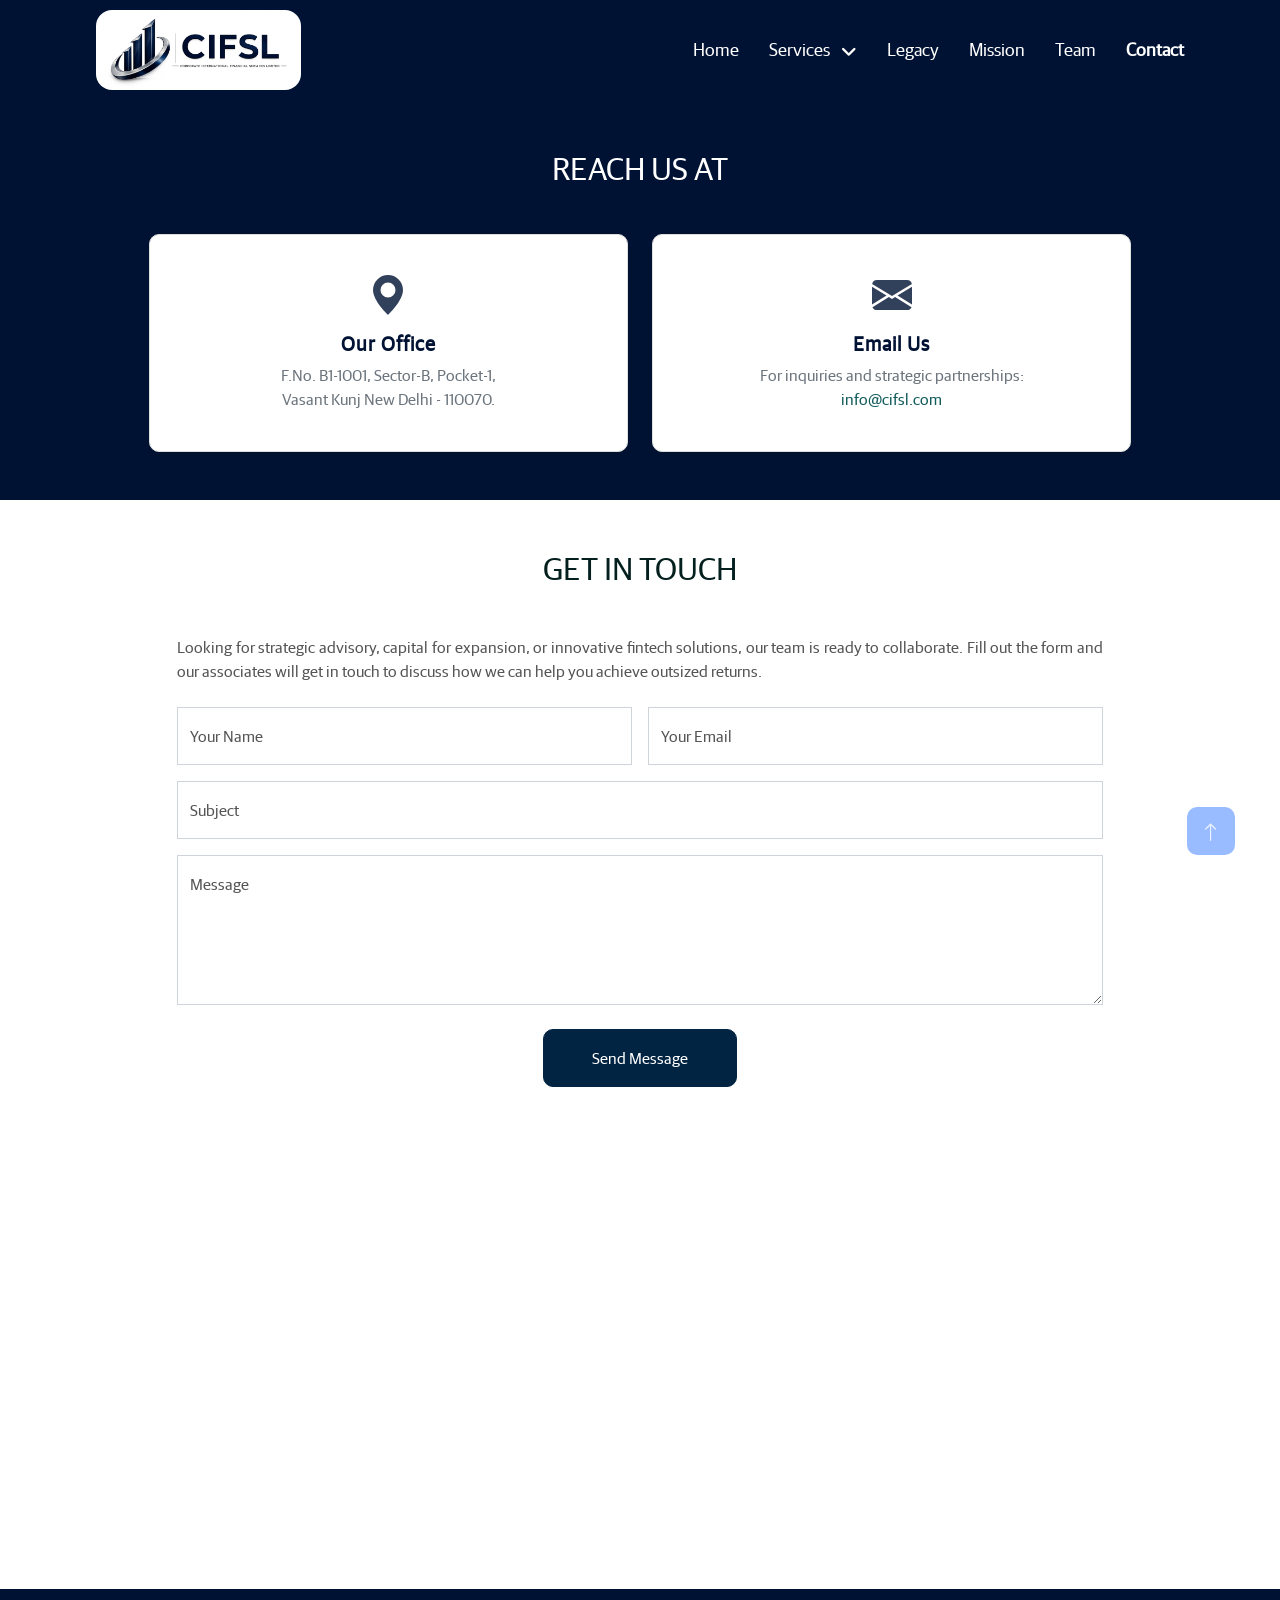
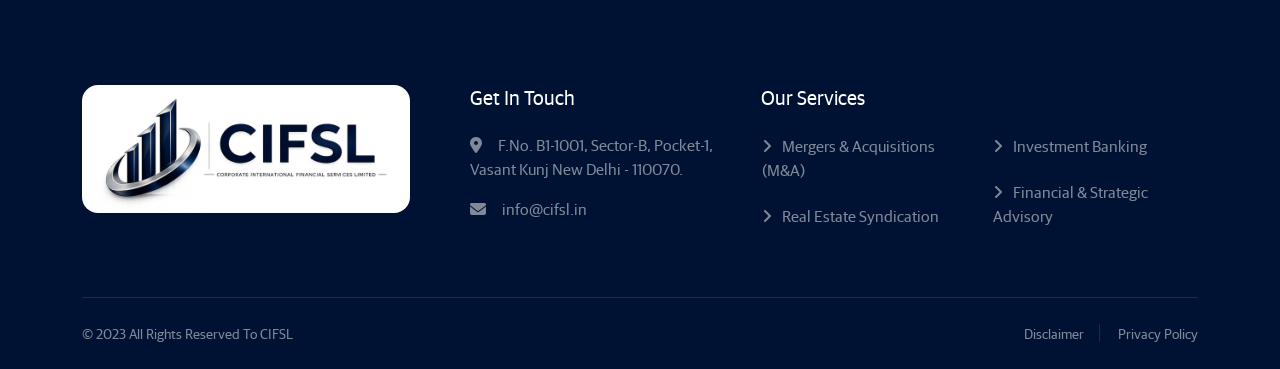
<file: contact.html>
<!DOCTYPE html>
<html lang="en">

<head>
    <meta charset="utf-8">
    <title>CIFSL</title>
    <meta content="width=device-width, initial-scale=1.0" name="viewport">
    <meta content="" name="keywords">
    <meta content="" name="description">

    <!-- Favicon -->
    <link href="img/favicon.ico" rel="icon">

    <!-- Google Web Fonts -->
    <link rel="preconnect" href="https://fonts.googleapis.com">
    <link rel="preconnect" href="https://fonts.gstatic.com" crossorigin>
    <link href="https://fonts.googleapis.com/css2?family=Open+Sans&family=Space+Grotesk&display=swap" rel="stylesheet">

    <!-- Icon Font Stylesheet -->
    <link href="https://cdnjs.cloudflare.com/ajax/libs/font-awesome/5.10.0/css/all.min.css" rel="stylesheet">
    <link href="https://cdn.jsdelivr.net/npm/bootstrap-icons@1.4.1/font/bootstrap-icons.css" rel="stylesheet">
    <link rel="stylesheet" href="https://cdnjs.cloudflare.com/ajax/libs/font-awesome/6.4.2/css/all.min.css">

    <!-- Libraries Stylesheet -->
    <link href="lib/animate/animate.min.css" rel="stylesheet">
    <link href="lib/owlcarousel/assets/owl.carousel.min.css" rel="stylesheet">

    <!-- Customized Bootstrap Stylesheet -->
    <link href="css/bootstrap.min.css" rel="stylesheet">

    <!-- Template Stylesheet -->
    <link href="css/style.css" rel="stylesheet">
    <style>
        .bg-navy {
            background-color: #002442;
        }
        
        .text-navy {
            color: #002442;
        }

        /* Section Spacing */
        .section-padding {
            padding: 80px 0;
        }

        /* Purpose Section Customizations */
        .purpose-border {
            border-left: 3px solid #000;
            padding-left: 20px;
            margin-bottom: 25px;
        }
        
        .section-heading {
            font-weight: 700;
            text-transform: uppercase;
            letter-spacing: 2px;
            margin-bottom: 40px;
        }

        /* Feature Cards (Dark Section) */
        .feature-img-container {
            width: 100%;
            height: 200px;
            overflow: hidden;
            margin-bottom: 20px;
        }
        .feature-img-container img {
            width: 100%;
            height: 100%;
            object-fit: cover;
        }

        .dark-card-subtitle {
            font-size: 0.8rem;
            font-weight: 700;
            text-transform: uppercase;
            margin-bottom: 10px;
            letter-spacing: 1px;
        }

        /* Focus Areas Grid */
        .focus-areas-grid {
            display: grid;
            grid-template-columns: repeat(3, 1fr);
            gap: 15px;
        }
        @media (max-width: 1200px) {
            .focus-areas-grid {
                grid-template-columns: repeat(4, 1fr);
            }
        }
        @media (max-width: 768px) {
            .focus-areas-grid {
                grid-template-columns: repeat(2, 1fr);
            }
        }
        
        .focus-card {
            background-color: white;
            padding: 30px 15px;
            text-align: center;
            height: 100%;
            transition: transform 0.3s ease;
        }
        .focus-card:hover {
            transform: translateY(-5px);
            box-shadow: 0 10px 20px rgba(0,0,0,0.2);
        }
        .focus-card i {
            font-size: 2.5rem;
            color: #0b1528;
            margin-bottom: 15px;
        }
        .focus-card p {
            font-size: 0.8rem;
            font-weight: 600;
            margin: 0;
        }

        /* Custom Styles for the Metrics Section */
        .metrics-section {
            padding: 60px 0;
            background-color: #ffffff; /* Clean white background */
            font-family: Arial, sans-serif;
        }
        
        .metrics-title {
            color: #03201f; /* Dark teal color for heading */
            font-weight: 700;
            font-size: 1.2rem;
            margin-bottom: 50px;
        }
        
        .stat-value {
            color: #0dcaf0 !important; /* Light cyan/teal color for numbers */
            font-weight: 700;
            font-size: 2.2rem;
            margin-bottom: 8px;
        }
        
        .stat-label {
            color: #6c757d ; /* Muted gray for text below numbers */
            font-size: 0.9rem;
            font-weight: 500;
        }
        
    </style>
</head>

<body>
    <!-- Spinner Start -->
    <div id="spinner"
        class="show bg-white position-fixed translate-middle w-100 vh-100 top-50 start-50 d-flex align-items-center justify-content-center">
        <div class="spinner-grow text-primary" style="width: 3rem; height: 3rem;" role="status">
            <span class="sr-only">Loading...</span>
        </div>
    </div>
    <!-- Spinner End -->

    <!-- Navbar Start -->
    <div class="container-fluid sticky-top px-md-5 bg-dark">
        <div class="container-fluid px-md-5">
            <nav class="navbar navbar-expand-lg navbar-light">
                <img src="./banner/logo/group.png" alt="" class="img-fluid head-log">
                <!-- <a href="index.html" class="navbar-brand" style="visibility: hidden;">
                    <h1>iSTUDIO</h1>
                </a> -->
                <button type="button" class="navbar-toggler ms-auto me-0" data-bs-toggle="collapse"
                    data-bs-target="#navbarCollapse">
                    <span class="navbar-toggler-icon"></span>
                </button>
                <div class="collapse navbar-collapse" id="navbarCollapse">
                    <div class="navbar-nav ms-auto">
                        <a href="index.html" class="nav-item nav-link ">Home</a>
                        <div class="nav-item dropdown d-none">
                            <a href="#!" class="nav-link dropdown-toggle" data-bs-toggle="dropdown">Services</a>
                            <div class="dropdown-menu bg-light mt-2">
                                <a href="./ma.html" class="dropdown-item">Mergers & Acquisitions (M&A) Consulting</a>
                                <a href="./real.html" class="dropdown-item">Real Estate Syndication & Financial & Strategic Advisory</a>
                                <a href="./invest.html" class="dropdown-item">Investment Banking</a>
                                <a href="./finance.html" class="dropdown-item">Financial & Strategic Advisory</a>
                            </div>
                        </div>
                        <li class="nav-item dropdown position-static">
                            <a class="nav-link dropdown-toggle" href="#" data-bs-toggle="dropdown">
                                Services
                            </a>
                        
                            <div class="dropdown-menu w-100 mt-0 border-0 shadow">
                                <div class="container-fluid py-4">
                                    <div class="row">

                                        <div class="col-md-4 ps-md-5">
                                            <img src="./img/newsletter.jpg" alt="" class="img-fluid">
                                        </div>

                                        <div class="col-md-2"></div>
                        
                                        <div class="col-md-3">
                                            <h6 class="fw-bold pt-3 pt-md-0">Corporate Advisory</h6>
                                            <a href="./ma.html" class="dropdown-item ps-0">Mergers & Acquisitions Consulting</a>
                                            <a href="./invest.html" class="dropdown-item ps-0">Investment Banking</a>
                                        </div>
                        
                                        <div class="col-md-3">
                                            <h6 class="fw-bold pt-3 pt-md-0">Investment Solutions</h6>
                                            <a href="./real.html" class="dropdown-item ps-0">Real Estate Syndication</a>
                                            <a href="./finance.html" class="dropdown-item ps-0">Financial & Strategic Advisory</a>
                                        </div>
                        
                                        <div class="col-md-2 d-none">
                                            <h6 class="fw-bold">Strategic Services</h6>
                                            <a href="./finance.html" class="dropdown-item ps-0">Financial Advisory</a>
                                            <a href="./finance.html" class="dropdown-item ps-0">Strategic Advisory</a>
                                        </div>
                    
                        
                                    </div>
                                </div>
                            </div>
                        </li>
                        <a href="./legacy.html" class="nav-item nav-link">Legacy</a>
                        <a href="./mission.html" class="nav-item nav-link">Mission</a>
                        <a href="./team.html" class="nav-item nav-link">Team</a>
                        <a href="./contact.html" class="nav-item nav-link active">Contact</a>
                    </div>
                </div>
            </nav>
        </div>
    </div>
    <!-- Navbar End -->


    <style>
        .card {
            transition: transform 0.3s ease;
            background-color: #ffffff;
            border: 1px solid #dddede;
        }
    
        .card:hover {
            transform: translateY(-5px);
            /* Subtle lift on hover */
        }
    
        .card-title {
            color: #001233;
            letter-spacing: 1px;
        }
    
        .bi {
            opacity: 0.8;
        }
    </style>
    
    <div class="container-fluid py-5 px-5 returns-section">
        <div class="text-center wow fadeIn" data-wow-delay="0.1s">
            <h2 class="mb-5 text-white">REACH US AT</h2>
        </div>
        <div class="row g-4 justify-content-center">
            <div class="col-md-5">
                <div class="card h-100 shadow-sm text-center p-4 rounded-1">
                    <div class="card-body">
                        <div class="mb-3">
                            <svg xmlns="http://www.w3.org/2000/svg" width="40" height="40" fill="#001233"
                                class="bi bi-geo-alt-fill" viewBox="0 0 16 16">
                                <path
                                    d="M8 16s6-5.686 6-10A6 6 0 0 0 2 6c0 4.314 6 10 6 10m0-7a3 3 0 1 1 0-6 3 3 0 0 1 0 6" />
                            </svg>
                        </div>
                        <h5 class="card-title fw-bold">Our Office</h5>
                        <p class="card-text text-muted">
                            F.No. B1-1001, Sector-B, Pocket-1,<br> Vasant Kunj New Delhi - 110070.
                        </p>
                    </div>
                </div>
            </div>
    
            <div class="col-md-5">
                <div class="card h-100 shadow-sm text-center p-4 rounded-1">
                    <div class="card-body">
                        <div class="mb-3">
                            <svg xmlns="http://www.w3.org/2000/svg" width="40" height="40" fill="#001233"
                                class="bi bi-envelope-fill" viewBox="0 0 16 16">
                                <path
                                    d="M.05 3.555A2 2 0 0 1 2 2h12a2 2 0 0 1 1.95 1.555L8 8.414.05 3.555ZM0 4.697v7.104l5.803-3.558zM6.761 8.83l-6.57 4.027A2 2 0 0 0 2 14h12a2 2 0 0 0 1.808-1.144l-6.57-4.027L8 9.586zm3.436-.586L16 11.801V4.697z" />
                            </svg>
                        </div>
                        <h5 class="card-title fw-bold">Email Us</h5>
                        <p class="card-text text-muted">
                            For inquiries and strategic partnerships:<br>
                            <a href="mailto:info@cifsl.com" class="text-decoration-none"
                                style="color: #125b5b;">info@cifsl.com</a>
                        </p>
                    </div>
                </div>
            </div>
        </div>
    </div>
    
    <!-- Contact Start -->
    <div class="container-fluid py-5">
        <div class="container py-5 pt-0">
            <div class="text-center wow fadeIn" data-wow-delay="0.1s">
                <h2 class="mb-5">GET IN TOUCH</h2>
            </div>
            <div class="row justify-content-center">
                <div class="col-lg-10">
                    <p class=" mb-4" style="text-align: justify;">Looking for strategic advisory, capital for expansion, or
                        innovative fintech solutions, our team is ready to collaborate. Fill out the form and our associates
                        will get in touch to discuss how we can help you achieve outsized returns.</p>
                    <div class="wow fadeIn" data-wow-delay="0.3s">
                        <form>
                            <div class="row g-3">
                                <div class="col-md-6">
                                    <div class="form-floating">
                                        <input type="text" class="form-control" id="name" placeholder="Your Name">
                                        <label for="name">Your Name</label>
                                    </div>
                                </div>
                                <div class="col-md-6">
                                    <div class="form-floating">
                                        <input type="email" class="form-control" id="email" placeholder="Your Email">
                                        <label for="email">Your Email</label>
                                    </div>
                                </div>
                                <div class="col-12">
                                    <div class="form-floating">
                                        <input type="text" class="form-control" id="subject" placeholder="Subject">
                                        <label for="subject">Subject</label>
                                    </div>
                                </div>
                                <div class="col-12">
                                    <div class="form-floating">
                                        <textarea class="form-control" placeholder="Leave a message here" id="message"
                                            style="height: 150px"></textarea>
                                        <label for="message">Message</label>
                                    </div>
                                </div>
                                <div class="col-12 text-center mt-4">
                                    <button class="btn btn-primary px-5 py-3 rounded-1" type="submit">Send Message</button>
                                </div>
                            </div>
                        </form>
                    </div>
                </div>
            </div>
        </div>
    </div>
    <!-- Contact End -->

    <div class="container">
        <div class="col-md-10 mx-auto">
            <iframe src="https://www.google.com/maps/embed?pb=!1m18!1m12!1m3!1d3505.464220269184!2d77.16337089999999!3d28.525763299999994!2m3!1f0!2f0!3f0!3m2!1i1024!2i768!4f13.1!3m3!1m2!1s0x390d1e762c8a325d%3A0x964610d9f61e9b0d!2sb1%2C%201001%2C%20Sector%20B%20Rd%2C%20Pocket%203%2C%20Sector%20B%2C%20Vasant%20Kunj%2C%20New%20Delhi%2C%20Delhi%20110070!5e0!3m2!1sen!2sin!4v1772395580704!5m2!1sen!2sin" width="100%" height="400" style="border:0;" allowfullscreen="" loading="lazy" referrerpolicy="no-referrer-when-downgrade"></iframe>
        </div>
    </div>


    <!-- Footer Start -->
    <div class="container-fluid bg-dark text-white-50 footer pt-5">
        <div class="container py-5">
            <div class="row g-5">
                <div class="col-md-6 col-lg-4 wow text-center text-md-start fadeIn" data-wow-delay="0.1s">
                    <img src="./banner/logo/group.png" alt="" style="height: 8rem; border-radius: 1rem;">
                    <a href="index.html" class="d-inline-block mb-3 d-none">
                        <h1 class="text-white">iSTUDIO</h1>
                    </a>
                    <p class="mb-0 d-none">Tempor erat elitr rebum at clita. Diam dolor diam ipsum et tempor sit. Aliqu diam
                        amet diam et eos labore. Clita erat ipsum et lorem et sit, sed stet no labore lorem sit. Sanctus
                        clita duo justo et tempor</p>
                </div>
                <div class="col-md-6 col-lg-3 wow fadeIn pad-fot" data-wow-delay="0.3s">
                    <h5 class="text-white mb-4">Get In Touch</h5>
                    <p><i class="fa fa-map-marker-alt me-3"></i>F.No. B1-1001, Sector-B, Pocket-1,
                    Vasant Kunj New Delhi - 110070.</p>
                    <p class="d-none"><i class="fa fa-phone-alt me-3"></i>+012 345 67890</p>
                    <p><i class="fa fa-envelope me-3"></i>info@cifsl.in</p>
                    <div class="d-flex pt-2 d-none">
                        <a class="btn btn-outline-primary btn-square border-2 me-2" href="#!"><i
                                class="fab fa-twitter"></i></a>
                        <a class="btn btn-outline-primary btn-square border-2 me-2" href="#!"><i
                                class="fab fa-facebook-f"></i></a>
                        <a class="btn btn-outline-primary btn-square border-2 me-2" href="#!"><i
                                class="fab fa-youtube"></i></a>
                        <a class="btn btn-outline-primary btn-square border-2 me-2" href="#!"><i
                                class="fab fa-instagram"></i></a>
                        <a class="btn btn-outline-primary btn-square border-2 me-2" href="#!"><i
                                class="fab fa-linkedin-in"></i></a>
                    </div>
                </div>
                <div class="col-md-6 col-lg-3 wow fadeIn d-none" data-wow-delay="0.5s">
                    <h5 class="text-white mb-4">Popular Link</h5>
                    <a class="btn btn-link" href="#!">About Us</a>
                    <a class="btn btn-link" href="#!">Contact Us</a>
                    <a class="btn btn-link" href="#!">Privacy Policy</a>
                    <a class="btn btn-link" href="#!">Terms & Condition</a>
                    <a class="btn btn-link" href="#!">Career</a>
                </div>
                <div class="col-md-6 col-lg-5 wow fadeIn pad-fot" data-wow-delay="0.7s">
                    <h5 class="text-white mb-4">Our Services</h5>
                    <div class="row">
                        <div class="col-md-6">
                            <a class="btn btn-link" href="./ma.html">Mergers & Acquisitions (M&A)</a>
                    <a class="btn btn-link" href="./real.html">Real Estate Syndication</a>
                        </div>
                        <div class="col-md-6">
                             <a class="btn btn-link" href="./invest.html">Investment Banking</a>
                    <a class="btn btn-link" href="./finance.html">Financial & Strategic Advisory</a>
                        </div>
                    </div>
                    
                </div>
            </div>
        </div>
        <div class="container wow fadeIn" data-wow-delay="0.1s">
            <div class="copyright">
                <div class="row">
                    <div class="col-md-6 text-center text-md-start mb-3 mb-md-0">
                        &copy; <a class="" href="#">2023 All Rights Reserved To CIFSL</a>
                    </div>
                    <div class="col-md-6 text-center text-md-end">
                        <div class="footer-menu">
                            <!-- <a href="#!">Home</a> -->
                            <a href="./disclaimer.html">Disclaimer</a>
                            <a href="./privacy.html">Privacy Policy</a>
                            <!-- <a href="#!">FAQs</a> -->
                        </div>
                    </div>
                </div>
            </div>
        </div>
    </div>
    <!-- Footer End -->


    <!-- Back to Top -->
    <a href="#!" class="btn btn-lg btn-lg-square back-to-top rounded-1 topa" style="background-color: #2471ff !important; color: #fff;"><i class="bi bi-arrow-up"></i></a>


    <!-- JavaScript Libraries -->
    <script src="https://ajax.googleapis.com/ajax/libs/jquery/3.6.1/jquery.min.js"></script>
    <script src="https://cdn.jsdelivr.net/npm/bootstrap@5.0.0/dist/js/bootstrap.bundle.min.js"></script>
    <script src="lib/wow/wow.min.js"></script>
    <script src="lib/easing/easing.min.js"></script>
    <script src="lib/waypoints/waypoints.min.js"></script>
    <script src="lib/owlcarousel/owl.carousel.min.js"></script>

    <!-- Template Javascript -->
    <script src="js/main.js"></script>
</body>

</html>
</file>
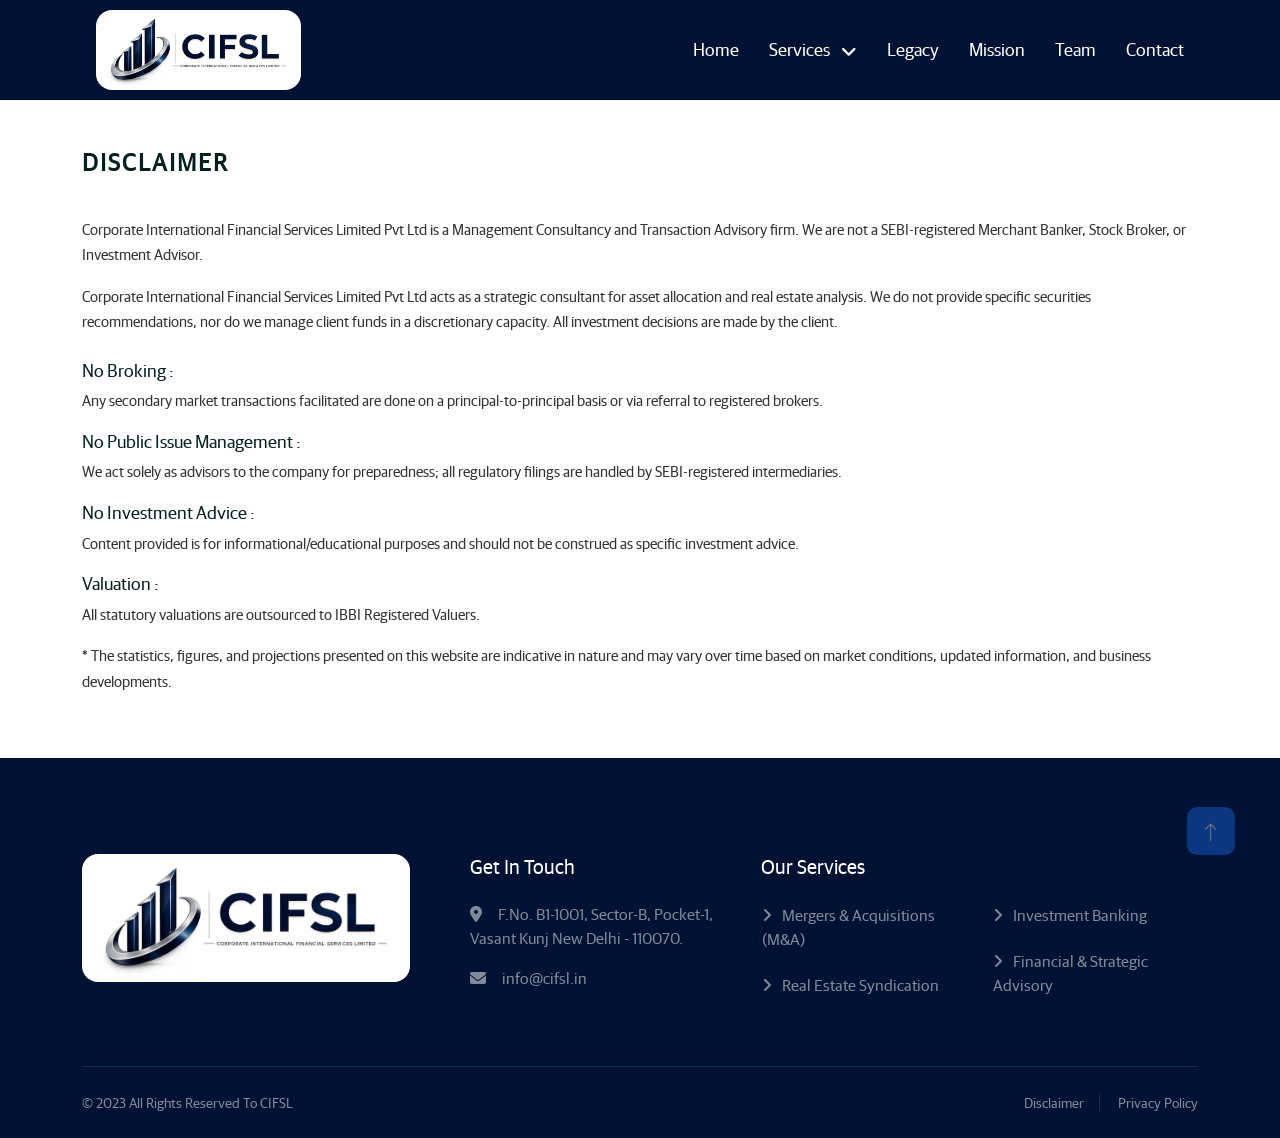
<file: disclaimer.html>
<!DOCTYPE html>
<html lang="en">

<head>
    <meta charset="utf-8">
    <title>CIFSL</title>
    <meta content="width=device-width, initial-scale=1.0" name="viewport">
    <meta content="" name="keywords">
    <meta content="" name="description">

    <!-- Favicon -->
    <link href="img/favicon.ico" rel="icon">

    <!-- Google Web Fonts -->
    <link rel="preconnect" href="https://fonts.googleapis.com">
    <link rel="preconnect" href="https://fonts.gstatic.com" crossorigin>
    <link href="https://fonts.googleapis.com/css2?family=Open+Sans&family=Space+Grotesk&display=swap" rel="stylesheet">

    <!-- Icon Font Stylesheet -->
    <link href="https://cdnjs.cloudflare.com/ajax/libs/font-awesome/5.10.0/css/all.min.css" rel="stylesheet">
    <link href="https://cdn.jsdelivr.net/npm/bootstrap-icons@1.4.1/font/bootstrap-icons.css" rel="stylesheet">
    <link rel="stylesheet" href="https://cdnjs.cloudflare.com/ajax/libs/font-awesome/6.4.2/css/all.min.css">

    <!-- Libraries Stylesheet -->
    <link href="lib/animate/animate.min.css" rel="stylesheet">
    <link href="lib/owlcarousel/assets/owl.carousel.min.css" rel="stylesheet">

    <!-- Customized Bootstrap Stylesheet -->
    <link href="css/bootstrap.min.css" rel="stylesheet">

    <!-- Template Stylesheet -->
    <link href="css/style.css" rel="stylesheet">
    <style>
        .bg-navy {
            background-color: #002442;
        }
        
        .text-navy {
            color: #002442;
        }

        /* Section Spacing */
        .section-padding {
            padding: 80px 0;
        }

        /* Purpose Section Customizations */
        .purpose-border {
            border-left: 3px solid #000;
            padding-left: 20px;
            margin-bottom: 25px;
        }
        
        .section-heading {
            font-weight: 700;
            text-transform: uppercase;
            letter-spacing: 2px;
            margin-bottom: 40px;
        }

        /* Feature Cards (Dark Section) */
        .feature-img-container {
            width: 100%;
            height: 200px;
            overflow: hidden;
            margin-bottom: 20px;
        }
        .feature-img-container img {
            width: 100%;
            height: 100%;
            object-fit: cover;
        }

        .dark-card-subtitle {
            font-size: 0.8rem;
            font-weight: 700;
            text-transform: uppercase;
            margin-bottom: 10px;
            letter-spacing: 1px;
        }

        /* Focus Areas Grid */
        .focus-areas-grid {
            display: grid;
            grid-template-columns: repeat(3, 1fr);
            gap: 15px;
        }
        @media (max-width: 1200px) {
            .focus-areas-grid {
                grid-template-columns: repeat(4, 1fr);
            }
        }
        @media (max-width: 768px) {
            .focus-areas-grid {
                grid-template-columns: repeat(2, 1fr);
            }
        }
        
        .focus-card {
            background-color: white;
            padding: 30px 15px;
            text-align: center;
            height: 100%;
            transition: transform 0.3s ease;
        }
        .focus-card:hover {
            transform: translateY(-5px);
            box-shadow: 0 10px 20px rgba(0,0,0,0.2);
        }
        .focus-card i {
            font-size: 2.5rem;
            color: #0b1528;
            margin-bottom: 15px;
        }
        .focus-card p {
            font-size: 0.8rem;
            font-weight: 600;
            margin: 0;
        }

        /* Custom Styles for the Metrics Section */
        .metrics-section {
            padding: 60px 0;
            background-color: #ffffff; /* Clean white background */
            font-family: Arial, sans-serif;
        }
        
        .metrics-title {
            color: #03201f; /* Dark teal color for heading */
            font-weight: 700;
            font-size: 1.2rem;
            margin-bottom: 50px;
        }
        
        .stat-value {
            color: #0dcaf0 !important; /* Light cyan/teal color for numbers */
            font-weight: 700;
            font-size: 2.2rem;
            margin-bottom: 8px;
        }
        
        .stat-label {
            color: #6c757d ; /* Muted gray for text below numbers */
            font-size: 0.9rem;
            font-weight: 500;
        }
        
    </style>
</head>

<body>
    <!-- Spinner Start -->
    <div id="spinner"
        class="show bg-white position-fixed translate-middle w-100 vh-100 top-50 start-50 d-flex align-items-center justify-content-center">
        <div class="spinner-grow text-primary" style="width: 3rem; height: 3rem;" role="status">
            <span class="sr-only">Loading...</span>
        </div>
    </div>
    <!-- Spinner End -->

    <!-- Navbar Start -->
    <div class="container-fluid sticky-top px-md-5 bg-dark">
        <div class="container-fluid px-md-5">
            <nav class="navbar navbar-expand-lg navbar-light">
                <img src="./banner/logo/group.png" alt="" class="img-fluid head-log">
                <!-- <a href="index.html" class="navbar-brand" style="visibility: hidden;">
                    <h1>iSTUDIO</h1>
                </a> -->
                <button type="button" class="navbar-toggler ms-auto me-0" data-bs-toggle="collapse"
                    data-bs-target="#navbarCollapse">
                    <span class="navbar-toggler-icon"></span>
                </button>
                <div class="collapse navbar-collapse" id="navbarCollapse">
                    <div class="navbar-nav ms-auto">
                        <a href="index.html" class="nav-item nav-link ">Home</a>
                        <div class="nav-item dropdown d-none">
                            <a href="#!" class="nav-link dropdown-toggle" data-bs-toggle="dropdown">Services</a>
                            <div class="dropdown-menu bg-light mt-2">
                                <a href="./ma.html" class="dropdown-item">Mergers & Acquisitions (M&A) Consulting</a>
                                <a href="./real.html" class="dropdown-item">Real Estate Syndication & Financial & Strategic Advisory</a>
                                <a href="./invest.html" class="dropdown-item">Investment Banking</a>
                                <a href="./finance.html" class="dropdown-item">Financial & Strategic Advisory</a>
                            </div>
                        </div>
                        <li class="nav-item dropdown position-static">
                            <a class="nav-link dropdown-toggle" href="#" data-bs-toggle="dropdown">
                                Services
                            </a>
                        
                            <div class="dropdown-menu w-100 mt-0 border-0 shadow">
                                <div class="container-fluid py-4">
                                    <div class="row">

                                        <div class="col-md-4 ps-md-5">
                                            <img src="./img/newsletter.jpg" alt="" class="img-fluid">
                                        </div>

                                        <div class="col-md-2"></div>
                        
                                        <div class="col-md-3">
                                            <h6 class="fw-bold pt-3 pt-md-0">Corporate Advisory</h6>
                                            <a href="./ma.html" class="dropdown-item ps-0 ">Mergers & Acquisitions Consulting</a>
                                            <a href="./invest.html" class="dropdown-item ps-0">Investment Banking</a>
                                        </div>
                        
                                        <div class="col-md-3">
                                            <h6 class="fw-bold pt-3 pt-md-0">Investment Solutions</h6>
                                            <a href="./real.html" class="dropdown-item ps-0">Real Estate Syndication</a>
                                            <a href="./finance.html" class="dropdown-item ps-0">Financial & Strategic Advisory</a>
                                        </div>
                        
                                        <div class="col-md-2 d-none">
                                            <h6 class="fw-bold">Strategic Services</h6>
                                            <a href="./finance.html" class="dropdown-item ps-0">Financial Advisory</a>
                                            <a href="./finance.html" class="dropdown-item ps-0">Strategic Advisory</a>
                                        </div>
                    
                        
                                    </div>
                                </div>
                            </div>
                        </li>
                        <a href="./legacy.html" class="nav-item nav-link">Legacy</a>
                        <a href="./mission.html" class="nav-item nav-link ">Mission</a>
                        <a href="./team.html" class="nav-item nav-link">Team</a>
                        <a href="./contact.html" class="nav-item nav-link">Contact</a>
                    </div>
                </div>
            </nav>
        </div>
    </div>
    <!-- Navbar End -->


    <style>
        
    
        .program-section h3 {
            font-size: 26px;
        }
    
        .program-section p {
            font-size: 15px;
            line-height: 1.7;
            color: #333;
        }

        .sub-head{
            font-size: 18px !important;
            font-weight: 400;
        }
    
        @media (max-width: 991px) {
            .border-start {
                border-left: none !important;
                border-top: 1px solid #ddd;
                padding-top: 30px;
                margin-top: 30px;
            }
        }
    </style>

    <section class="program-section py-5">
        <div class="container">
            <div class="row align-items-start">
    
                <h2 class="section-heading fs-4">Disclaimer</h2>
    
    
                <!-- RIGHT SIDE -->
                <div class="col-lg-12 ps-lg-12">
    
                    <div class="mb-4">
                        <!-- <h2 class="sub-head fs-4 mb-2">Commercial Real Estate (CRE) Opportunity Analysis:</h2> -->
                        <p>
                            Corporate International Financial Services Limited Pvt Ltd is a Management Consultancy and Transaction Advisory firm. We are not a SEBI-registered Merchant Banker, Stock Broker, or Investment Advisor.
                            </p><p>
                            Corporate International Financial Services Limited Pvt Ltd acts as a strategic consultant for asset allocation and real estate analysis. We do not provide specific securities recommendations, nor do we manage client funds in a discretionary capacity. All investment decisions are made by the client.
                        </p>
                    </div>
    
                    <div>
                        <h2 class="sub-head fs-4 mb-2">No Broking : </h2>
                        <p>
                             Any secondary market transactions facilitated are done on a principal-to-principal basis or via referral to registered brokers.
                        </p>
                    </div>
                    <div>
                        <h2 class="sub-head fs-4 mb-2">No Public Issue Management :</h2>
                        <p>
                          We act solely as advisors to the company for preparedness; all regulatory filings are handled by SEBI-registered intermediaries.
                        </p>
                    </div>
                    <div>
                        <h2 class="sub-head fs-4 mb-2">No Investment Advice :  </h2>
                        <p>
                            Content provided is for informational/educational purposes and should not be construed as specific investment advice.
                        </p>
                    </div>

                    <div>
                        <h2 class="sub-head fs-4 mb-2">Valuation :  </h2>
                        <p>
                             All statutory valuations are outsourced to IBBI Registered Valuers.
                        </p>
                    </div>

                    <div>
                        <p>
                            * The statistics, figures, and projections presented on this website are indicative in nature and may vary over time based on market conditions, updated information, and business developments.
                        </p>
                    </div>
    
                </div>
    
            </div>
        </div>
        
    </section>

    <!-- Footer Start -->
    <div class="container-fluid bg-dark text-white-50 footer pt-5">
        <div class="container py-5">
            <div class="row g-5">
                <div class="col-md-6 col-lg-4 wow text-center text-md-start fadeIn" data-wow-delay="0.1s">
                    <img src="./banner/logo/group.png" alt="" style="height: 8rem; border-radius: 1rem;">
                    <a href="index.html" class="d-inline-block mb-3 d-none">
                        <h1 class="text-white">iSTUDIO</h1>
                    </a>
                    <p class="mb-0 d-none">Tempor erat elitr rebum at clita. Diam dolor diam ipsum et tempor sit. Aliqu diam
                        amet diam et eos labore. Clita erat ipsum et lorem et sit, sed stet no labore lorem sit. Sanctus
                        clita duo justo et tempor</p>
                </div>
                <div class="col-md-6 col-lg-3 wow fadeIn pad-fot" data-wow-delay="0.3s">
                    <h5 class="text-white mb-4">Get In Touch</h5>
                    <p><i class="fa fa-map-marker-alt me-3"></i>F.No. B1-1001, Sector-B, Pocket-1,
                    Vasant Kunj New Delhi - 110070.</p>
                    <p class="d-none"><i class="fa fa-phone-alt me-3"></i>+012 345 67890</p>
                    <p><i class="fa fa-envelope me-3"></i>info@cifsl.in</p>
                    <div class="d-flex pt-2 d-none">
                        <a class="btn btn-outline-primary btn-square border-2 me-2" href="#!"><i
                                class="fab fa-twitter"></i></a>
                        <a class="btn btn-outline-primary btn-square border-2 me-2" href="#!"><i
                                class="fab fa-facebook-f"></i></a>
                        <a class="btn btn-outline-primary btn-square border-2 me-2" href="#!"><i
                                class="fab fa-youtube"></i></a>
                        <a class="btn btn-outline-primary btn-square border-2 me-2" href="#!"><i
                                class="fab fa-instagram"></i></a>
                        <a class="btn btn-outline-primary btn-square border-2 me-2" href="#!"><i
                                class="fab fa-linkedin-in"></i></a>
                    </div>
                </div>
                <div class="col-md-6 col-lg-3 wow fadeIn d-none" data-wow-delay="0.5s">
                    <h5 class="text-white mb-4">Popular Link</h5>
                    <a class="btn btn-link" href="#!">About Us</a>
                    <a class="btn btn-link" href="#!">Contact Us</a>
                    <a class="btn btn-link" href="#!">Privacy Policy</a>
                    <a class="btn btn-link" href="#!">Terms & Condition</a>
                    <a class="btn btn-link" href="#!">Career</a>
                </div>
                <div class="col-md-6 col-lg-5 wow fadeIn pad-fot" data-wow-delay="0.7s">
                    <h5 class="text-white mb-4">Our Services</h5>
                    <div class="row">
                        <div class="col-md-6">
                            <a class="btn btn-link" href="./ma.html">Mergers & Acquisitions (M&A)</a>
                    <a class="btn btn-link" href="./real.html">Real Estate Syndication</a>
                        </div>
                        <div class="col-md-6">
                             <a class="btn btn-link" href="./invest.html">Investment Banking</a>
                    <a class="btn btn-link" href="./finance.html">Financial & Strategic Advisory</a>
                        </div>
                    </div>
                    
                </div>
            </div>
        </div>
        <div class="container wow fadeIn" data-wow-delay="0.1s">
            <div class="copyright">
                <div class="row">
                    <div class="col-md-6 text-center text-md-start mb-3 mb-md-0">
                        &copy; <a class="" href="#">2023 All Rights Reserved To CIFSL</a>
                    </div>
                    <div class="col-md-6 text-center text-md-end">
                        <div class="footer-menu">
                            <!-- <a href="#!">Home</a> -->
                            <a href="./disclaimer.html">Disclaimer</a>
                            <a href="./privacy.html">Privacy Policy</a>
                            <!-- <a href="#!">FAQs</a> -->
                        </div>
                    </div>
                </div>
            </div>
        </div>
    </div>
    <!-- Footer End -->


    <!-- Back to Top -->
    <a href="#!" class="btn btn-lg btn-lg-square back-to-top rounded-1 topa" style="background-color: #2471ff !important; color: #fff;"><i class="bi bi-arrow-up"></i></a>


    <!-- JavaScript Libraries -->
    <script src="https://ajax.googleapis.com/ajax/libs/jquery/3.6.1/jquery.min.js"></script>
    <script src="https://cdn.jsdelivr.net/npm/bootstrap@5.0.0/dist/js/bootstrap.bundle.min.js"></script>
    <script src="lib/wow/wow.min.js"></script>
    <script src="lib/easing/easing.min.js"></script>
    <script src="lib/waypoints/waypoints.min.js"></script>
    <script src="lib/owlcarousel/owl.carousel.min.js"></script>

    <!-- Template Javascript -->
    <script src="js/main.js"></script>
</body>

</html>
</file>
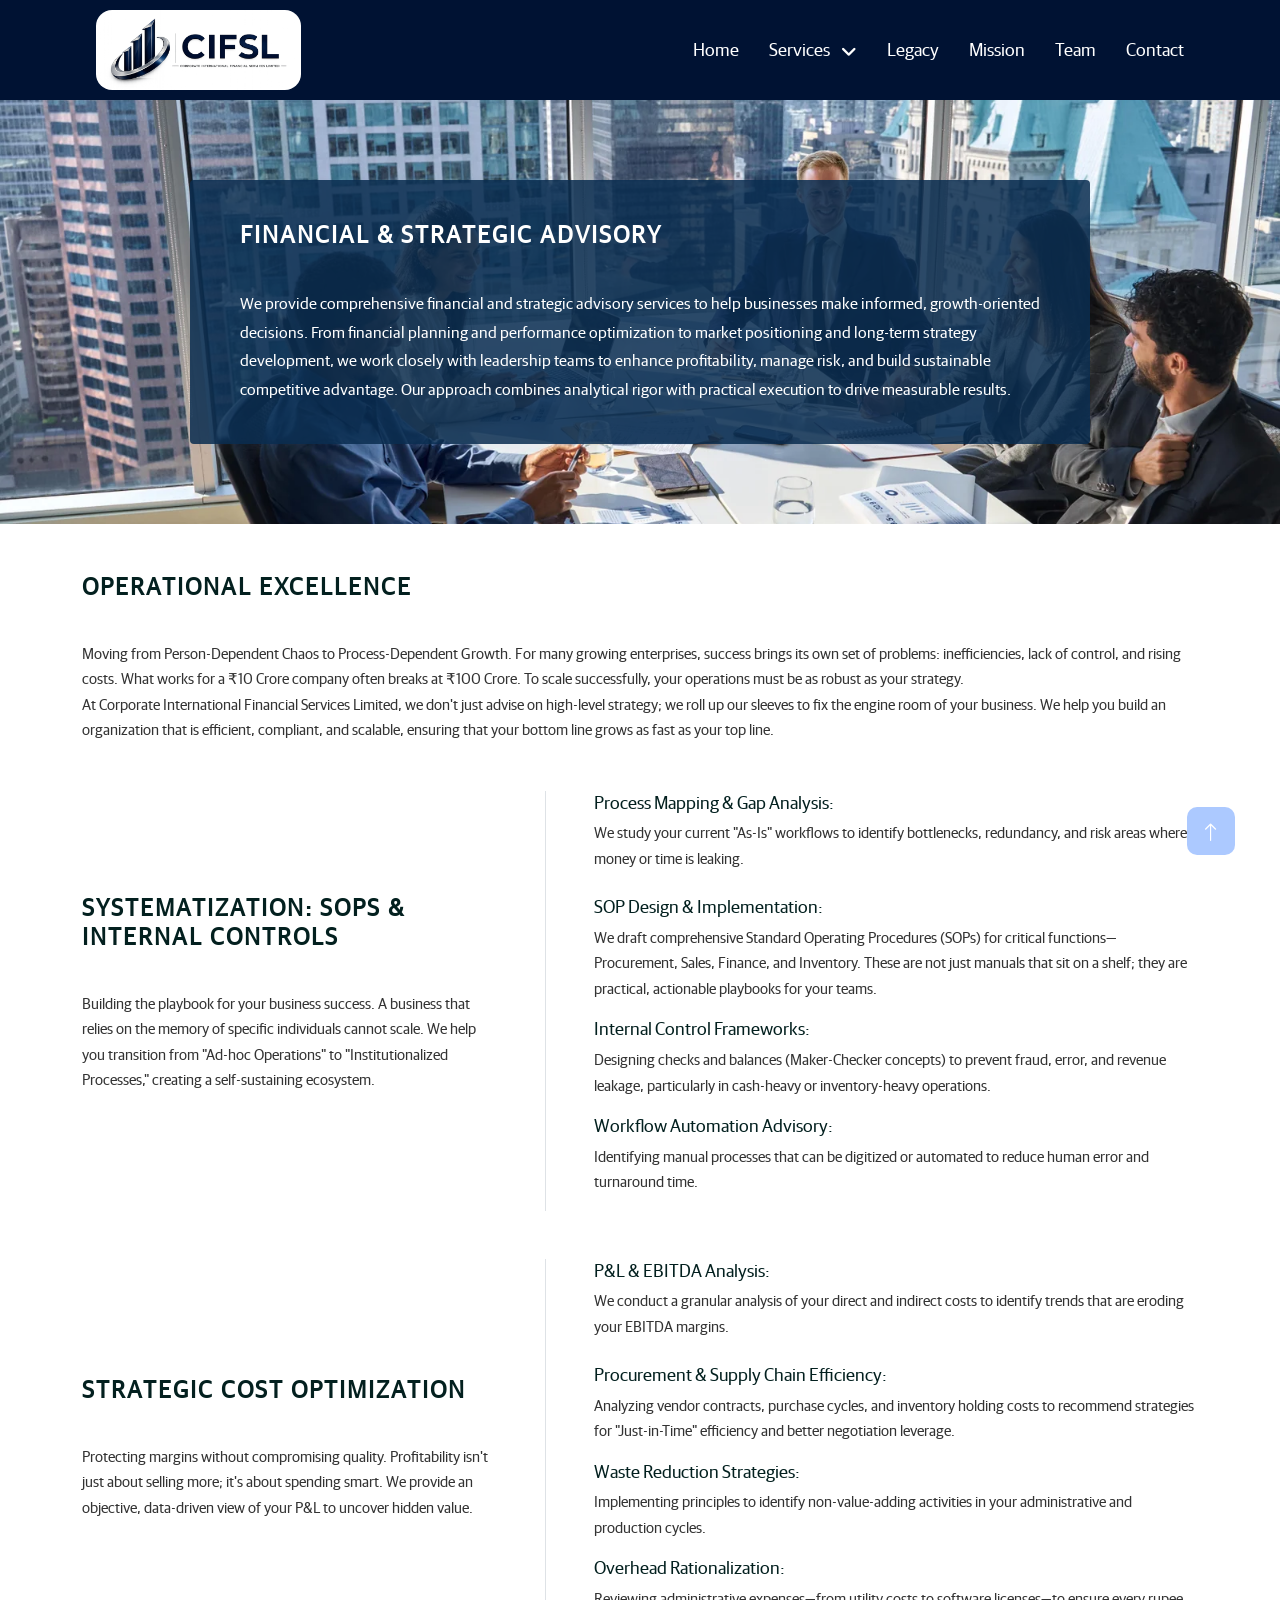
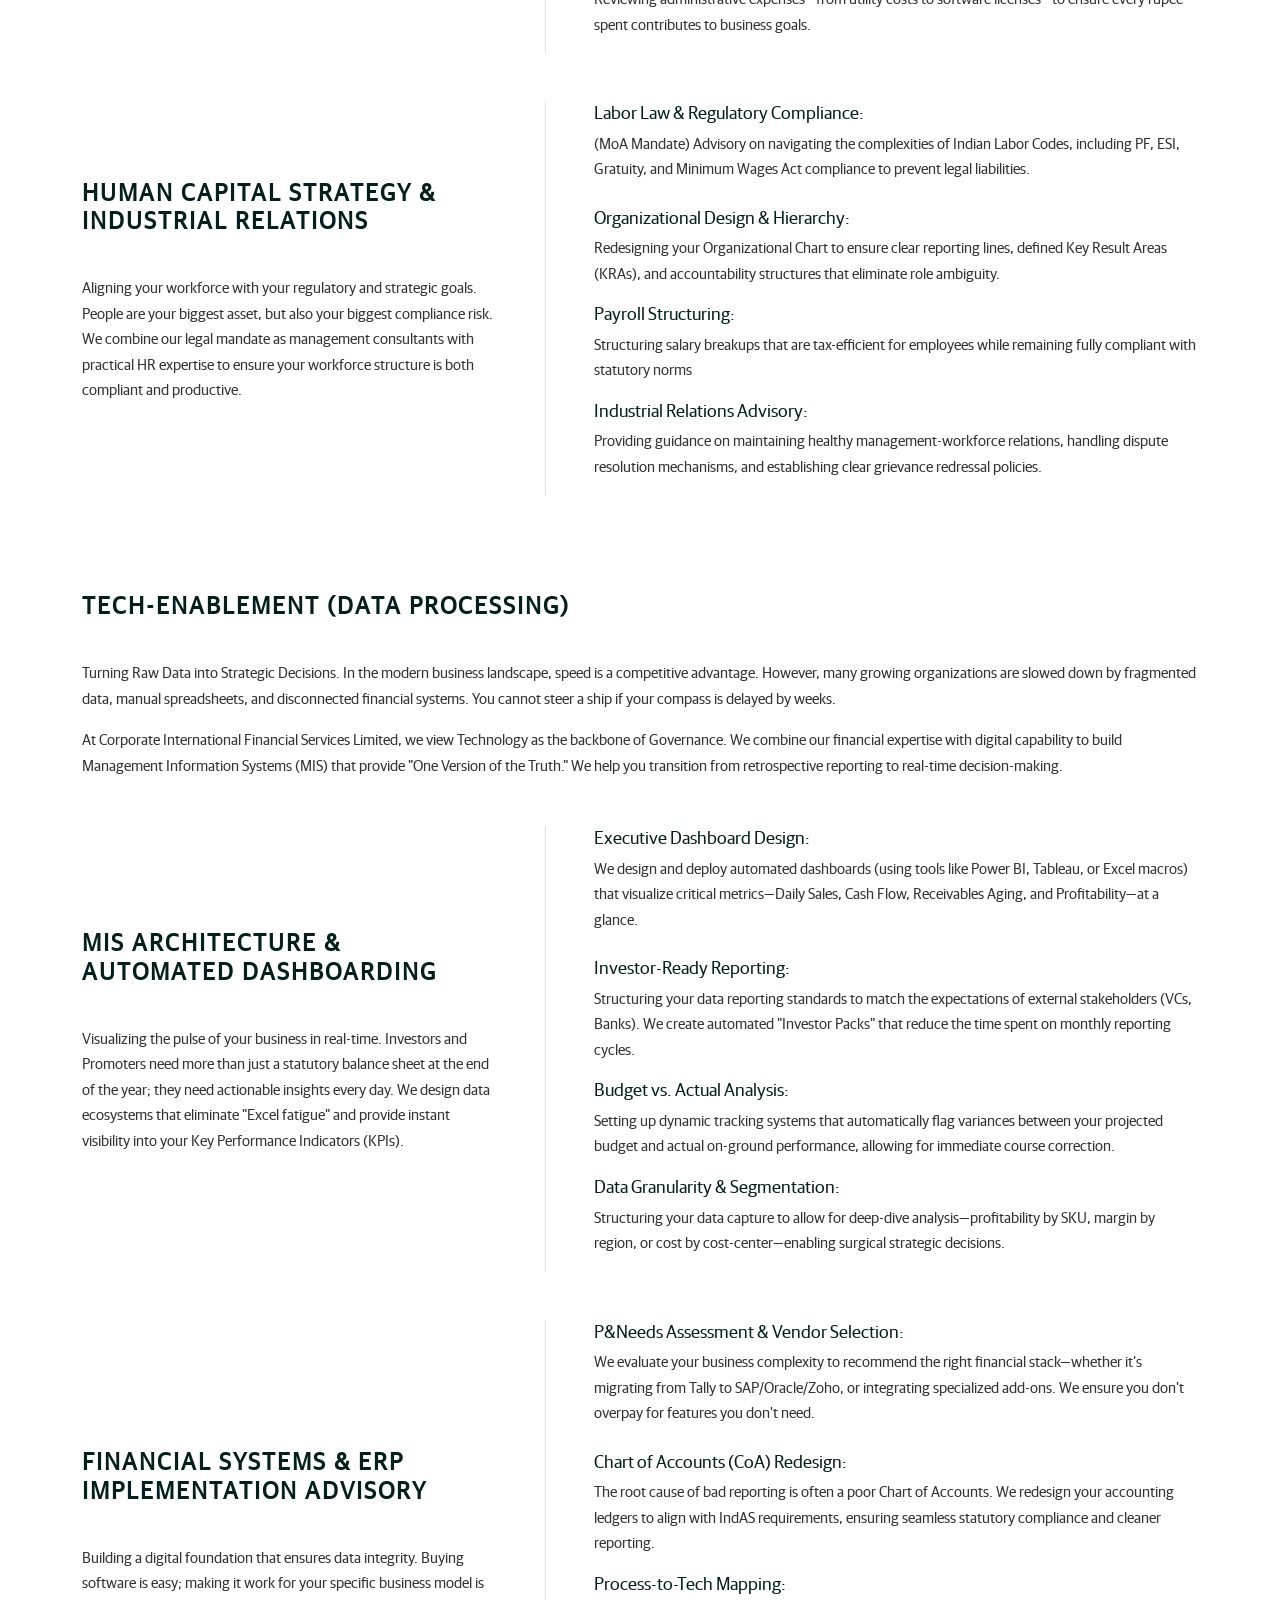
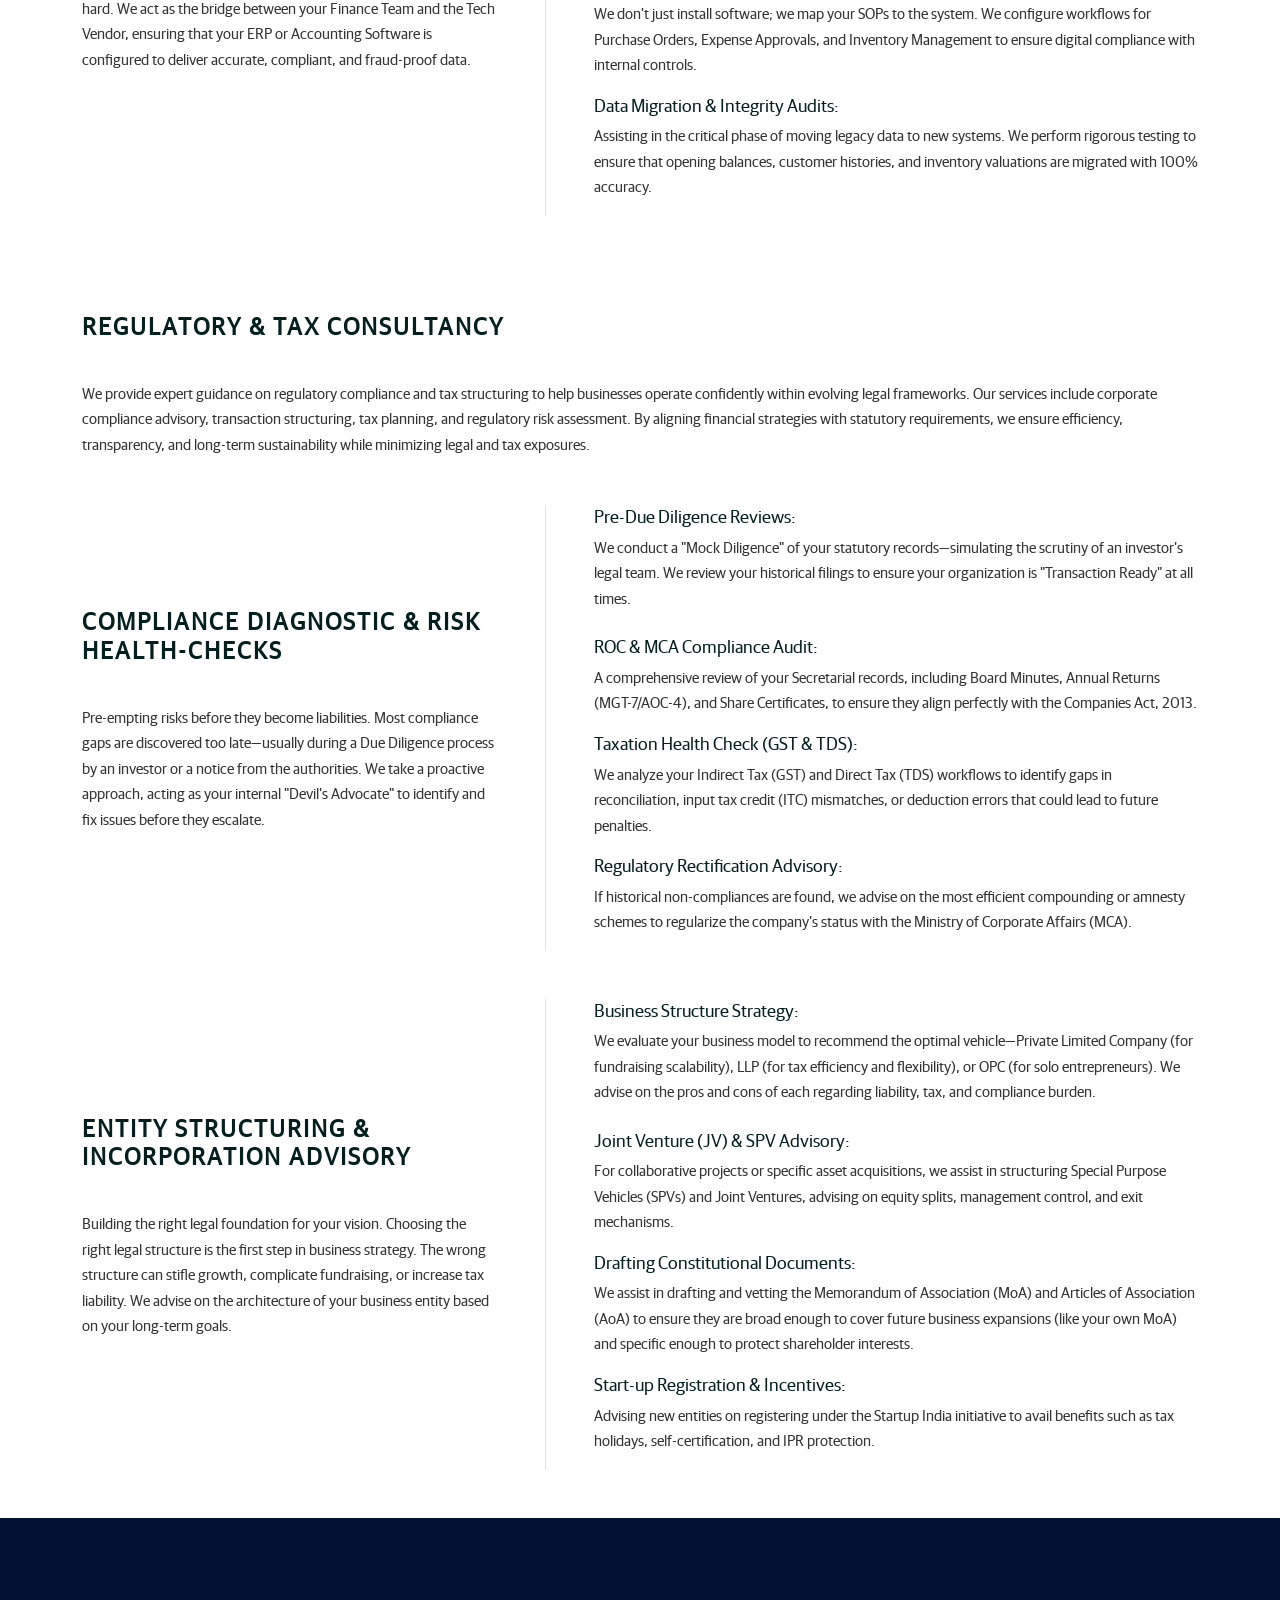
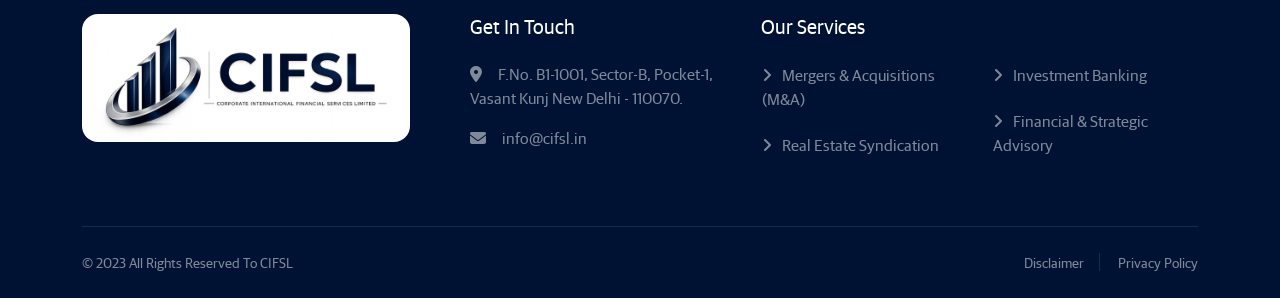
<file: finance.html>
<!DOCTYPE html>
<html lang="en">

<head>
    <meta charset="utf-8">
    <title>CIFSL</title>
    <meta content="width=device-width, initial-scale=1.0" name="viewport">
    <meta content="" name="keywords">
    <meta content="" name="description">

    <!-- Favicon -->
    <link href="img/favicon.ico" rel="icon">

    <!-- Google Web Fonts -->
    <link rel="preconnect" href="https://fonts.googleapis.com">
    <link rel="preconnect" href="https://fonts.gstatic.com" crossorigin>
    <link href="https://fonts.googleapis.com/css2?family=Open+Sans&family=Space+Grotesk&display=swap" rel="stylesheet">

    <!-- Icon Font Stylesheet -->
    <link href="https://cdnjs.cloudflare.com/ajax/libs/font-awesome/5.10.0/css/all.min.css" rel="stylesheet">
    <link href="https://cdn.jsdelivr.net/npm/bootstrap-icons@1.4.1/font/bootstrap-icons.css" rel="stylesheet">
    <link rel="stylesheet" href="https://cdnjs.cloudflare.com/ajax/libs/font-awesome/6.4.2/css/all.min.css">

    <!-- Libraries Stylesheet -->
    <link href="lib/animate/animate.min.css" rel="stylesheet">
    <link href="lib/owlcarousel/assets/owl.carousel.min.css" rel="stylesheet">

    <!-- Customized Bootstrap Stylesheet -->
    <link href="css/bootstrap.min.css" rel="stylesheet">

    <!-- Template Stylesheet -->
    <link href="css/style.css" rel="stylesheet">
    <style>
        
        .bg-navy {
            background-color: #002442;
        }
        
        .text-navy {
            color: #002442;
        }

        /* Section Spacing */
        .section-padding {
            padding: 80px 0;
        }

        /* Purpose Section Customizations */
        .purpose-border {
            border-left: 3px solid #000;
            padding-left: 20px;
            margin-bottom: 25px;
        }
        
        .section-heading {
            font-weight: 700;
            text-transform: uppercase;
            letter-spacing: 2px;
            margin-bottom: 40px;
        }

        /* Feature Cards (Dark Section) */
        .feature-img-container {
            width: 100%;
            height: 200px;
            overflow: hidden;
            margin-bottom: 20px;
        }
        .feature-img-container img {
            width: 100%;
            height: 100%;
            object-fit: cover;
        }

        .dark-card-subtitle {
            font-size: 0.8rem;
            font-weight: 700;
            text-transform: uppercase;
            margin-bottom: 10px;
            letter-spacing: 1px;
        }

        /* Focus Areas Grid */
        .focus-areas-grid {
            display: grid;
            grid-template-columns: repeat(3, 1fr);
            gap: 15px;
        }
        @media (max-width: 1200px) {
            .focus-areas-grid {
                grid-template-columns: repeat(4, 1fr);
            }
        }
        @media (max-width: 768px) {
            .focus-areas-grid {
                grid-template-columns: repeat(2, 1fr);
            }
        }
        
        .focus-card {
            background-color: white;
            padding: 30px 15px;
            text-align: center;
            height: 100%;
            transition: transform 0.3s ease;
        }
        .focus-card:hover {
            transform: translateY(-5px);
            box-shadow: 0 10px 20px rgba(0,0,0,0.2);
        }
        .focus-card i {
            font-size: 2.5rem;
            color: #0b1528;
            margin-bottom: 15px;
        }
        .focus-card p {
            font-size: 0.8rem;
            font-weight: 600;
            margin: 0;
        }

        /* Custom Styles for the Metrics Section */
        .metrics-section {
            padding: 60px 0;
            background-color: #ffffff; /* Clean white background */
            font-family: Arial, sans-serif;
        }
        
        .metrics-title {
            color: #03201f; /* Dark teal color for heading */
            font-weight: 700;
            font-size: 1.2rem;
            margin-bottom: 50px;
        }
        
        .stat-value {
            color: #0dcaf0 !important; /* Light cyan/teal color for numbers */
            font-weight: 700;
            font-size: 2.2rem;
            margin-bottom: 8px;
        }
        
        .stat-label {
            color: #6c757d ; /* Muted gray for text below numbers */
            font-size: 0.9rem;
            font-weight: 500;
        }
        
    </style>
</head>

<body>
    <!-- Spinner Start -->
    <div id="spinner"
        class="show bg-white position-fixed translate-middle w-100 vh-100 top-50 start-50 d-flex align-items-center justify-content-center">
        <div class="spinner-grow text-primary" style="width: 3rem; height: 3rem;" role="status">
            <span class="sr-only">Loading...</span>
        </div>
    </div>
    <!-- Spinner End -->

    <!-- Navbar Start -->
    <div class="container-fluid sticky-top px-md-5 bg-dark">
        <div class="container-fluid px-md-5">
            <nav class="navbar navbar-expand-lg navbar-light">
                <img src="./banner/logo/group.png" alt="" class="img-fluid head-log" style="border-radius: 1rem;">
                <!-- <a href="index.html" class="navbar-brand" style="visibility: hidden;">
                    <h1>iSTUDIO</h1>
                </a> -->
                <button type="button" class="navbar-toggler ms-auto me-0" data-bs-toggle="collapse"
                    data-bs-target="#navbarCollapse">
                    <span class="navbar-toggler-icon"></span>
                </button>
                <div class="collapse navbar-collapse" id="navbarCollapse">
                    <div class="navbar-nav ms-auto">
                        <a href="index.html" class="nav-item nav-link ">Home</a>
                        <div class="nav-item dropdown d-none">
                            <a href="#!" class="nav-link dropdown-toggle" data-bs-toggle="dropdown">Services</a>
                            <div class="dropdown-menu bg-light mt-2">
                                <a href="./ma.html" class="dropdown-item">Mergers & Acquisitions (M&A) Consulting</a>
                                <a href="./real.html" class="dropdown-item">Real Estate Syndication & Financial & Strategic Advisory</a>
                                <a href="./invest.html" class="dropdown-item">Investment Banking</a>
                                <a href="./finance.html" class="dropdown-item">Financial & Strategic Advisory</a>
                            </div>
                        </div>
                        <li class="nav-item dropdown position-static">
                            <a class="nav-link dropdown-toggle" href="#" data-bs-toggle="dropdown">
                                Services
                            </a>
                        
                            <div class="dropdown-menu w-100 mt-0 border-0 shadow">
                                <div class="container-fluid py-4">
                                    <div class="row">

                                        <div class="col-md-4 ps-md-5">
                                            <img src="./img/newsletter.jpg" alt="" class="img-fluid">
                                        </div>

                                        <div class="col-md-2"></div>
                        
                                        <div class="col-md-3">
                                            <h6 class="fw-bold pt-3 pt-md-0">Corporate Advisory</h6>
                                            <a href="./ma.html" class="dropdown-item ps-0 ">Mergers & Acquisitions Consulting</a>
                                            <a href="./invest.html" class="dropdown-item ps-0">Investment Banking</a>
                                        </div>
                        
                                        <div class="col-md-3">
                                            <h6 class="fw-bold pt-3 pt-md-0">Investment Solutions</h6>
                                            <a href="./real.html" class="dropdown-item ps-0 ">Real Estate Syndication</a>
                                            <a href="./finance.html" class="dropdown-item ps-0 active">Financial & Strategic Advisory</a>
                                        </div>
                        
                                        <div class="col-md-2 d-none">
                                            <h6 class="fw-bold">Strategic Services</h6>
                                            <a href="./finance.html" class="dropdown-item ps-0">Financial Advisory</a>
                                            <a href="./finance.html" class="dropdown-item ps-0">Strategic Advisory</a>
                                        </div>
                    
                        
                                    </div>
                                </div>
                            </div>
                        </li>
                        <a href="./legacy.html" class="nav-item nav-link">Legacy</a>
                        <a href="./mission.html" class="nav-item nav-link ">Mission</a>
                        <a href="./team.html" class="nav-item nav-link">Team</a>
                        <a href="./contact.html" class="nav-item nav-link">Contact</a>
                    </div>
                </div>
            </nav>
        </div>
    </div>
    <!-- Navbar End -->

    <style>
        .innovation-section {
            background: linear-gradient(rgba(0, 40, 70, 0.0), rgba(0, 40, 70, 0)),
                url('./banner/finance.webp') center/cover no-repeat;
            background-position: center;
            min-height: 350px;
            padding: 80px 0;
        }
    
        .content-box {
            background: rgba(10, 45, 80, 0.85);
            padding: 40px 50px;
            max-width: 900px;
            border-radius: 4px;
        }
    
        .content-box p {
            font-size: 16px;
            line-height: 1.8;
            font-weight: 400;
        }
    </style>
     
    <section class="innovation-section d-flex align-items-center">
        <div class="container">
            <div class="content-box mx-auto">
                <h2 class="section-heading fs-4 text-white">Financial & Strategic Advisory</h2>
                <p class="mb-0 text-white">
                    We provide comprehensive financial and strategic advisory services to help businesses make informed, growth-oriented decisions. From financial planning and performance optimization to market positioning and long-term strategy development, we work closely with leadership teams to enhance profitability, manage risk, and build sustainable competitive advantage. Our approach combines analytical rigor with practical execution to drive measurable results.
                </p>
            </div>
        </div>
    </section>

    <style>
        
    
        .program-section h3 {
            font-size: 26px;
        }
    
        .program-section p {
            font-size: 15px;
            line-height: 1.7;
            color: #333;
        }

        .sub-head{
            font-size: 18px !important;
            font-weight: 400;
        }
    
        @media (max-width: 991px) {
            .border-start {
                border-left: none !important;
                border-top: 1px solid #ddd;
                padding-top: 30px;
                margin-top: 30px;
            }
        }
    </style>

    <section class="program-section py-5">
        <div class="container">
            <h2 class="section-heading fs-4">Operational Excellence</h2>
                <p class="mb-5">
                    Moving from Person-Dependent Chaos to Process-Dependent Growth.

                    For many growing enterprises, success brings its own set of problems: inefficiencies, lack of control, and rising costs. What works for a ₹10 Crore company often breaks at ₹100 Crore. To scale successfully, your operations must be as robust as your strategy.
                    <br>

                    At Corporate International Financial Services Limited, we don't just advise on high-level strategy; we roll up our sleeves to fix the engine room of your business. We help you build an organization that is efficient, compliant, and scalable, ensuring that your bottom line grows as fast as your top line.
                </p>
            <div class="row align-items-start">
    
                <!-- LEFT SIDE -->
                <div class="col-lg-5 pe-lg-5 my-auto">
    
                    <h2 class="section-heading fs-4">Systematization: SOPs & Internal Controls</h2>
    
                    <p>
                       Building the playbook for your business success.

                        A business that relies on the memory of specific individuals cannot scale. We help you transition from "Ad-hoc Operations" to "Institutionalized Processes," creating a self-sustaining ecosystem.
                    </p>
    
                    <!-- <p>
                        A successful transaction starts with the right partner. We move beyond simple databases to identify targets or buyers that align with your long-term corporate strategy.
                    </p> -->
    
                    
                </div>
    
    
                <!-- RIGHT SIDE -->
                <div class="col-lg-7 ps-lg-5 border-start">
    
                    <div class="mb-4">
                        <h2 class="sub-head fs-4 mb-2">Process Mapping & Gap Analysis: </h2>
                        <p>
                            We study your current "As-Is" workflows to identify bottlenecks, redundancy, and risk areas where money or time is leaking.
                        </p>
                    </div>
    
                    <div>
                        <h2 class="sub-head fs-4 mb-2">SOP Design & Implementation:</h2>
                        <p>
                             We draft comprehensive Standard Operating Procedures (SOPs) for critical functions—Procurement, Sales, Finance, and Inventory. These are not just manuals that sit on a shelf; they are practical, actionable playbooks for your teams.
                        </p>
                    </div>
                    <div>
                        <h2 class="sub-head fs-4 mb-2">Internal Control Frameworks: </h2>
                        <p>
                            Designing checks and balances (Maker-Checker concepts) to prevent fraud, error, and revenue leakage, particularly in cash-heavy or inventory-heavy operations.
                        </p>
                    </div>
                    <div>
                        <h2 class="sub-head fs-4 mb-2">Workflow Automation Advisory:  </h2>
                        <p>
                            Identifying manual processes that can be digitized or automated to reduce human error and turnaround time.
                        </p>
                    </div>
    
                </div>
    
            </div>
            <div class="row align-items-start mt-5">
    
                <!-- LEFT SIDE -->
                <div class="col-lg-5 pe-lg-5 my-auto">
    
                    <h2 class="section-heading fs-4">Strategic Cost Optimization</h2>
    
                    <p>
                       Protecting margins without compromising quality.

                        Profitability isn't just about selling more; it's about spending smart. We provide an objective, data-driven view of your P&L to uncover hidden value.
                    </p>
    
                    <!-- <p>
                        A successful transaction starts with the right partner. We move beyond simple databases to identify targets or buyers that align with your long-term corporate strategy.
                    </p> -->
    
                    
                </div>
    
    
                <!-- RIGHT SIDE -->
                <div class="col-lg-7 ps-lg-5 border-start">
    
                    <div class="mb-4">
                        <h2 class="sub-head fs-4 mb-2">P&L & EBITDA Analysis:</h2>
                        <p>
                            We conduct a granular analysis of your direct and indirect costs to identify trends that are eroding your EBITDA margins.
                        </p>
                    </div>
    
                    <div>
                        <h2 class="sub-head fs-4 mb-2">Procurement & Supply Chain Efficiency: </h2>
                        <p>
                             Analyzing vendor contracts, purchase cycles, and inventory holding costs to recommend strategies for "Just-in-Time" efficiency and better negotiation leverage.
                        </p>
                    </div>
                    <div>
                        <h2 class="sub-head fs-4 mb-2">Waste Reduction Strategies:</h2>
                        <p>
                             Implementing principles to identify non-value-adding activities in your administrative and production cycles.
                        </p>
                    </div>
                    <div>
                        <h2 class="sub-head fs-4 mb-2">Overhead Rationalization:   </h2>
                        <p>
                            Reviewing administrative expenses—from utility costs to software licenses—to ensure every rupee spent contributes to business goals.
                        </p>
                    </div>
    
                </div>
    
            </div>
            <div class="row align-items-start mt-5">
    
                <!-- LEFT SIDE -->
                <div class="col-lg-5 pe-lg-5 my-auto">
    
                    <h2 class="section-heading fs-4">Human Capital Strategy & Industrial Relations</h2>
    
                    <p>
                       Aligning your workforce with your regulatory and strategic goals.

                        People are your biggest asset, but also your biggest compliance risk. We combine our legal mandate as management consultants with practical HR expertise to ensure your workforce structure is both compliant and productive.
                    </p>
    
                    <!-- <p>
                        A successful transaction starts with the right partner. We move beyond simple databases to identify targets or buyers that align with your long-term corporate strategy.
                    </p> -->
    
                    
                </div>
    
    
                <!-- RIGHT SIDE -->
                <div class="col-lg-7 ps-lg-5 border-start">
    
                    <div class="mb-4">
                        <h2 class="sub-head fs-4 mb-2">Labor Law & Regulatory Compliance: </h2>
                        <p>
                            (MoA Mandate) Advisory on navigating the complexities of Indian Labor Codes, including PF, ESI, Gratuity, and Minimum Wages Act compliance to prevent legal liabilities.
                        </p>
                    </div>
    
                    <div>
                        <h2 class="sub-head fs-4 mb-2">Organizational Design & Hierarchy:  </h2>
                        <p>
                             Redesigning your Organizational Chart to ensure clear reporting lines, defined Key Result Areas (KRAs), and accountability structures that eliminate role ambiguity.
                        </p>
                    </div>
                    <div>
                        <h2 class="sub-head fs-4 mb-2">Payroll Structuring: </h2>
                        <p>
                             Structuring salary breakups that are tax-efficient for employees while remaining fully compliant with statutory norms
                        </p>
                    </div>
                    <div>
                        <h2 class="sub-head fs-4 mb-2">Industrial Relations Advisory:   </h2>
                        <p>
                            Providing guidance on maintaining healthy management-workforce relations, handling dispute resolution mechanisms, and establishing clear grievance redressal policies.
                        </p>
                    </div>
    
                </div>
    
            </div>
        </div>
        
    </section>

    <section class="program-section py-5">
        <div class="container">
            <h2 class="section-heading fs-4">Tech-Enablement (Data Processing)</h2>
                <p >
                    Turning Raw Data into Strategic Decisions.

                    In the modern business landscape, speed is a competitive advantage. However, many growing organizations are slowed down by fragmented data, manual spreadsheets, and disconnected financial systems. You cannot steer a ship if your compass is delayed by weeks.
                    </p>
                    <p class="mb-5">
                        At Corporate International Financial Services Limited, we view Technology as the backbone of Governance. We combine our financial expertise with digital capability to build Management Information Systems (MIS) that provide "One Version of the Truth." We help you transition from retrospective reporting to real-time decision-making.
                </p>
            <div class="row align-items-start">
    
                <!-- LEFT SIDE -->
                <div class="col-lg-5 pe-lg-5 my-auto">
    
                    <h2 class="section-heading fs-4">MIS Architecture & Automated Dashboarding</h2>
    
                    <p>
                       Visualizing the pulse of your business in real-time.

                        Investors and Promoters need more than just a statutory balance sheet at the end of the year; they need actionable insights every day. We design data ecosystems that eliminate "Excel fatigue" and provide instant visibility into your Key Performance Indicators (KPIs).
                    </p>
    
                    <!-- <p>
                        A successful transaction starts with the right partner. We move beyond simple databases to identify targets or buyers that align with your long-term corporate strategy.
                    </p> -->
    
                    
                </div>
    
    
                <!-- RIGHT SIDE -->
                <div class="col-lg-7 ps-lg-5 border-start">
    
                    <div class="mb-4">
                        <h2 class="sub-head fs-4 mb-2">Executive Dashboard Design:  </h2>
                        <p>
                            We design and deploy automated dashboards (using tools like Power BI, Tableau, or Excel macros) that visualize critical metrics—Daily Sales, Cash Flow, Receivables Aging, and Profitability—at a glance.
                        </p>
                    </div>
    
                    <div>
                        <h2 class="sub-head fs-4 mb-2">Investor-Ready Reporting: </h2>
                        <p>
                             Structuring your data reporting standards to match the expectations of external stakeholders (VCs, Banks). We create automated "Investor Packs" that reduce the time spent on monthly reporting cycles.
                        </p>
                    </div>
                    <div>
                        <h2 class="sub-head fs-4 mb-2">Budget vs. Actual Analysis: </h2>
                        <p>
                           Setting up dynamic tracking systems that automatically flag variances between your projected budget and actual on-ground performance, allowing for immediate course correction.
                        </p>
                    </div>
                    <div>
                        <h2 class="sub-head fs-4 mb-2">Data Granularity & Segmentation:   </h2>
                        <p>
                            Structuring your data capture to allow for deep-dive analysis—profitability by SKU, margin by region, or cost by cost-center—enabling surgical strategic decisions.
                        </p>
                    </div>
    
                </div>
    
            </div>
            <div class="row align-items-start mt-5">
    
                <!-- LEFT SIDE -->
                <div class="col-lg-5 pe-lg-5 my-auto">
    
                    <h2 class="section-heading fs-4">Financial Systems & ERP Implementation Advisory</h2>
    
                    <p>
                       Building a digital foundation that ensures data integrity.

                        Buying software is easy; making it work for your specific business model is hard. We act as the bridge between your Finance Team and the Tech Vendor, ensuring that your ERP or Accounting Software is configured to deliver accurate, compliant, and fraud-proof data.
                    </p>
    
                    <!-- <p>
                        A successful transaction starts with the right partner. We move beyond simple databases to identify targets or buyers that align with your long-term corporate strategy.
                    </p> -->
    
                    
                </div>
    
    
                <!-- RIGHT SIDE -->
                <div class="col-lg-7 ps-lg-5 border-start">
    
                    <div class="mb-4">
                        <h2 class="sub-head fs-4 mb-2">P&Needs Assessment & Vendor Selection: </h2>
                        <p>
                            We evaluate your business complexity to recommend the right financial stack—whether it’s migrating from Tally to SAP/Oracle/Zoho, or integrating specialized add-ons. We ensure you don't overpay for features you don't need.
                        </p>
                    </div>
    
                    <div>
                        <h2 class="sub-head fs-4 mb-2">Chart of Accounts (CoA) Redesign: </h2>
                        <p>
                             The root cause of bad reporting is often a poor Chart of Accounts. We redesign your accounting ledgers to align with IndAS requirements, ensuring seamless statutory compliance and cleaner reporting.
                        </p>
                    </div>
                    <div>
                        <h2 class="sub-head fs-4 mb-2">Process-to-Tech Mapping:</h2>
                        <p>
                             We don't just install software; we map your SOPs to the system. We configure workflows for Purchase Orders, Expense Approvals, and Inventory Management to ensure digital compliance with internal controls.
                        </p>
                    </div>
                    <div>
                        <h2 class="sub-head fs-4 mb-2">Data Migration & Integrity Audits:   </h2>
                        <p>
                           Assisting in the critical phase of moving legacy data to new systems. We perform rigorous testing to ensure that opening balances, customer histories, and inventory valuations are migrated with 100% accuracy.
                        </p>
                    </div>
    
                </div>
    
            </div>
            
        </div>
        
    </section>

    <section class="program-section py-5">
        <div class="container">
            <h2 class="section-heading fs-4">Regulatory & Tax Consultancy</h2>
                
                    <p class="mb-5">
                        We provide expert guidance on regulatory compliance and tax structuring to help businesses operate confidently within evolving legal frameworks. Our services include corporate compliance advisory, transaction structuring, tax planning, and regulatory risk assessment. By aligning financial strategies with statutory requirements, we ensure efficiency, transparency, and long-term sustainability while minimizing legal and tax exposures.
                </p>
            <div class="row align-items-start">
    
                <!-- LEFT SIDE -->
                <div class="col-lg-5 pe-lg-5 my-auto">
    
                    <h2 class="section-heading fs-4">Compliance Diagnostic & Risk Health-Checks</h2>
    
                    <p>
                       Pre-empting risks before they become liabilities.

                        Most compliance gaps are discovered too late—usually during a Due Diligence process by an investor or a notice from the authorities. We take a proactive approach, acting as your internal "Devil’s Advocate" to identify and fix issues before they escalate.
                    </p>
    
                    <!-- <p>
                        A successful transaction starts with the right partner. We move beyond simple databases to identify targets or buyers that align with your long-term corporate strategy.
                    </p> -->
    
                    
                </div>
    
    
                <!-- RIGHT SIDE -->
                <div class="col-lg-7 ps-lg-5 border-start">
    
                    <div class="mb-4">
                        <h2 class="sub-head fs-4 mb-2">Pre-Due Diligence Reviews:   </h2>
                        <p>
                            We conduct a "Mock Diligence" of your statutory records—simulating the scrutiny of an investor’s legal team. We review your historical filings to ensure your organization is "Transaction Ready" at all times.
                        </p>
                    </div>
    
                    <div>
                        <h2 class="sub-head fs-4 mb-2">ROC & MCA Compliance Audit:  </h2>
                        <p>
                             A comprehensive review of your Secretarial records, including Board Minutes, Annual Returns (MGT-7/AOC-4), and Share Certificates, to ensure they align perfectly with the Companies Act, 2013.
                        </p>
                    </div>
                    <div>
                        <h2 class="sub-head fs-4 mb-2">Taxation Health Check (GST & TDS): </h2>
                        <p>
                           We analyze your Indirect Tax (GST) and Direct Tax (TDS) workflows to identify gaps in reconciliation, input tax credit (ITC) mismatches, or deduction errors that could lead to future penalties.
                        </p>
                    </div>
                    <div>
                        <h2 class="sub-head fs-4 mb-2">Regulatory Rectification Advisory:   </h2>
                        <p>
                             If historical non-compliances are found, we advise on the most efficient compounding or amnesty schemes to regularize the company’s status with the Ministry of Corporate Affairs (MCA).
                        </p>
                    </div>
    
                </div>
    
            </div>
            <div class="row align-items-start mt-5">
    
                <!-- LEFT SIDE -->
                <div class="col-lg-5 pe-lg-5 my-auto">
    
                    <h2 class="section-heading fs-4"> Entity Structuring & Incorporation Advisory</h2>
    
                    <p>
                      Building the right legal foundation for your vision.

                        Choosing the right legal structure is the first step in business strategy. The wrong structure can stifle growth, complicate fundraising, or increase tax liability. We advise on the architecture of your business entity based on your long-term goals.
                    </p>
    
                    <!-- <p>
                        A successful transaction starts with the right partner. We move beyond simple databases to identify targets or buyers that align with your long-term corporate strategy.
                    </p> -->
    
                    
                </div>
    
    
                <!-- RIGHT SIDE -->
                <div class="col-lg-7 ps-lg-5 border-start">
    
                    <div class="mb-4">
                        <h2 class="sub-head fs-4 mb-2">Business Structure Strategy: </h2>
                        <p>
                            We evaluate your business model to recommend the optimal vehicle—Private Limited Company (for fundraising scalability), LLP (for tax efficiency and flexibility), or OPC (for solo entrepreneurs). We advise on the pros and cons of each regarding liability, tax, and compliance burden.
                        </p>
                    </div>
    
                    <div>
                        <h2 class="sub-head fs-4 mb-2">Joint Venture (JV) & SPV Advisory: </h2>
                        <p>
                             For collaborative projects or specific asset acquisitions, we assist in structuring Special Purpose Vehicles (SPVs) and Joint Ventures, advising on equity splits, management control, and exit mechanisms.
                        </p>
                    </div>
                    <div>
                        <h2 class="sub-head fs-4 mb-2">Drafting Constitutional Documents:</h2>
                        <p>
                             We assist in drafting and vetting the Memorandum of Association (MoA) and Articles of Association (AoA) to ensure they are broad enough to cover future business expansions (like your own MoA) and specific enough to protect shareholder interests.
                        </p>
                    </div>
                    <div>
                        <h2 class="sub-head fs-4 mb-2">Start-up Registration & Incentives:   </h2>
                        <p>
                          Advising new entities on registering under the Startup India initiative to avail benefits such as tax holidays, self-certification, and IPR protection.
                        </p>
                    </div>
    
                </div>
    
            </div>
            
        </div>
        
    </section>

    <!-- Footer Start -->
    <div class="container-fluid bg-dark text-white-50 footer pt-5">
        <div class="container py-5">
            <div class="row g-5">
                <div class="col-md-6 col-lg-4 wow text-center text-md-start fadeIn" data-wow-delay="0.1s">
                    <img src="./banner/logo/group.png" alt="" style="height: 8rem; border-radius: 1rem;">
                    <a href="index.html" class="d-inline-block mb-3 d-none">
                        <h1 class="text-white">iSTUDIO</h1>
                    </a>
                    <p class="mb-0 d-none">Tempor erat elitr rebum at clita. Diam dolor diam ipsum et tempor sit. Aliqu diam
                        amet diam et eos labore. Clita erat ipsum et lorem et sit, sed stet no labore lorem sit. Sanctus
                        clita duo justo et tempor</p>
                </div>
                <div class="col-md-6 col-lg-3 wow fadeIn pad-fot" data-wow-delay="0.3s">
                    <h5 class="text-white mb-4">Get In Touch</h5>
                    <p><i class="fa fa-map-marker-alt me-3"></i>F.No. B1-1001, Sector-B, Pocket-1,
                    Vasant Kunj New Delhi - 110070.</p>
                    <p class="d-none"><i class="fa fa-phone-alt me-3"></i>+012 345 67890</p>
                    <p><i class="fa fa-envelope me-3"></i>info@cifsl.in</p>
                    <div class="d-flex pt-2 d-none">
                        <a class="btn btn-outline-primary btn-square border-2 me-2" href="#!"><i
                                class="fab fa-twitter"></i></a>
                        <a class="btn btn-outline-primary btn-square border-2 me-2" href="#!"><i
                                class="fab fa-facebook-f"></i></a>
                        <a class="btn btn-outline-primary btn-square border-2 me-2" href="#!"><i
                                class="fab fa-youtube"></i></a>
                        <a class="btn btn-outline-primary btn-square border-2 me-2" href="#!"><i
                                class="fab fa-instagram"></i></a>
                        <a class="btn btn-outline-primary btn-square border-2 me-2" href="#!"><i
                                class="fab fa-linkedin-in"></i></a>
                    </div>
                </div>
                <div class="col-md-6 col-lg-3 wow fadeIn d-none" data-wow-delay="0.5s">
                    <h5 class="text-white mb-4">Popular Link</h5>
                    <a class="btn btn-link" href="#!">About Us</a>
                    <a class="btn btn-link" href="#!">Contact Us</a>
                    <a class="btn btn-link" href="#!">Privacy Policy</a>
                    <a class="btn btn-link" href="#!">Terms & Condition</a>
                    <a class="btn btn-link" href="#!">Career</a>
                </div>
                <div class="col-md-6 col-lg-5 wow fadeIn pad-fot" data-wow-delay="0.7s">
                    <h5 class="text-white mb-4">Our Services</h5>
                    <div class="row">
                        <div class="col-md-6">
                            <a class="btn btn-link" href="./ma.html">Mergers & Acquisitions (M&A)</a>
                    <a class="btn btn-link" href="./real.html">Real Estate Syndication</a>
                        </div>
                        <div class="col-md-6">
                             <a class="btn btn-link" href="./invest.html">Investment Banking</a>
                    <a class="btn btn-link" href="./finance.html">Financial & Strategic Advisory</a>
                        </div>
                    </div>
                    
                </div>
            </div>
        </div>
        <div class="container wow fadeIn" data-wow-delay="0.1s">
            <div class="copyright">
                <div class="row">
                    <div class="col-md-6 text-center text-md-start mb-3 mb-md-0">
                        &copy; <a class="" href="#">2023 All Rights Reserved To CIFSL</a>
                    </div>
                    <div class="col-md-6 text-center text-md-end">
                        <div class="footer-menu">
                            <!-- <a href="#!">Home</a> -->
                            <a href="./disclaimer.html">Disclaimer</a>
                            <a href="./privacy.html">Privacy Policy</a>
                            <!-- <a href="#!">FAQs</a> -->
                        </div>
                    </div>
                </div>
            </div>
        </div>
    </div>
    <!-- Footer End -->


    <!-- Back to Top -->
    <a href="#!" class="btn btn-lg btn-lg-square back-to-top rounded-1 topa" style="background-color: #2471ff !important; color: #fff;"><i class="bi bi-arrow-up"></i></a>


    <!-- JavaScript Libraries -->
    <script src="https://ajax.googleapis.com/ajax/libs/jquery/3.6.1/jquery.min.js"></script>
    <script src="https://cdn.jsdelivr.net/npm/bootstrap@5.0.0/dist/js/bootstrap.bundle.min.js"></script>
    <script src="lib/wow/wow.min.js"></script>
    <script src="lib/easing/easing.min.js"></script>
    <script src="lib/waypoints/waypoints.min.js"></script>
    <script src="lib/owlcarousel/owl.carousel.min.js"></script>

    <!-- Template Javascript -->
    <script src="js/main.js"></script>
</body>

</html>
</file>
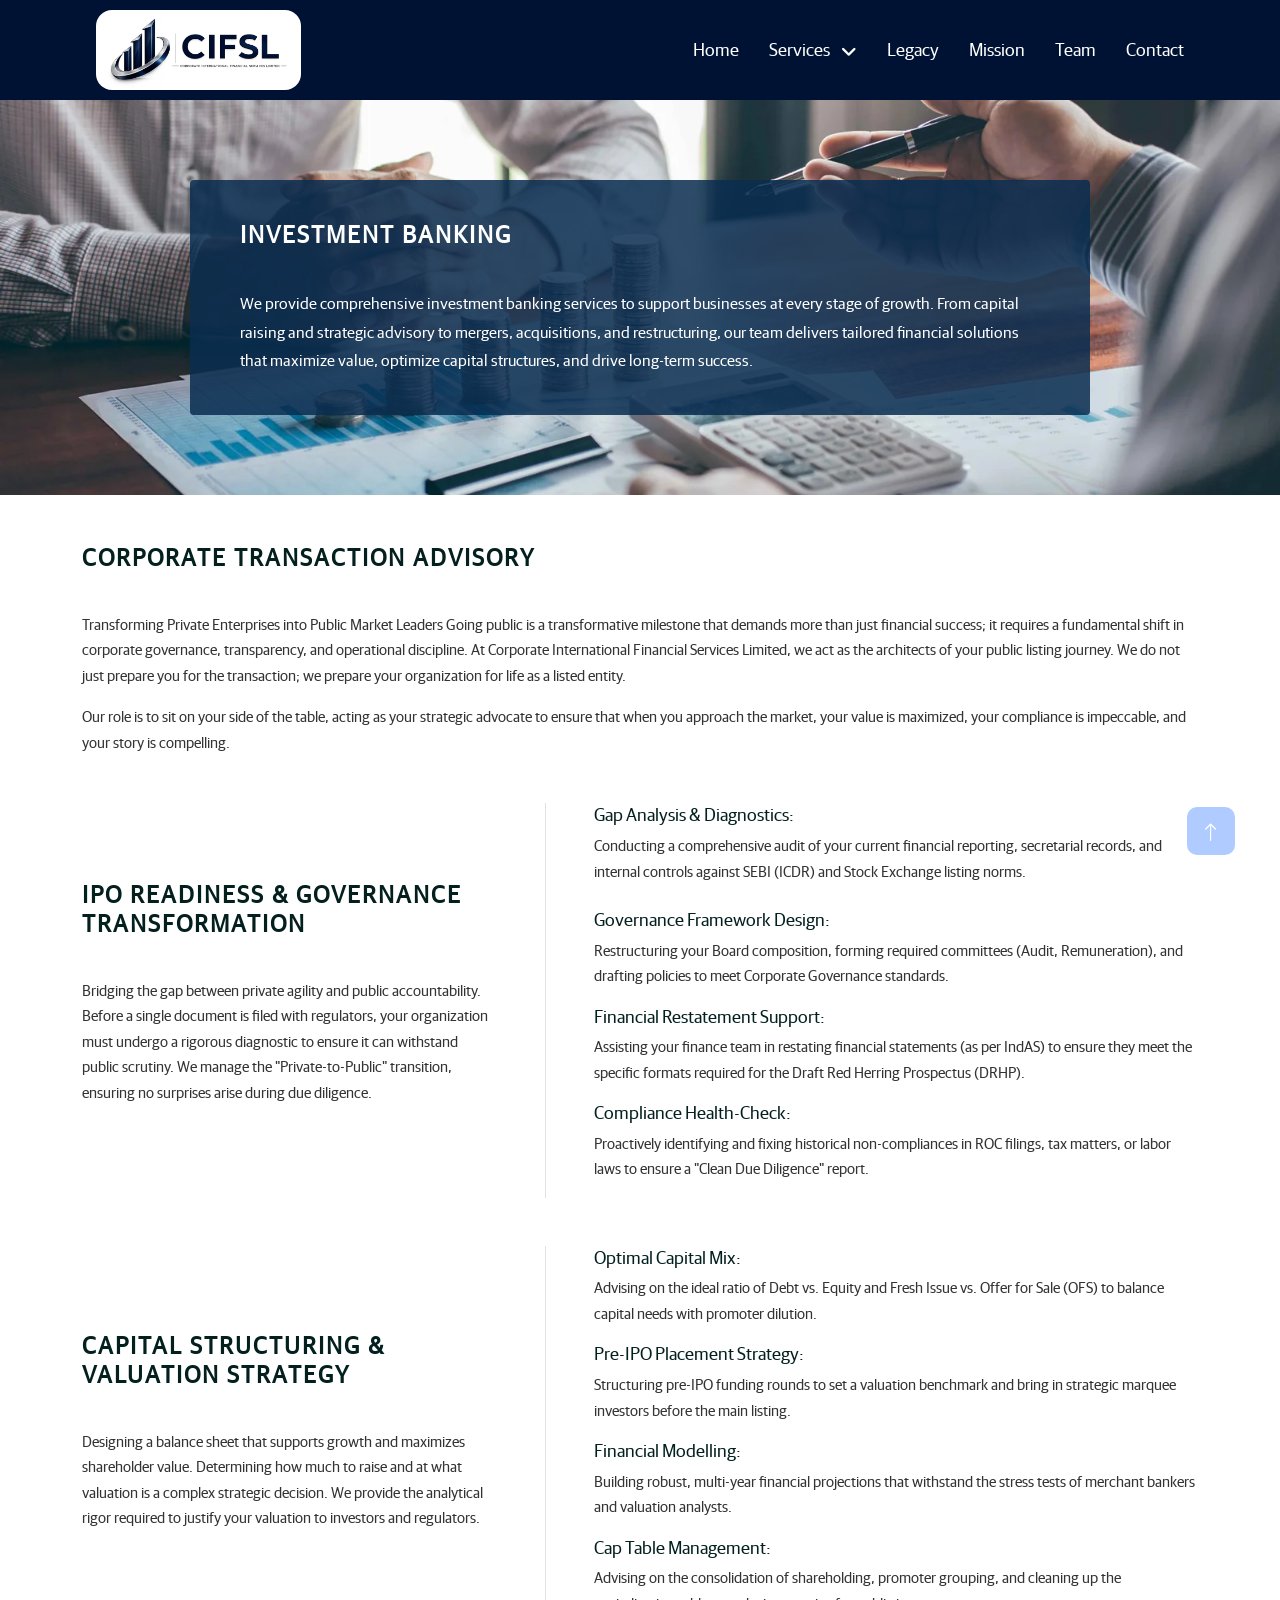
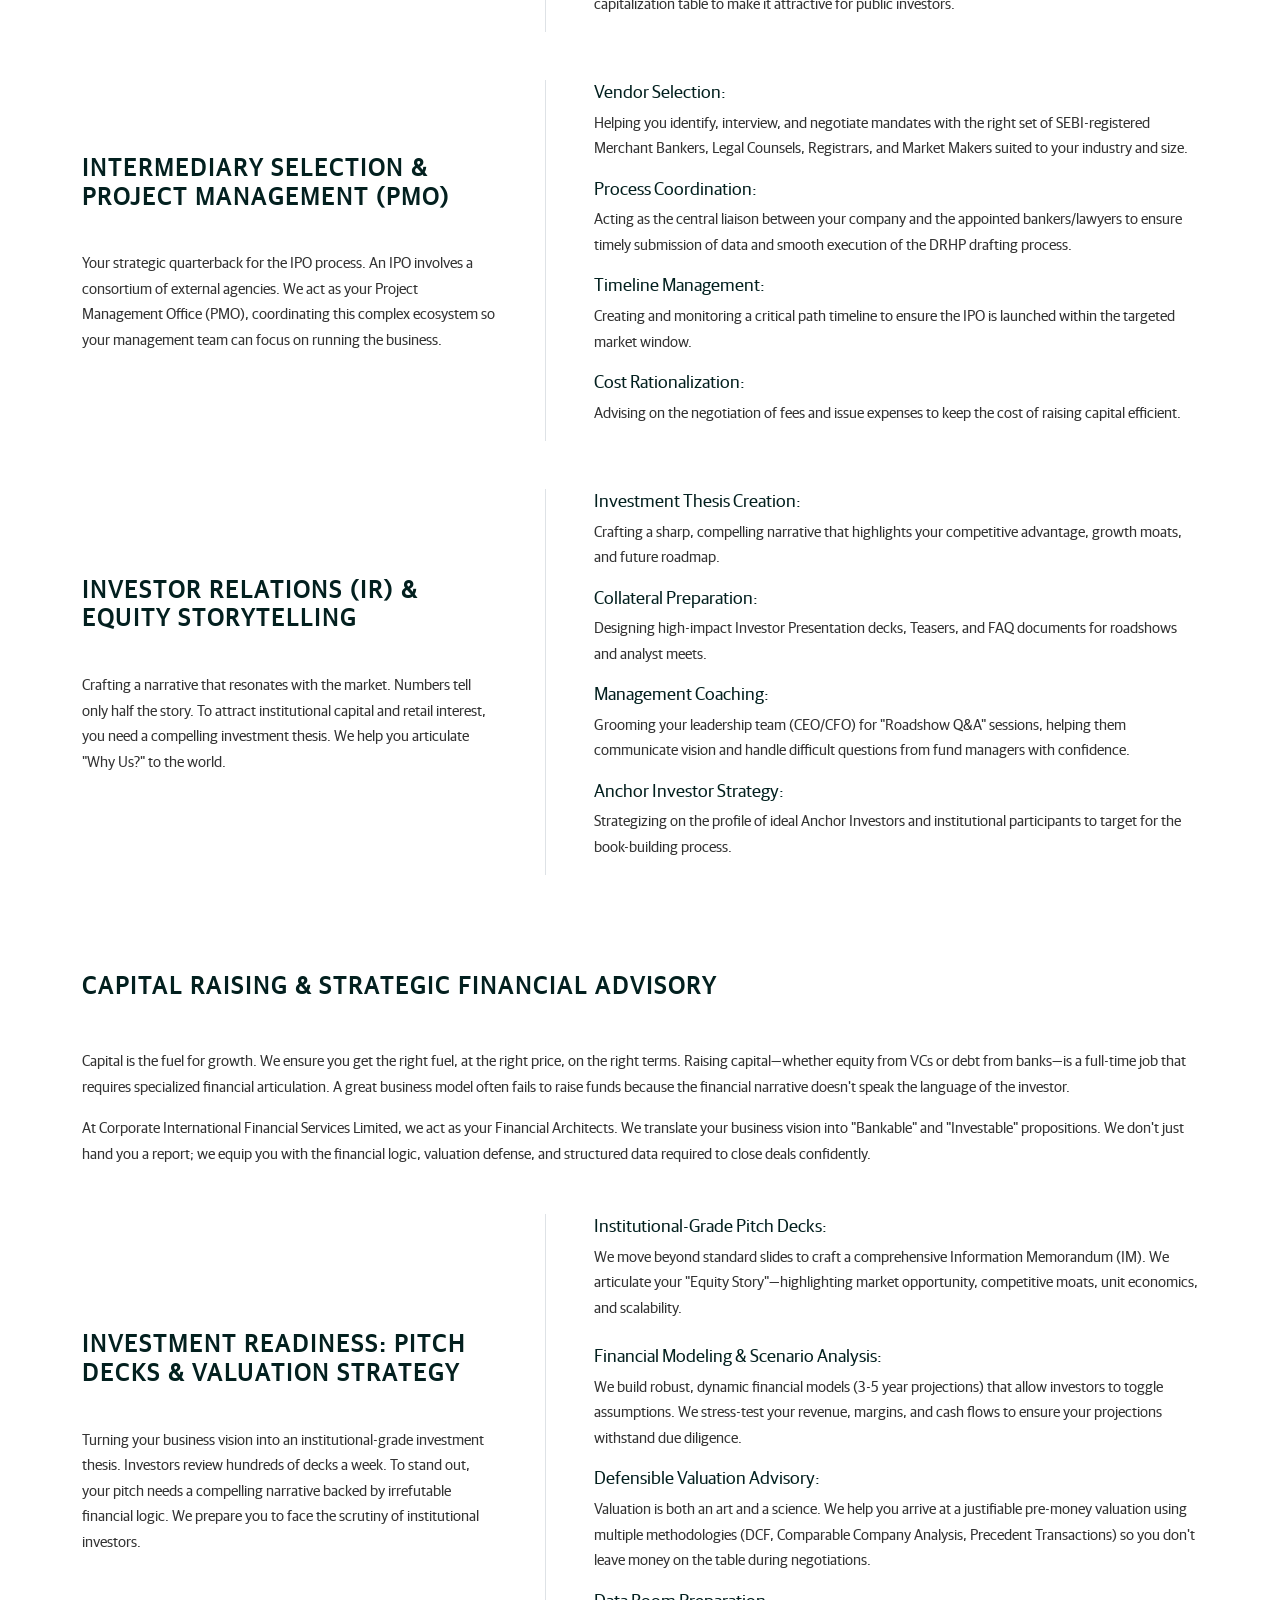
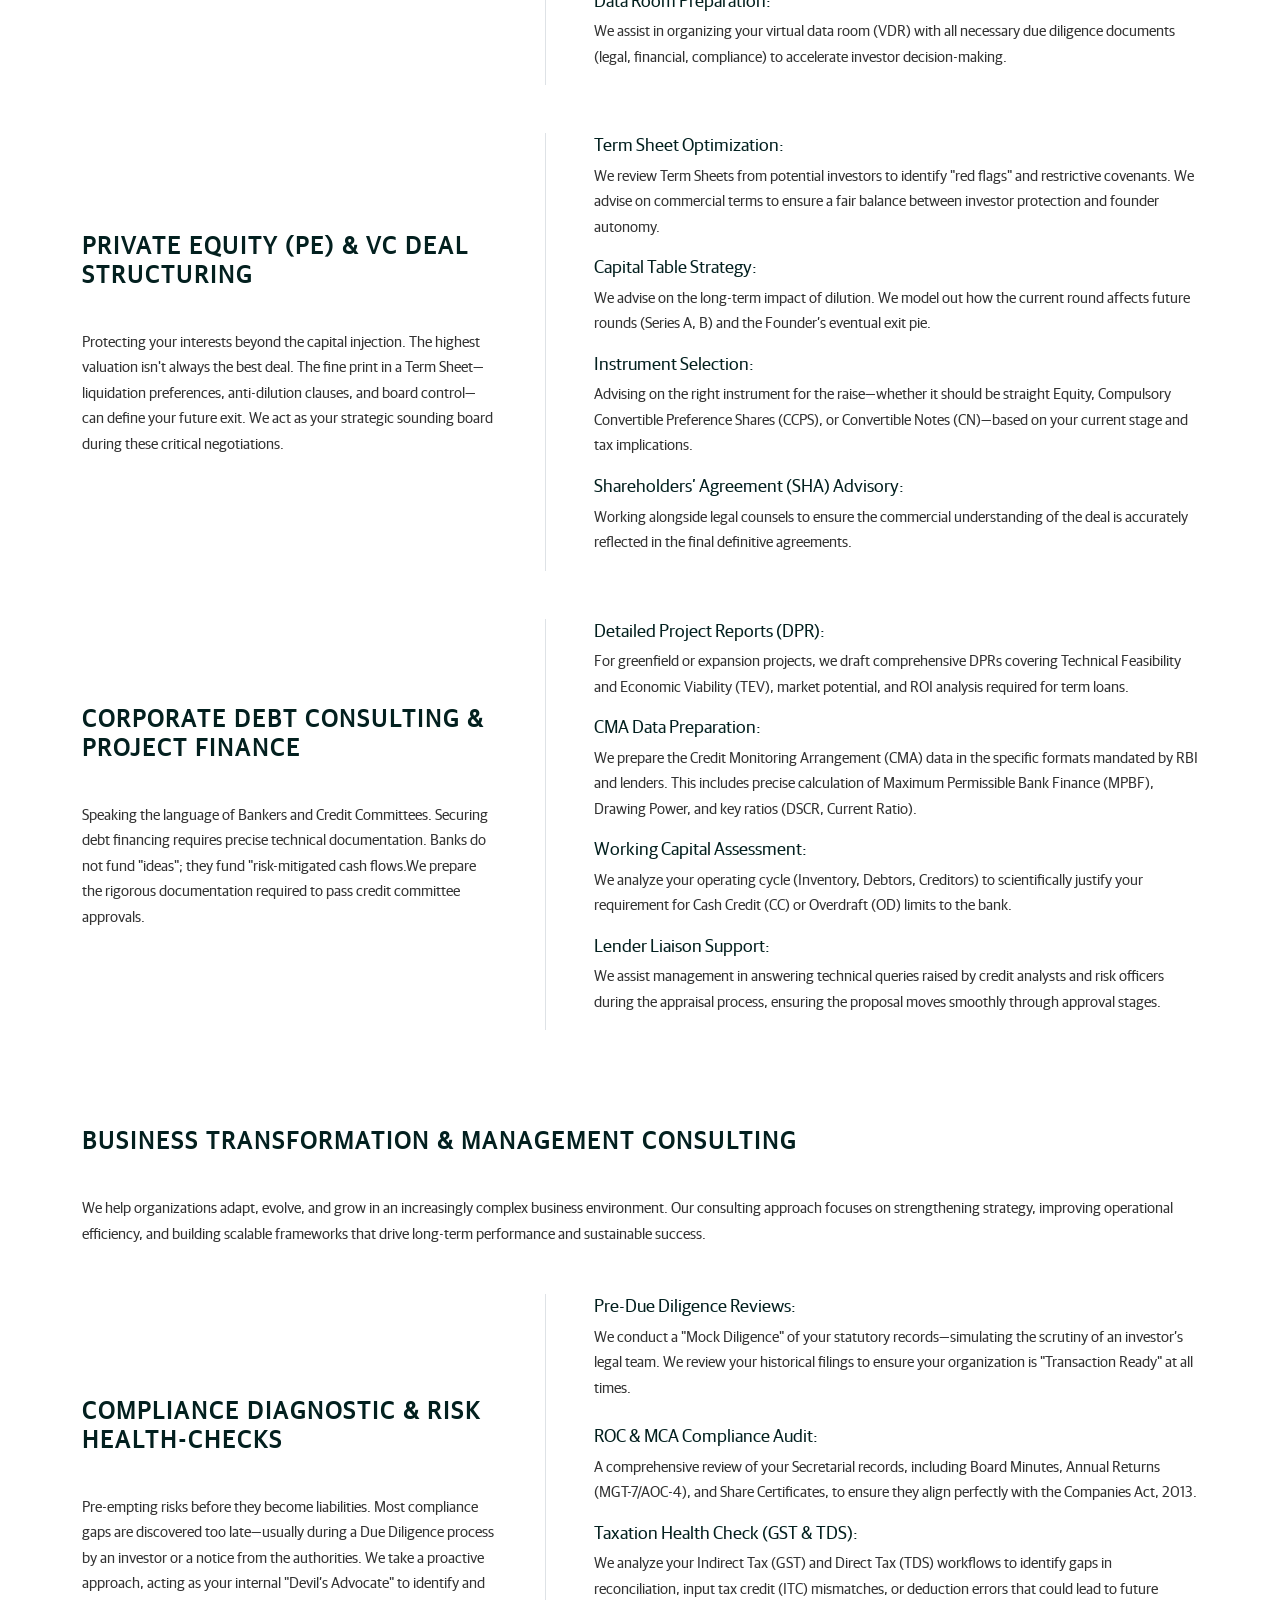
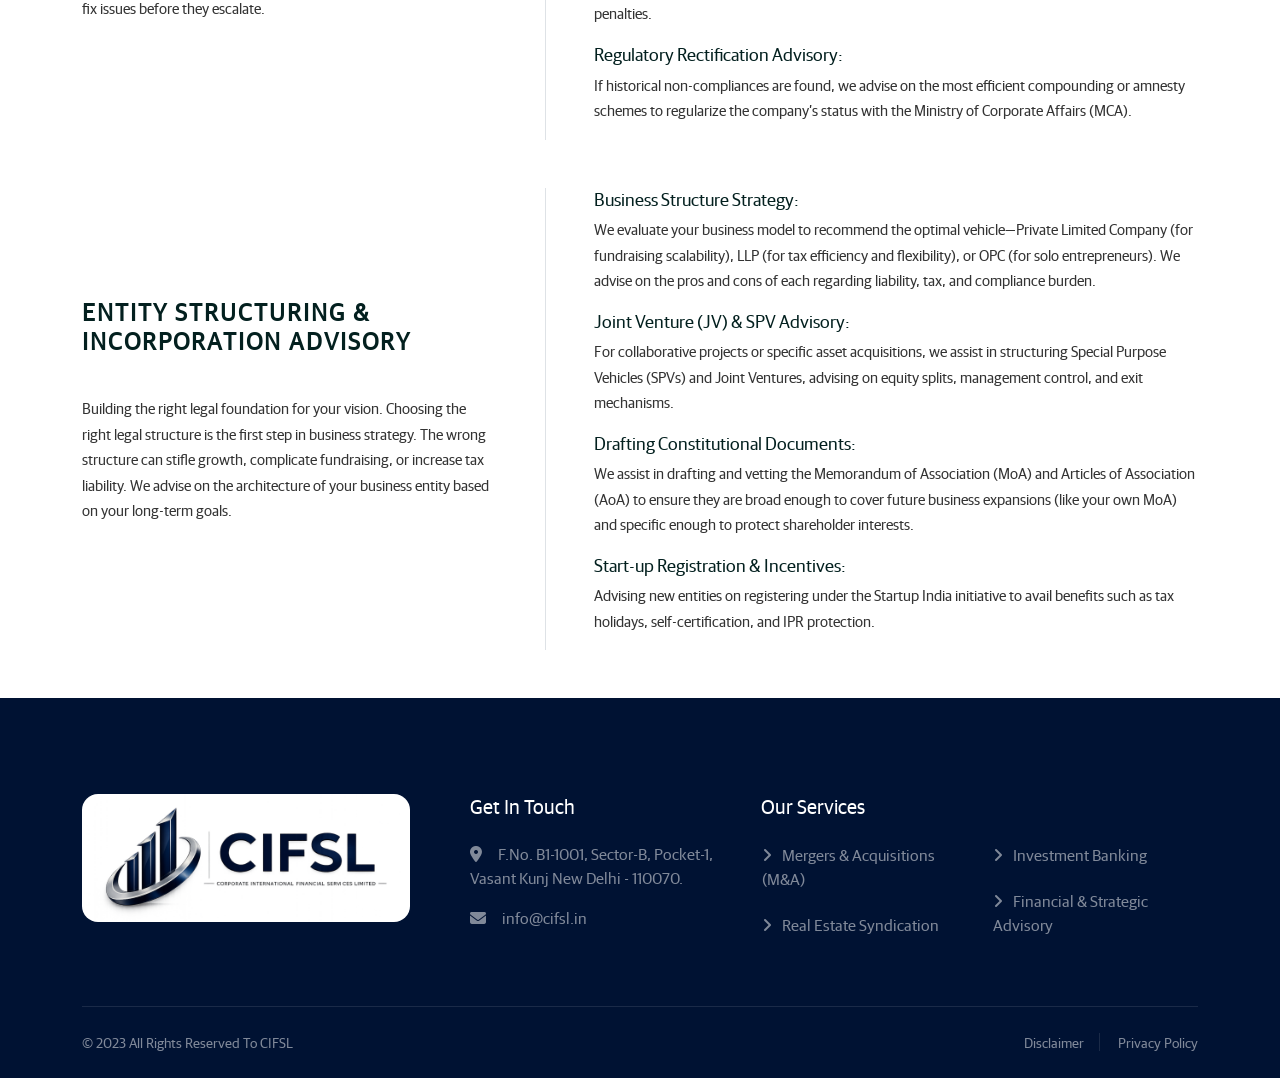
<file: invest.html>
<!DOCTYPE html>
<html lang="en">

<head>
    <meta charset="utf-8">
    <title>CIFSL</title>
    <meta content="width=device-width, initial-scale=1.0" name="viewport">
    <meta content="" name="keywords">
    <meta content="" name="description">

    <!-- Favicon -->
    <link href="img/favicon.ico" rel="icon">

    <!-- Google Web Fonts -->
    <link rel="preconnect" href="https://fonts.googleapis.com">
    <link rel="preconnect" href="https://fonts.gstatic.com" crossorigin>
    <link href="https://fonts.googleapis.com/css2?family=Open+Sans&family=Space+Grotesk&display=swap" rel="stylesheet">

    <!-- Icon Font Stylesheet -->
    <link href="https://cdnjs.cloudflare.com/ajax/libs/font-awesome/5.10.0/css/all.min.css" rel="stylesheet">
    <link href="https://cdn.jsdelivr.net/npm/bootstrap-icons@1.4.1/font/bootstrap-icons.css" rel="stylesheet">
    <link rel="stylesheet" href="https://cdnjs.cloudflare.com/ajax/libs/font-awesome/6.4.2/css/all.min.css">

    <!-- Libraries Stylesheet -->
    <link href="lib/animate/animate.min.css" rel="stylesheet">
    <link href="lib/owlcarousel/assets/owl.carousel.min.css" rel="stylesheet">

    <!-- Customized Bootstrap Stylesheet -->
    <link href="css/bootstrap.min.css" rel="stylesheet">

    <!-- Template Stylesheet -->
    <link href="css/style.css" rel="stylesheet">
    <style>
        
        .bg-navy {
            background-color: #002442;
        }
        
        .text-navy {
            color: #002442;
        }

        /* Section Spacing */
        .section-padding {
            padding: 80px 0;
        }

        /* Purpose Section Customizations */
        .purpose-border {
            border-left: 3px solid #000;
            padding-left: 20px;
            margin-bottom: 25px;
        }
        
        .section-heading {
            font-weight: 700;
            text-transform: uppercase;
            letter-spacing: 2px;
            margin-bottom: 40px;
        }

        /* Feature Cards (Dark Section) */
        .feature-img-container {
            width: 100%;
            height: 200px;
            overflow: hidden;
            margin-bottom: 20px;
        }
        .feature-img-container img {
            width: 100%;
            height: 100%;
            object-fit: cover;
        }

        .dark-card-subtitle {
            font-size: 0.8rem;
            font-weight: 700;
            text-transform: uppercase;
            margin-bottom: 10px;
            letter-spacing: 1px;
        }

        /* Focus Areas Grid */
        .focus-areas-grid {
            display: grid;
            grid-template-columns: repeat(3, 1fr);
            gap: 15px;
        }
        @media (max-width: 1200px) {
            .focus-areas-grid {
                grid-template-columns: repeat(4, 1fr);
            }
        }
        @media (max-width: 768px) {
            .focus-areas-grid {
                grid-template-columns: repeat(2, 1fr);
            }
        }
        
        .focus-card {
            background-color: white;
            padding: 30px 15px;
            text-align: center;
            height: 100%;
            transition: transform 0.3s ease;
        }
        .focus-card:hover {
            transform: translateY(-5px);
            box-shadow: 0 10px 20px rgba(0,0,0,0.2);
        }
        .focus-card i {
            font-size: 2.5rem;
            color: #0b1528;
            margin-bottom: 15px;
        }
        .focus-card p {
            font-size: 0.8rem;
            font-weight: 600;
            margin: 0;
        }

        /* Custom Styles for the Metrics Section */
        .metrics-section {
            padding: 60px 0;
            background-color: #ffffff; /* Clean white background */
            font-family: Arial, sans-serif;
        }
        
        .metrics-title {
            color: #03201f; /* Dark teal color for heading */
            font-weight: 700;
            font-size: 1.2rem;
            margin-bottom: 50px;
        }
        
        .stat-value {
            color: #0dcaf0 !important; /* Light cyan/teal color for numbers */
            font-weight: 700;
            font-size: 2.2rem;
            margin-bottom: 8px;
        }
        
        .stat-label {
            color: #6c757d ; /* Muted gray for text below numbers */
            font-size: 0.9rem;
            font-weight: 500;
        }
        
    </style>
</head>

<body>
    <!-- Spinner Start -->
    <div id="spinner"
        class="show bg-white position-fixed translate-middle w-100 vh-100 top-50 start-50 d-flex align-items-center justify-content-center">
        <div class="spinner-grow text-primary" style="width: 3rem; height: 3rem;" role="status">
            <span class="sr-only">Loading...</span>
        </div>
    </div>
    <!-- Spinner End -->

    <!-- Navbar Start -->
    <div class="container-fluid sticky-top px-md-5 bg-dark">
        <div class="container-fluid px-md-5">
            <nav class="navbar navbar-expand-lg navbar-light">
                <img src="./banner/logo/group.png" alt="" class="img-fluid head-log" style="border-radius: 1rem;">
                <!-- <a href="index.html" class="navbar-brand" style="visibility: hidden;">
                    <h1>iSTUDIO</h1>
                </a> -->
                <button type="button" class="navbar-toggler ms-auto me-0" data-bs-toggle="collapse"
                    data-bs-target="#navbarCollapse">
                    <span class="navbar-toggler-icon"></span>
                </button>
                <div class="collapse navbar-collapse" id="navbarCollapse">
                    <div class="navbar-nav ms-auto">
                        <a href="index.html" class="nav-item nav-link ">Home</a>
                        <div class="nav-item dropdown d-none">
                            <a href="#!" class="nav-link dropdown-toggle" data-bs-toggle="dropdown">Services</a>
                            <div class="dropdown-menu bg-light mt-2">
                                <a href="./ma.html" class="dropdown-item">Mergers & Acquisitions (M&A) Consulting</a>
                                <a href="./real.html" class="dropdown-item">Real Estate Syndication & Financial & Strategic Advisory</a>
                                <a href="./invest.html" class="dropdown-item">Investment Banking</a>
                                <a href="./finance.html" class="dropdown-item">Financial & Strategic Advisory</a>
                            </div>
                        </div>
                        <li class="nav-item dropdown position-static">
                            <a class="nav-link dropdown-toggle" href="#" data-bs-toggle="dropdown">
                                Services
                            </a>
                        
                            <div class="dropdown-menu w-100 mt-0 border-0 shadow">
                                <div class="container-fluid py-4">
                                    <div class="row">

                                        <div class="col-md-4 ps-md-5">
                                            <img src="./img/newsletter.jpg" alt="" class="img-fluid">
                                        </div>

                                        <div class="col-md-2"></div>
                        
                                        <div class="col-md-3">
                                            <h6 class="fw-bold pt-3 pt-md-0">Corporate Advisory</h6>
                                            <a href="./ma.html" class="dropdown-item ps-0 ">Mergers & Acquisitions Consulting</a>
                                            <a href="./invest.html" class="dropdown-item ps-0 active">Investment Banking</a>
                                        </div>
                        
                                        <div class="col-md-3">
                                            <h6 class="fw-bold pt-3 pt-md-0">Investment Solutions</h6>
                                            <a href="./real.html" class="dropdown-item ps-0">Real Estate Syndication</a>
                                            <a href="./finance.html" class="dropdown-item ps-0">Financial & Strategic Advisory</a>
                                        </div>
                        
                                        <div class="col-md-2 d-none">
                                            <h6 class="fw-bold">Strategic Services</h6>
                                            <a href="./finance.html" class="dropdown-item ps-0">Financial Advisory</a>
                                            <a href="./finance.html" class="dropdown-item ps-0">Strategic Advisory</a>
                                        </div>
                    
                        
                                    </div>
                                </div>
                            </div>
                        </li>
                        <a href="./legacy.html" class="nav-item nav-link">Legacy</a>
                        <a href="./mission.html" class="nav-item nav-link ">Mission</a>
                        <a href="./team.html" class="nav-item nav-link">Team</a>
                        <a href="./contact.html" class="nav-item nav-link">Contact</a>
                    </div>
                </div>
            </nav>
        </div>
    </div>
    <!-- Navbar End -->

    <style>
        .innovation-section {
            background: linear-gradient(rgba(0, 40, 70, 0.0), rgba(0, 40, 70, 0)),
                url('./banner/ib.webp') center/cover no-repeat;
            background-position: center;
            min-height: 350px;
            padding: 80px 0;
        }
    
        .content-box {
            background: rgba(10, 45, 80, 0.85);
            padding: 40px 50px;
            max-width: 900px;
            border-radius: 4px;
        }
    
        .content-box p {
            font-size: 16px;
            line-height: 1.8;
            font-weight: 400;
        }
    </style>
     
    <section class="innovation-section d-flex align-items-center">
        <div class="container">
            <div class="content-box mx-auto">
                <h2 class="section-heading fs-4 text-white">Investment Banking</h2>
                <p class="mb-0 text-white">
                    We provide comprehensive investment banking services to support businesses at every stage of growth. From capital raising and strategic advisory to mergers, acquisitions, and restructuring, our team delivers tailored financial solutions that maximize value, optimize capital structures, and drive long-term success.
                </p>
            </div>
        </div>
    </section>

    <style>
        
    
        .program-section h3 {
            font-size: 26px;
        }
    
        .program-section p {
            font-size: 15px;
            line-height: 1.7;
            color: #333;
        }

        .sub-head{
            font-size: 18px !important;
            font-weight: 400;
        }
    
        @media (max-width: 991px) {
            .border-start {
                border-left: none !important;
                border-top: 1px solid #ddd;
                padding-top: 30px;
                margin-top: 30px;
            }
        }
    </style>

    <section class="program-section py-5">
        <div class="container">
            <h2 class="section-heading fs-4">Corporate Transaction Advisory</h2>
            <p>
                Transforming Private Enterprises into Public Market Leaders
    
                Going public is a transformative milestone that demands more than just financial success; it requires a
                fundamental
                shift in corporate governance, transparency, and operational discipline. At Corporate International
                Financial
                Services Limited, we act as the architects of your public listing journey. We do not just prepare you for
                the
                transaction; we prepare your organization for life as a listed entity.
            </p>
            <p>
                Our role is to sit on your side of the table, acting as your strategic advocate to ensure that when you
                approach the
                market, your value is maximized, your compliance is impeccable, and your story is compelling.
            </p>
            <div class="row align-items-start mt-5">
                <!-- LEFT SIDE -->
                <div class="col-lg-5 pe-lg-5 my-auto">
    
                    <h2 class="section-heading fs-4">IPO Readiness & Governance Transformation</h2>
    
                    <p>
                        Bridging the gap between private agility and public accountability.
    
                        Before a single document is filed with regulators, your organization must undergo a rigorous
                        diagnostic to ensure it can withstand public scrutiny. We manage the "Private-to-Public" transition,
                        ensuring no surprises arise during due diligence.
                    </p>
    
                </div>
    
    
                <!-- RIGHT SIDE -->
                <div class="col-lg-7 ps-lg-5 border-start">
    
                    <div class="mb-4">
                        <h2 class="sub-head fs-4 mb-2">Gap Analysis & Diagnostics: </h2>
                        <p>
                            Conducting a comprehensive audit of your current financial reporting, secretarial records, and
                            internal controls against SEBI (ICDR) and Stock Exchange listing norms.
                        </p>
                    </div>
    
                    <div>
                        <h2 class="sub-head fs-4 mb-2">Governance Framework Design:</h2>
                        <p>
                            Restructuring your Board composition, forming required committees (Audit, Remuneration), and
                            drafting policies to meet Corporate Governance standards.
                        </p>
                    </div>
                    <div>
                        <h2 class="sub-head fs-4 mb-2">Financial Restatement Support:</h2>
                        <p>
                            Assisting your finance team in restating financial statements (as per IndAS) to ensure they meet
                            the specific formats required for the Draft Red Herring Prospectus (DRHP).
                        </p>
                    </div>
                    <div>
                        <h2 class="sub-head fs-4 mb-2">Compliance Health-Check: </h2>
                        <p>
                            Proactively identifying and fixing historical non-compliances in ROC filings, tax matters, or
                            labor laws to ensure a "Clean Due Diligence" report.
                        </p>
                    </div>
    
                </div>
    
            </div>
            <div class="row align-items-start mt-5">
                <!-- LEFT SIDE -->
                <div class="col-lg-5 pe-lg-5 my-auto">
    
                    <h2 class="section-heading fs-4">Capital Structuring & Valuation Strategy</h2>
    
                    <p>
                        Designing a balance sheet that supports growth and maximizes shareholder value.
    
                        Determining how much to raise and at what valuation is a complex strategic decision. We provide the
                        analytical rigor required to justify your valuation to investors and regulators.
                    </p>
    
                </div>
    
    
                <!-- RIGHT SIDE -->
                <div class="col-lg-7 ps-lg-5 border-start">
    
    
                    <div>
                        <h2 class="sub-head fs-4 mb-2">Optimal Capital Mix:</h2>
                        <p>
                            Advising on the ideal ratio of Debt vs. Equity and Fresh Issue vs. Offer for Sale (OFS) to
                            balance capital needs with promoter dilution.
                        </p>
                    </div>
                    <div>
                        <h2 class="sub-head fs-4 mb-2">Pre-IPO Placement Strategy:</h2>
                        <p>
                            Structuring pre-IPO funding rounds to set a valuation benchmark and bring in strategic marquee
                            investors before the main listing.
                        </p>
                    </div>
                    <div>
                        <h2 class="sub-head fs-4 mb-2">Financial Modelling: </h2>
                        <p>
                            Building robust, multi-year financial projections that withstand the stress tests of merchant
                            bankers and valuation analysts.
                        </p>
                    </div>
                    <div>
                        <h2 class="sub-head fs-4 mb-2">Cap Table Management: </h2>
                        <p>
                            Advising on the consolidation of shareholding, promoter grouping, and cleaning up the
                            capitalization table to make it attractive for public investors.
                        </p>
                    </div>
    
    
                </div>
    
            </div>
            <div class="row align-items-start mt-5">
                <!-- LEFT SIDE -->
                <div class="col-lg-5 pe-lg-5 my-auto">
    
                    <h2 class="section-heading fs-4"> Intermediary Selection & Project Management (PMO)</h2>
    
                    <p>
                        Your strategic quarterback for the IPO process.
    
                        An IPO involves a consortium of external agencies. We act as your Project Management Office (PMO),
                        coordinating this complex ecosystem so your management team can focus on running the business.
                    </p>
    
                </div>
    
    
                <!-- RIGHT SIDE -->
                <div class="col-lg-7 ps-lg-5 border-start">
    
    
                    <div>
                        <h2 class="sub-head fs-4 mb-2">Vendor Selection:</h2>
                        <p>
                            Helping you identify, interview, and negotiate mandates with the right set of SEBI-registered
                            Merchant Bankers, Legal Counsels, Registrars, and Market Makers suited to your industry and
                            size.
                        </p>
                    </div>
                    <div>
                        <h2 class="sub-head fs-4 mb-2">Process Coordination: </h2>
                        <p>
                            Acting as the central liaison between your company and the appointed bankers/lawyers to ensure
                            timely submission of data and smooth execution of the DRHP drafting process.
                        </p>
                    </div>
                    <div>
                        <h2 class="sub-head fs-4 mb-2">Timeline Management:</h2>
                        <p>
                            Creating and monitoring a critical path timeline to ensure the IPO is launched within the
                            targeted market window.
                        </p>
                    </div>
                    <div>
                        <h2 class="sub-head fs-4 mb-2">Cost Rationalization: </h2>
                        <p>
                            Advising on the negotiation of fees and issue expenses to keep the cost of raising capital
                            efficient.
                        </p>
                    </div>
    
    
                </div>
    
            </div>
            <div class="row align-items-start mt-5">
                <!-- LEFT SIDE -->
                <div class="col-lg-5 pe-lg-5 my-auto">
    
                    <h2 class="section-heading fs-4"> Investor Relations (IR) & Equity Storytelling</h2>
    
                    <p>
                        Crafting a narrative that resonates with the market.
    
                        Numbers tell only half the story. To attract institutional capital and retail interest, you need a
                        compelling investment thesis. We help you articulate "Why Us?" to the world.
                    </p>
    
                </div>
    
    
                <!-- RIGHT SIDE -->
                <div class="col-lg-7 ps-lg-5 border-start">
    
    
                    <div>
                        <h2 class="sub-head fs-4 mb-2">Investment Thesis Creation: </h2>
                        <p>
                            Crafting a sharp, compelling narrative that highlights your competitive advantage, growth moats,
                            and future roadmap.
                        </p>
                    </div>
                    <div>
                        <h2 class="sub-head fs-4 mb-2">Collateral Preparation: </h2>
                        <p>
                            Designing high-impact Investor Presentation decks, Teasers, and FAQ documents for roadshows and
                            analyst meets.
                        </p>
                    </div>
                    <div>
                        <h2 class="sub-head fs-4 mb-2">Management Coaching: </h2>
                        <p>
                            Grooming your leadership team (CEO/CFO) for "Roadshow Q&A" sessions, helping them communicate
                            vision and handle difficult questions from fund managers with confidence.
                        </p>
                    </div>
                    <div>
                        <h2 class="sub-head fs-4 mb-2">Anchor Investor Strategy:</h2>
                        <p>
                            Strategizing on the profile of ideal Anchor Investors and institutional participants to target
                            for the book-building process.
                        </p>
                    </div>
    
    
                </div>
    
            </div>
            
        </div>
    
    </section>

    <section class="program-section py-5 pt-0">
        <div class="container">
            <h2 class="section-heading fs-4 mt-5">Capital Raising & Strategic Financial Advisory</h2>
            <p class="mt-5">Capital is the fuel for growth. We ensure you get the right fuel, at the right price, on the right terms.

            Raising capital—whether equity from VCs or debt from banks—is a full-time job that requires specialized financial articulation. A great business model often fails to raise funds because the financial narrative doesn't speak the language of the investor.</p>
            <p>
                At Corporate International Financial Services Limited, we act as your Financial Architects. We translate your business vision into "Bankable" and "Investable" propositions. We don't just hand you a report; we equip you with the financial logic, valuation defense, and structured data required to close deals confidently.
            </p>
            <div class="row align-items-start mt-5">
                <!-- LEFT SIDE -->
                <div class="col-lg-5 pe-lg-5 my-auto">
    
                    <h2 class="section-heading fs-4"> Investment Readiness: Pitch Decks & Valuation Strategy</h2>
    
                    <p>
                        Turning your business vision into an institutional-grade investment thesis.

                        Investors review hundreds of decks a week. To stand out, your pitch needs a compelling narrative backed by irrefutable financial logic. We prepare you to face the scrutiny of institutional investors.
                    </p>
    
                </div>
    
    
                <!-- RIGHT SIDE -->
                <div class="col-lg-7 ps-lg-5 border-start">
    
                    <div class="mb-4">
                        <h2 class="sub-head fs-4 mb-2">Institutional-Grade Pitch Decks:  </h2>
                        <p>
                            We move beyond standard slides to craft a comprehensive Information Memorandum (IM). We articulate your "Equity Story"—highlighting market opportunity, competitive moats, unit economics, and scalability.
                        </p>
                    </div>
    
                    <div>
                        <h2 class="sub-head fs-4 mb-2">Financial Modeling & Scenario Analysis: </h2>
                        <p>
                            We build robust, dynamic financial models (3-5 year projections) that allow investors to toggle assumptions. We stress-test your revenue, margins, and cash flows to ensure your projections withstand due diligence.
                        </p>
                    </div>
                    <div>
                        <h2 class="sub-head fs-4 mb-2">Defensible Valuation Advisory: </h2>
                        <p>
                             Valuation is both an art and a science. We help you arrive at a justifiable pre-money valuation using multiple methodologies (DCF, Comparable Company Analysis, Precedent Transactions) so you don't leave money on the table during negotiations.
                        </p>
                    </div>
                    <div>
                        <h2 class="sub-head fs-4 mb-2">Data Room Preparation:  </h2>
                        <p>
                            We assist in organizing your virtual data room (VDR) with all necessary due diligence documents (legal, financial, compliance) to accelerate investor decision-making.
                        </p>
                    </div>
    
                </div>
    
            </div>
            <div class="row align-items-start mt-5">
                <!-- LEFT SIDE -->
                <div class="col-lg-5 pe-lg-5 my-auto">
    
                    <h2 class="section-heading fs-4"> Private Equity (PE) & VC Deal Structuring</h2>
    
                    <p>
                        Protecting your interests beyond the capital injection.

                        The highest valuation isn't always the best deal. The fine print in a Term Sheet—liquidation preferences, anti-dilution clauses, and board control—can define your future exit. We act as your strategic sounding board during these critical negotiations.
                    </p>
    
                </div>
    
    
                <!-- RIGHT SIDE -->
                <div class="col-lg-7 ps-lg-5 border-start">
    
                    <div>
                        <h2 class="sub-head fs-4 mb-2">Term Sheet Optimization: </h2>
                        <p>
                            We review Term Sheets from potential investors to identify "red flags" and restrictive covenants. We advise on commercial terms to ensure a fair balance between investor protection and founder autonomy.
                        </p>
                    </div>
                    <div>
                        <h2 class="sub-head fs-4 mb-2">Capital Table Strategy:  </h2>
                        <p>
                           We advise on the long-term impact of dilution. We model out how the current round affects future rounds (Series A, B) and the Founder’s eventual exit pie.
                        </p>
                    </div>
                    <div>
                        <h2 class="sub-head fs-4 mb-2">Instrument Selection:  </h2>
                        <p>
                            Advising on the right instrument for the raise—whether it should be straight Equity, Compulsory Convertible Preference Shares (CCPS), or Convertible Notes (CN)—based on your current stage and tax implications.
                        </p>
                    </div>
                    <div>
                        <h2 class="sub-head fs-4 mb-2">Shareholders’ Agreement (SHA) Advisory:</h2>
                        <p>
                            Working alongside legal counsels to ensure the commercial understanding of the deal is accurately reflected in the final definitive agreements.
                        </p>
                    </div>
    
    
                </div>
    
            </div>
            <div class="row align-items-start mt-5">
                <!-- LEFT SIDE -->
                <div class="col-lg-5 pe-lg-5 my-auto">
    
                    <h2 class="section-heading fs-4"> Corporate Debt Consulting & Project Finance</h2>
    
                    <p>
                        Speaking the language of Bankers and Credit Committees.

                        Securing debt financing requires precise technical documentation. Banks do not fund "ideas"; they fund "risk-mitigated cash flows.We prepare the rigorous documentation required to pass credit committee approvals.
                    </p>
    
                </div>
    
    
                <!-- RIGHT SIDE -->
                <div class="col-lg-7 ps-lg-5 border-start">
    
    
                    <div>
                        <h2 class="sub-head fs-4 mb-2">Detailed Project Reports (DPR): </h2>
                        <p>
                            For greenfield or expansion projects, we draft comprehensive DPRs covering Technical Feasibility and Economic Viability (TEV), market potential, and ROI analysis required for term loans.
                        </p>
                    </div>
                    <div>
                        <h2 class="sub-head fs-4 mb-2">CMA Data Preparation: </h2>
                        <p>
                            We prepare the Credit Monitoring Arrangement (CMA) data in the specific formats mandated by RBI and lenders. This includes precise calculation of Maximum Permissible Bank Finance (MPBF), Drawing Power, and key ratios (DSCR, Current Ratio).
                        </p>
                    </div>
                    <div>
                        <h2 class="sub-head fs-4 mb-2">Working Capital Assessment: </h2>
                        <p>
                            We analyze your operating cycle (Inventory, Debtors, Creditors) to scientifically justify your requirement for Cash Credit (CC) or Overdraft (OD) limits to the bank.
                        </p>
                    </div>
                    <div>
                        <h2 class="sub-head fs-4 mb-2">Lender Liaison Support:  </h2>
                        <p>
                            We assist management in answering technical queries raised by credit analysts and risk officers during the appraisal process, ensuring the proposal moves smoothly through approval stages.
                        </p>
                    </div>
    
    
                </div>
    
            </div>
            
            
        </div>
    
    </section>

    <section class="program-section py-5 pt-0">
        <div class="container">
            <h2 class="section-heading fs-4 mt-5">Business Transformation & Management Consulting</h2>

            <p>
                We help organizations adapt, evolve, and grow in an increasingly complex business environment. Our consulting approach focuses on strengthening strategy, improving operational efficiency, and building scalable frameworks that drive long-term performance and sustainable success.
            </p>
            
            <div class="row align-items-start mt-5">
                <!-- LEFT SIDE -->
                <div class="col-lg-5 pe-lg-5 my-auto">
    
                    <h2 class="section-heading fs-4"> Compliance Diagnostic & Risk Health-Checks</h2>
    
                    <p>
                        Pre-empting risks before they become liabilities.

                        Most compliance gaps are discovered too late—usually during a Due Diligence process by an investor or a notice from the authorities. We take a proactive approach, acting as your internal "Devil’s Advocate" to identify and fix issues before they escalate.
                    </p>
    
                </div>
    
    
                <!-- RIGHT SIDE -->
                <div class="col-lg-7 ps-lg-5 border-start">
    
                    <div class="mb-4">
                        <h2 class="sub-head fs-4 mb-2">Pre-Due Diligence Reviews: </h2>
                        <p>
                            We conduct a "Mock Diligence" of your statutory records—simulating the scrutiny of an investor’s legal team. We review your historical filings to ensure your organization is "Transaction Ready" at all times.
                        </p>
                    </div>
    
                    <div>
                        <h2 class="sub-head fs-4 mb-2">ROC & MCA Compliance Audit: </h2>
                        <p>
                            A comprehensive review of your Secretarial records, including Board Minutes, Annual Returns (MGT-7/AOC-4), and Share Certificates, to ensure they align perfectly with the Companies Act, 2013.
                        </p>
                    </div>
                    <div>
                        <h2 class="sub-head fs-4 mb-2">Taxation Health Check (GST & TDS): </h2>
                        <p>
                            We analyze your Indirect Tax (GST) and Direct Tax (TDS) workflows to identify gaps in reconciliation, input tax credit (ITC) mismatches, or deduction errors that could lead to future penalties.
                        </p>
                    </div>
                    <div>
                        <h2 class="sub-head fs-4 mb-2">Regulatory Rectification Advisory:  </h2>
                        <p>
                            If historical non-compliances are found, we advise on the most efficient compounding or amnesty schemes to regularize the company’s status with the Ministry of Corporate Affairs (MCA).
                        </p>
                    </div>
    
                </div>
    
            </div>
            <div class="row align-items-start mt-5">
                <!-- LEFT SIDE -->
                <div class="col-lg-5 pe-lg-5 my-auto">
    
                    <h2 class="section-heading fs-4"> Entity Structuring & Incorporation Advisory</h2>
    
                    <p>
                        Building the right legal foundation for your vision.

                        Choosing the right legal structure is the first step in business strategy. The wrong structure can stifle growth, complicate fundraising, or increase tax liability. We advise on the architecture of your business entity based on your long-term goals.
                    </p>
    
                </div>
    
    
                <!-- RIGHT SIDE -->
                <div class="col-lg-7 ps-lg-5 border-start">
    
                    <div>
                        <h2 class="sub-head fs-4 mb-2">Business Structure Strategy:  </h2>
                        <p>
                            We evaluate your business model to recommend the optimal vehicle—Private Limited Company (for fundraising scalability), LLP (for tax efficiency and flexibility), or OPC (for solo entrepreneurs). We advise on the pros and cons of each regarding liability, tax, and compliance burden.
                        </p>
                    </div>
                    <div>
                        <h2 class="sub-head fs-4 mb-2">Joint Venture (JV) & SPV Advisory:   </h2>
                        <p>
                          For collaborative projects or specific asset acquisitions, we assist in structuring Special Purpose Vehicles (SPVs) and Joint Ventures, advising on equity splits, management control, and exit mechanisms.
                        </p>
                    </div>
                    <div>
                        <h2 class="sub-head fs-4 mb-2">Drafting Constitutional Documents:   </h2>
                        <p>
                            We assist in drafting and vetting the Memorandum of Association (MoA) and Articles of Association (AoA) to ensure they are broad enough to cover future business expansions (like your own MoA) and specific enough to protect shareholder interests.
                        </p>
                    </div>
                    <div>
                        <h2 class="sub-head fs-4 mb-2">Start-up Registration & Incentives:</h2>
                        <p>
                            Advising new entities on registering under the Startup India initiative to avail benefits such as tax holidays, self-certification, and IPR protection.
                        </p>
                    </div>
    
    
                </div>
    
            </div>
            
        </div>
    
    </section>

    <!-- Footer Start -->
    <div class="container-fluid bg-dark text-white-50 footer pt-5">
        <div class="container py-5">
            <div class="row g-5">
                <div class="col-md-6 col-lg-4 wow text-center text-md-start fadeIn" data-wow-delay="0.1s">
                    <img src="./banner/logo/group.png" alt="" style="height: 8rem; border-radius: 1rem;">
                    <a href="index.html" class="d-inline-block mb-3 d-none">
                        <h1 class="text-white">iSTUDIO</h1>
                    </a>
                    <p class="mb-0 d-none">Tempor erat elitr rebum at clita. Diam dolor diam ipsum et tempor sit. Aliqu diam
                        amet diam et eos labore. Clita erat ipsum et lorem et sit, sed stet no labore lorem sit. Sanctus
                        clita duo justo et tempor</p>
                </div>
                <div class="col-md-6 col-lg-3 wow fadeIn pad-fot" data-wow-delay="0.3s">
                    <h5 class="text-white mb-4">Get In Touch</h5>
                    <p><i class="fa fa-map-marker-alt me-3"></i>F.No. B1-1001, Sector-B, Pocket-1,
                    Vasant Kunj New Delhi - 110070.</p>
                    <p class="d-none"><i class="fa fa-phone-alt me-3"></i>+012 345 67890</p>
                    <p><i class="fa fa-envelope me-3"></i>info@cifsl.in</p>
                    <div class="d-flex pt-2 d-none">
                        <a class="btn btn-outline-primary btn-square border-2 me-2" href="#!"><i
                                class="fab fa-twitter"></i></a>
                        <a class="btn btn-outline-primary btn-square border-2 me-2" href="#!"><i
                                class="fab fa-facebook-f"></i></a>
                        <a class="btn btn-outline-primary btn-square border-2 me-2" href="#!"><i
                                class="fab fa-youtube"></i></a>
                        <a class="btn btn-outline-primary btn-square border-2 me-2" href="#!"><i
                                class="fab fa-instagram"></i></a>
                        <a class="btn btn-outline-primary btn-square border-2 me-2" href="#!"><i
                                class="fab fa-linkedin-in"></i></a>
                    </div>
                </div>
                <div class="col-md-6 col-lg-3 wow fadeIn d-none" data-wow-delay="0.5s">
                    <h5 class="text-white mb-4">Popular Link</h5>
                    <a class="btn btn-link" href="#!">About Us</a>
                    <a class="btn btn-link" href="#!">Contact Us</a>
                    <a class="btn btn-link" href="#!">Privacy Policy</a>
                    <a class="btn btn-link" href="#!">Terms & Condition</a>
                    <a class="btn btn-link" href="#!">Career</a>
                </div>
                <div class="col-md-6 col-lg-5 wow fadeIn pad-fot" data-wow-delay="0.7s">
                    <h5 class="text-white mb-4">Our Services</h5>
                    <div class="row">
                        <div class="col-md-6">
                            <a class="btn btn-link" href="./ma.html">Mergers & Acquisitions (M&A)</a>
                    <a class="btn btn-link" href="./real.html">Real Estate Syndication</a>
                        </div>
                        <div class="col-md-6">
                             <a class="btn btn-link" href="./invest.html">Investment Banking</a>
                    <a class="btn btn-link" href="./finance.html">Financial & Strategic Advisory</a>
                        </div>
                    </div>
                    
                </div>
            </div>
        </div>
        <div class="container wow fadeIn" data-wow-delay="0.1s">
            <div class="copyright">
                <div class="row">
                    <div class="col-md-6 text-center text-md-start mb-3 mb-md-0">
                        &copy; <a class="" href="#">2023 All Rights Reserved To CIFSL</a>
                    </div>
                    <div class="col-md-6 text-center text-md-end">
                        <div class="footer-menu">
                            <!-- <a href="#!">Home</a> -->
                            <a href="./disclaimer.html">Disclaimer</a>
                            <a href="./privacy.html">Privacy Policy</a>
                            <!-- <a href="#!">FAQs</a> -->
                        </div>
                    </div>
                </div>
            </div>
        </div>
    </div>
    <!-- Footer End -->


    <!-- Back to Top -->
    <a href="#!" class="btn btn-lg btn-lg-square back-to-top rounded-1 topa" style="background-color: #2471ff !important; color: #fff;"><i class="bi bi-arrow-up"></i></a>


    <!-- JavaScript Libraries -->
    <script src="https://ajax.googleapis.com/ajax/libs/jquery/3.6.1/jquery.min.js"></script>
    <script src="https://cdn.jsdelivr.net/npm/bootstrap@5.0.0/dist/js/bootstrap.bundle.min.js"></script>
    <script src="lib/wow/wow.min.js"></script>
    <script src="lib/easing/easing.min.js"></script>
    <script src="lib/waypoints/waypoints.min.js"></script>
    <script src="lib/owlcarousel/owl.carousel.min.js"></script>

    <!-- Template Javascript -->
    <script src="js/main.js"></script>
</body>

</html>
</file>
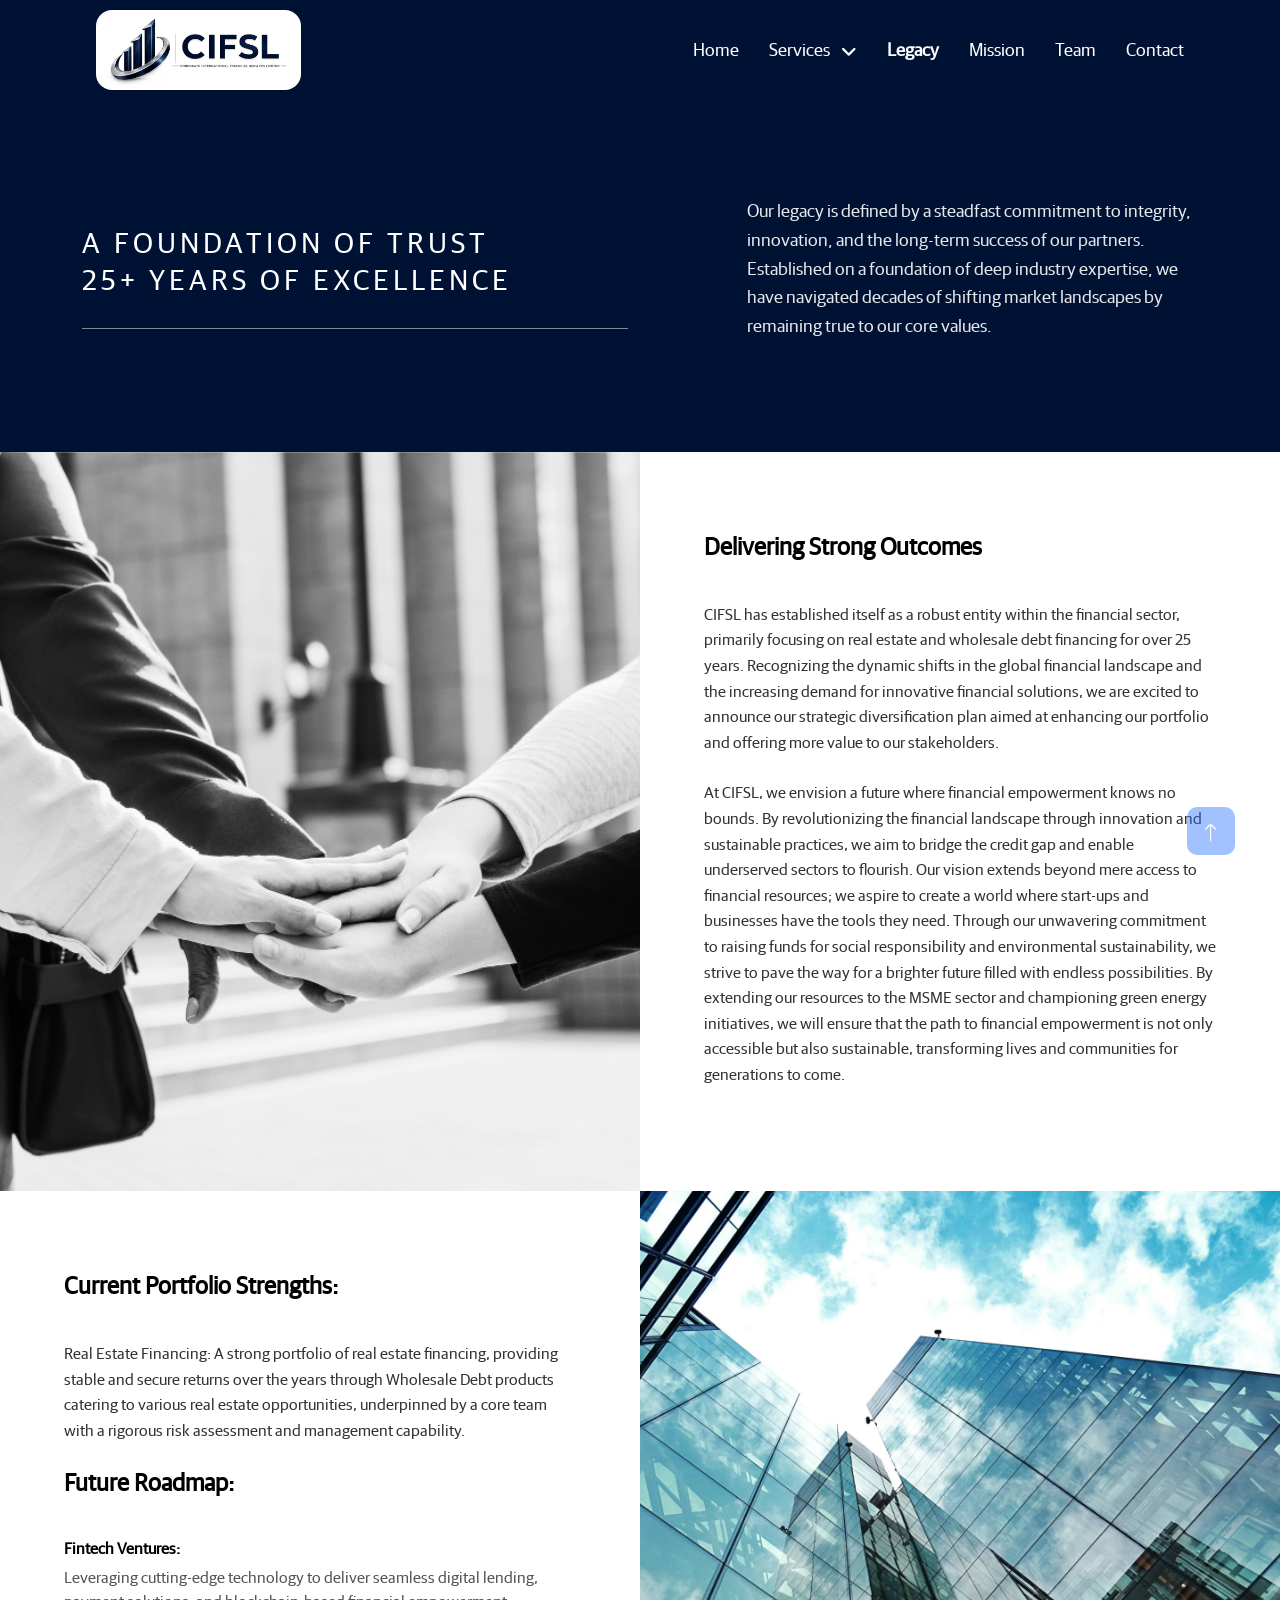
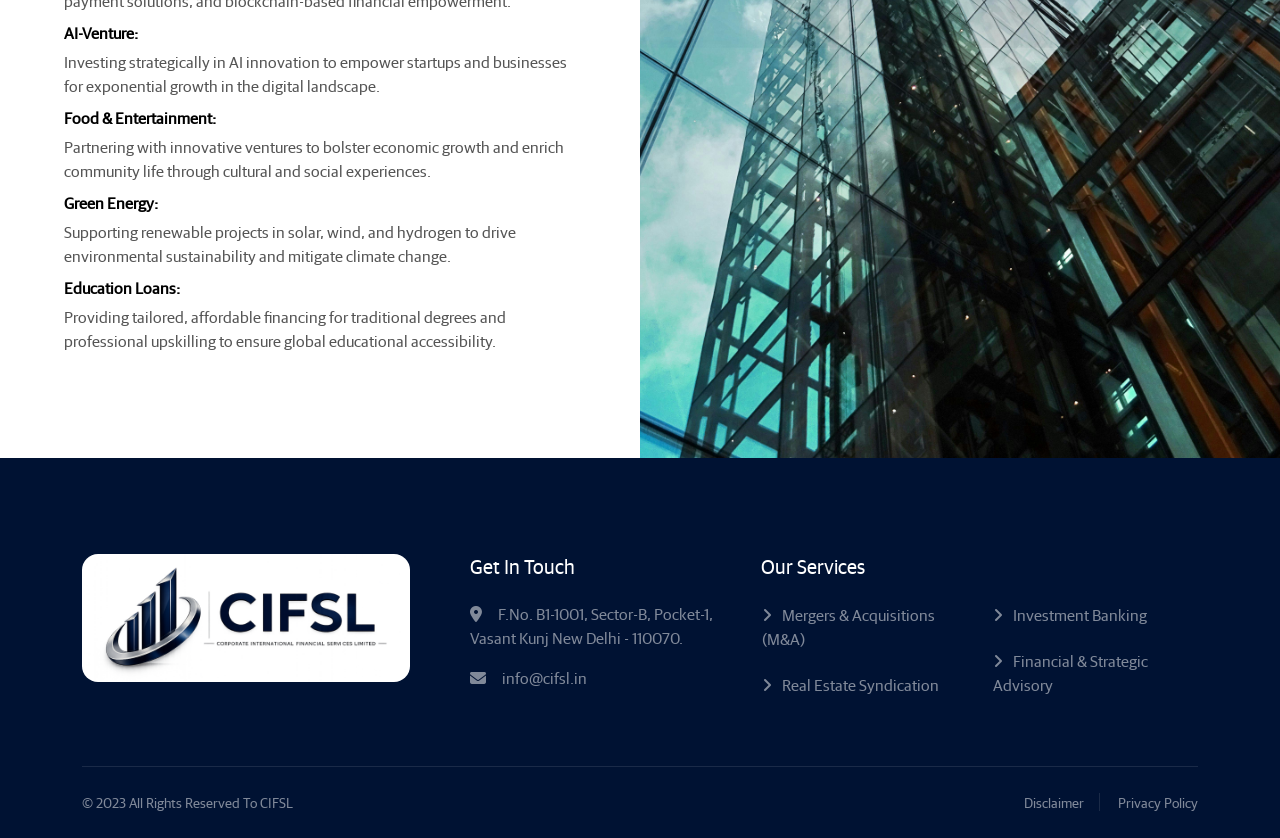
<file: legacy.html>
<!DOCTYPE html>
<html lang="en">

<head>
    <meta charset="utf-8">
    <title>CIFSL</title>
    <meta content="width=device-width, initial-scale=1.0" name="viewport">
    <meta content="" name="keywords">
    <meta content="" name="description">

    <!-- Favicon -->
    <link href="img/favicon.ico" rel="icon">

    <!-- Google Web Fonts -->
    <link rel="preconnect" href="https://fonts.googleapis.com">
    <link rel="preconnect" href="https://fonts.gstatic.com" crossorigin>
    <link href="https://fonts.googleapis.com/css2?family=Open+Sans&family=Space+Grotesk&display=swap" rel="stylesheet">

    <!-- Icon Font Stylesheet -->
    <link href="https://cdnjs.cloudflare.com/ajax/libs/font-awesome/5.10.0/css/all.min.css" rel="stylesheet">
    <link href="https://cdn.jsdelivr.net/npm/bootstrap-icons@1.4.1/font/bootstrap-icons.css" rel="stylesheet">
    <link rel="stylesheet" href="https://cdnjs.cloudflare.com/ajax/libs/font-awesome/6.4.2/css/all.min.css">

    <!-- Libraries Stylesheet -->
    <link href="lib/animate/animate.min.css" rel="stylesheet">
    <link href="lib/owlcarousel/assets/owl.carousel.min.css" rel="stylesheet">

    <!-- Customized Bootstrap Stylesheet -->
    <link href="css/bootstrap.min.css" rel="stylesheet">

    <!-- Template Stylesheet -->
    <link href="css/style.css" rel="stylesheet">
    <style>
        .bg-navy {
            background-color: #002442;
        }
        
        .text-navy {
            color: #002442;
        }

        /* Section Spacing */
        .section-padding {
            padding: 80px 0;
        }

        /* Purpose Section Customizations */
        .purpose-border {
            border-left: 3px solid #000;
            padding-left: 20px;
            margin-bottom: 25px;
        }
        
        .section-heading {
            font-weight: 700;
            text-transform: uppercase;
            letter-spacing: 2px;
            margin-bottom: 40px;
        }

        /* Feature Cards (Dark Section) */
        .feature-img-container {
            width: 100%;
            height: 200px;
            overflow: hidden;
            margin-bottom: 20px;
        }
        .feature-img-container img {
            width: 100%;
            height: 100%;
            object-fit: cover;
        }

        .dark-card-subtitle {
            font-size: 0.8rem;
            font-weight: 700;
            text-transform: uppercase;
            margin-bottom: 10px;
            letter-spacing: 1px;
        }

        /* Focus Areas Grid */
        .focus-areas-grid {
            display: grid;
            grid-template-columns: repeat(3, 1fr);
            gap: 15px;
        }
        @media (max-width: 1200px) {
            .focus-areas-grid {
                grid-template-columns: repeat(4, 1fr);
            }
        }
        @media (max-width: 768px) {
            .focus-areas-grid {
                grid-template-columns: repeat(2, 1fr);
            }
        }
        
        .focus-card {
            background-color: white;
            padding: 30px 15px;
            text-align: center;
            height: 100%;
            transition: transform 0.3s ease;
        }
        .focus-card:hover {
            transform: translateY(-5px);
            box-shadow: 0 10px 20px rgba(0,0,0,0.2);
        }
        .focus-card i {
            font-size: 2.5rem;
            color: #0b1528;
            margin-bottom: 15px;
        }
        .focus-card p {
            font-size: 0.8rem;
            font-weight: 600;
            margin: 0;
        }

        /* Custom Styles for the Metrics Section */
        .metrics-section {
            padding: 60px 0;
            background-color: #ffffff; /* Clean white background */
            font-family: Arial, sans-serif;
        }
        
        .metrics-title {
            color: #03201f; /* Dark teal color for heading */
            font-weight: 700;
            font-size: 1.2rem;
            margin-bottom: 50px;
        }
        
        .stat-value {
            color: #0dcaf0 !important; /* Light cyan/teal color for numbers */
            font-weight: 700;
            font-size: 2.2rem;
            margin-bottom: 8px;
        }
        
        .stat-label {
            color: #6c757d ; /* Muted gray for text below numbers */
            font-size: 0.9rem;
            font-weight: 500;
        }
        
    </style>
</head>

<body>
    <!-- Spinner Start -->
    <div id="spinner"
        class="show bg-white position-fixed translate-middle w-100 vh-100 top-50 start-50 d-flex align-items-center justify-content-center">
        <div class="spinner-grow text-primary" style="width: 3rem; height: 3rem;" role="status">
            <span class="sr-only">Loading...</span>
        </div>
    </div>
    <!-- Spinner End -->

    <!-- Navbar Start -->
    <div class="container-fluid sticky-top px-md-5 bg-dark">
        <div class="container-fluid px-md-5">
            <nav class="navbar navbar-expand-lg navbar-light">
                <img src="./banner/logo/group.png" alt="" class="img-fluid head-log">
                <!-- <a href="index.html" class="navbar-brand" style="visibility: hidden;">
                    <h1>iSTUDIO</h1>
                </a> -->
                <button type="button" class="navbar-toggler ms-auto me-0" data-bs-toggle="collapse"
                    data-bs-target="#navbarCollapse">
                    <span class="navbar-toggler-icon"></span>
                </button>
                <div class="collapse navbar-collapse" id="navbarCollapse">
                    <div class="navbar-nav ms-auto">
                        <a href="index.html" class="nav-item nav-link ">Home</a>
                        <div class="nav-item dropdown d-none">
                            <a href="#!" class="nav-link dropdown-toggle" data-bs-toggle="dropdown">Services</a>
                            <div class="dropdown-menu bg-light mt-2">
                                <a href="./ma.html" class="dropdown-item">Mergers & Acquisitions (M&A) Consulting</a>
                                <a href="./real.html" class="dropdown-item">Real Estate Syndication & Financial & Strategic Advisory</a>
                                <a href="./invest.html" class="dropdown-item">Investment Banking</a>
                                <a href="./finance.html" class="dropdown-item">Financial & Strategic Advisory</a>
                            </div>
                        </div>
                        <li class="nav-item dropdown position-static">
                            <a class="nav-link dropdown-toggle" href="#" data-bs-toggle="dropdown">
                                Services
                            </a>
                        
                            <div class="dropdown-menu w-100 mt-0 border-0 shadow">
                                <div class="container-fluid py-4">
                                    <div class="row">

                                        <div class="col-md-4 ps-md-5">
                                            <img src="./img/newsletter.jpg" alt="" class="img-fluid">
                                        </div>

                                        <div class="col-md-2"></div>
                        
                                        <div class="col-md-3">
                                            <h6 class="fw-bold pt-3 pt-md-0">Corporate Advisory</h6>
                                            <a href="./ma.html" class="dropdown-item ps-0">Mergers & Acquisitions Consulting</a>
                                            <a href="./invest.html" class="dropdown-item ps-0">Investment Banking</a>
                                        </div>
                        
                                        <div class="col-md-3">
                                            <h6 class="fw-bold pt-3 pt-md-0">Investment Solutions</h6>
                                            <a href="./real.html" class="dropdown-item ps-0">Real Estate Syndication</a>
                                            <a href="./finance.html" class="dropdown-item ps-0">Financial & Strategic Advisory</a>
                                        </div>
                        
                                        <div class="col-md-2 d-none">
                                            <h6 class="fw-bold">Strategic Services</h6>
                                            <a href="./finance.html" class="dropdown-item ps-0">Financial Advisory</a>
                                            <a href="./finance.html" class="dropdown-item ps-0">Strategic Advisory</a>
                                        </div>
                    
                        
                                    </div>
                                </div>
                            </div>
                        </li>
                        <a href="./legacy.html" class="nav-item nav-link active">Legacy</a>
                        <a href="./mission.html" class="nav-item nav-link">Mission</a>
                        <a href="./team.html" class="nav-item nav-link">Team</a>
                        <a href="./contact.html" class="nav-item nav-link">Contact</a>
                    </div>
                </div>
            </nav>
        </div>
    </div>
    <!-- Navbar End -->


    <section class="returns-section py-5">
    <div class="container py-lg-5">
        <div class="row align-items-center">
            <div class="col-lg-6 mb-4 mb-lg-0">
                <h1 class="display-title text-white">
                    A Foundation of Trust <br> 25+ years of Excellence
                </h1>
                <div class="accent-line"></div>
            </div>

            <div class="col-lg-5 offset-lg-1">
                <div class="description-text">
                    <p>Our legacy is defined by a steadfast commitment to integrity, innovation, and the long-term success of our partners. Established on a foundation of deep industry expertise, we have navigated decades of shifting market landscapes by remaining true to our core values.</p>
                    
                </div>
            </div>
        </div>
    </div>
</section>

    <style>

    .outcomes-image {
        height: 100%;
        min-height: 500px;
        background-size: cover;
        background-position: center;
    }

    .outcomes-content {
        padding: 80px 10%;
    }

    .section-title {
        font-weight: 700;
        font-size: 1.5rem;
        margin-bottom: 40px;
        color: #000;
    }

    .outcome-item {
        margin-bottom: 25px;
    }

    .outcome-item p {
        font-size: 16px;
        line-height: 1.6;
        color: #333;
        margin-bottom: 0;
    }

    .outcome-item strong {
        font-weight: 700;
        color: #000;
        display: block; 
        margin-bottom: 5px;
    }

    @media (max-width: 991px) {
        .outcomes-content {
            padding: 60px 5%;
        }
    }
</style>

    <section class="outcomes-section">
        <div class="container-fluid p-0">
            <div class="row g-0">
                <div class="col-lg-6 d-lg-block">
                    <div class="outcomes-image" style="background-image: url('./banner/legacy.jpg');"></div>
                </div>
    
                <div class="col-lg-6">
                    <div class="outcomes-content">
                        <h2 class="section-title">Delivering Strong Outcomes</h2>
    
                        <div class="outcome-item">
                            <p>CIFSL has established itself as a robust entity within the financial sector, primarily
                                focusing on real estate and wholesale debt financing for over 25 years. Recognizing the
                                dynamic shifts in the global financial landscape and the increasing demand for innovative
                                financial solutions, we are excited to announce our strategic diversification plan aimed at
                                enhancing our portfolio and offering more value to our stakeholders.
                            </p>
                        </div>
    
                        <div class="outcome-item">
                            <p>At CIFSL, we envision a future where financial empowerment knows no bounds. By
                                revolutionizing the financial landscape through innovation and sustainable practices, we aim
                                to bridge the credit gap and enable underserved sectors to flourish. Our vision extends
                                beyond mere access to financial resources; we aspire to create a world where start-ups and
                                businesses have the tools they need. Through our unwavering commitment to raising funds for
                                social responsibility and environmental sustainability, we strive to pave the way for a
                                brighter future filled with endless possibilities. By extending our resources to the MSME
                                sector and championing green energy initiatives, we will ensure that the path to financial
                                empowerment is not only accessible but also sustainable, transforming lives and communities
                                for generations to come.
    
                            </p>
                        </div>
                    </div>
                </div>
            </div>
        </div>
    </section>

    <section class="outcomes-section">
        <div class="container-fluid p-0">
            <div class="row g-0 flex-row-reverse">
                <div class="col-lg-6 d-lg-block">
                    <div class="outcomes-image" style="background-image: url('./banner/legacy2.jpg');"></div>
                </div>
    
                <div class="col-lg-6">
                    <div class="outcomes-content">
                        <h2 class="section-title">Current Portfolio Strengths:</h2>
    
                        <div class="outcome-item">
                            <p>Real Estate Financing: A strong portfolio of real estate financing, providing stable and secure returns over the years through Wholesale Debt products catering to various real estate opportunities, underpinned by a core team with a rigorous risk assessment and management capability.
    
                            </p>
                        </div>

                        <h2 class="section-title">Future Roadmap:</h2>
    
                        <div class="outcome-item">
                            <ul class="list-unstyled">
                                <li class="mb-2">
                                    <strong>Fintech Ventures:</strong> Leveraging cutting-edge technology to deliver seamless digital lending,
                                    payment solutions, and blockchain-based financial empowerment.
                                </li>
                        
                                <li class="mb-2">
                                    <strong>AI-Venture:</strong> Investing strategically in AI innovation to empower startups and businesses for
                                    exponential growth in the digital landscape.
                                </li>
                        
                                <li class="mb-2">
                                    <strong>Food & Entertainment:</strong> Partnering with innovative ventures to bolster economic growth and
                                    enrich community life through cultural and social experiences.
                                </li>
                        
                                <li class="mb-2">
                                    <strong>Green Energy:</strong> Supporting renewable projects in solar, wind, and hydrogen to drive
                                    environmental sustainability and mitigate climate change.
                                </li>
                        
                                <li class="mb-2">
                                    <strong>Education Loans:</strong> Providing tailored, affordable financing for traditional degrees and
                                    professional upskilling to ensure global educational accessibility.
                                </li>
                            </ul>
                        </div>
                        </div>
                </div>
            </div>
        </div>
    </section>

    <!-- Footer Start -->
    <div class="container-fluid bg-dark text-white-50 footer pt-5">
        <div class="container py-5">
            <div class="row g-5">
                <div class="col-md-6 col-lg-4 wow text-center text-md-start fadeIn" data-wow-delay="0.1s">
                    <img src="./banner/logo/group.png" alt="" style="height: 8rem; border-radius: 1rem;">
                    <a href="index.html" class="d-inline-block mb-3 d-none">
                        <h1 class="text-white">iSTUDIO</h1>
                    </a>
                    <p class="mb-0 d-none">Tempor erat elitr rebum at clita. Diam dolor diam ipsum et tempor sit. Aliqu diam
                        amet diam et eos labore. Clita erat ipsum et lorem et sit, sed stet no labore lorem sit. Sanctus
                        clita duo justo et tempor</p>
                </div>
                <div class="col-md-6 col-lg-3 wow fadeIn pad-fot" data-wow-delay="0.3s">
                    <h5 class="text-white mb-4">Get In Touch</h5>
                    <p><i class="fa fa-map-marker-alt me-3"></i>F.No. B1-1001, Sector-B, Pocket-1,
                    Vasant Kunj New Delhi - 110070.</p>
                    <p class="d-none"><i class="fa fa-phone-alt me-3"></i>+012 345 67890</p>
                    <p><i class="fa fa-envelope me-3"></i>info@cifsl.in</p>
                    <div class="d-flex pt-2 d-none">
                        <a class="btn btn-outline-primary btn-square border-2 me-2" href="#!"><i
                                class="fab fa-twitter"></i></a>
                        <a class="btn btn-outline-primary btn-square border-2 me-2" href="#!"><i
                                class="fab fa-facebook-f"></i></a>
                        <a class="btn btn-outline-primary btn-square border-2 me-2" href="#!"><i
                                class="fab fa-youtube"></i></a>
                        <a class="btn btn-outline-primary btn-square border-2 me-2" href="#!"><i
                                class="fab fa-instagram"></i></a>
                        <a class="btn btn-outline-primary btn-square border-2 me-2" href="#!"><i
                                class="fab fa-linkedin-in"></i></a>
                    </div>
                </div>
                <div class="col-md-6 col-lg-3 wow fadeIn d-none" data-wow-delay="0.5s">
                    <h5 class="text-white mb-4">Popular Link</h5>
                    <a class="btn btn-link" href="#!">About Us</a>
                    <a class="btn btn-link" href="#!">Contact Us</a>
                    <a class="btn btn-link" href="#!">Privacy Policy</a>
                    <a class="btn btn-link" href="#!">Terms & Condition</a>
                    <a class="btn btn-link" href="#!">Career</a>
                </div>
                <div class="col-md-6 col-lg-5 wow fadeIn pad-fot" data-wow-delay="0.7s">
                    <h5 class="text-white mb-4">Our Services</h5>
                    <div class="row">
                        <div class="col-md-6">
                            <a class="btn btn-link" href="./ma.html">Mergers & Acquisitions (M&A)</a>
                    <a class="btn btn-link" href="./real.html">Real Estate Syndication</a>
                        </div>
                        <div class="col-md-6">
                             <a class="btn btn-link" href="./invest.html">Investment Banking</a>
                    <a class="btn btn-link" href="./finance.html">Financial & Strategic Advisory</a>
                        </div>
                    </div>
                    
                </div>
            </div>
        </div>
        <div class="container wow fadeIn" data-wow-delay="0.1s">
            <div class="copyright">
                <div class="row">
                    <div class="col-md-6 text-center text-md-start mb-3 mb-md-0">
                        &copy; <a class="" href="#">2023 All Rights Reserved To CIFSL</a>
                    </div>
                    <div class="col-md-6 text-center text-md-end">
                        <div class="footer-menu">
                            <!-- <a href="#!">Home</a> -->
                            <a href="./disclaimer.html">Disclaimer</a>
                            <a href="./privacy.html">Privacy Policy</a>
                            <!-- <a href="#!">FAQs</a> -->
                        </div>
                    </div>
                </div>
            </div>
        </div>
    </div>
    <!-- Footer End -->


    <!-- Back to Top -->
    <a href="#!" class="btn btn-lg btn-lg-square back-to-top rounded-1 topa" style="background-color: #2471ff !important; color: #fff;"><i class="bi bi-arrow-up"></i></a>


    <!-- JavaScript Libraries -->
    <script src="https://ajax.googleapis.com/ajax/libs/jquery/3.6.1/jquery.min.js"></script>
    <script src="https://cdn.jsdelivr.net/npm/bootstrap@5.0.0/dist/js/bootstrap.bundle.min.js"></script>
    <script src="lib/wow/wow.min.js"></script>
    <script src="lib/easing/easing.min.js"></script>
    <script src="lib/waypoints/waypoints.min.js"></script>
    <script src="lib/owlcarousel/owl.carousel.min.js"></script>

    <!-- Template Javascript -->
    <script src="js/main.js"></script>
</body>

</html>
</file>
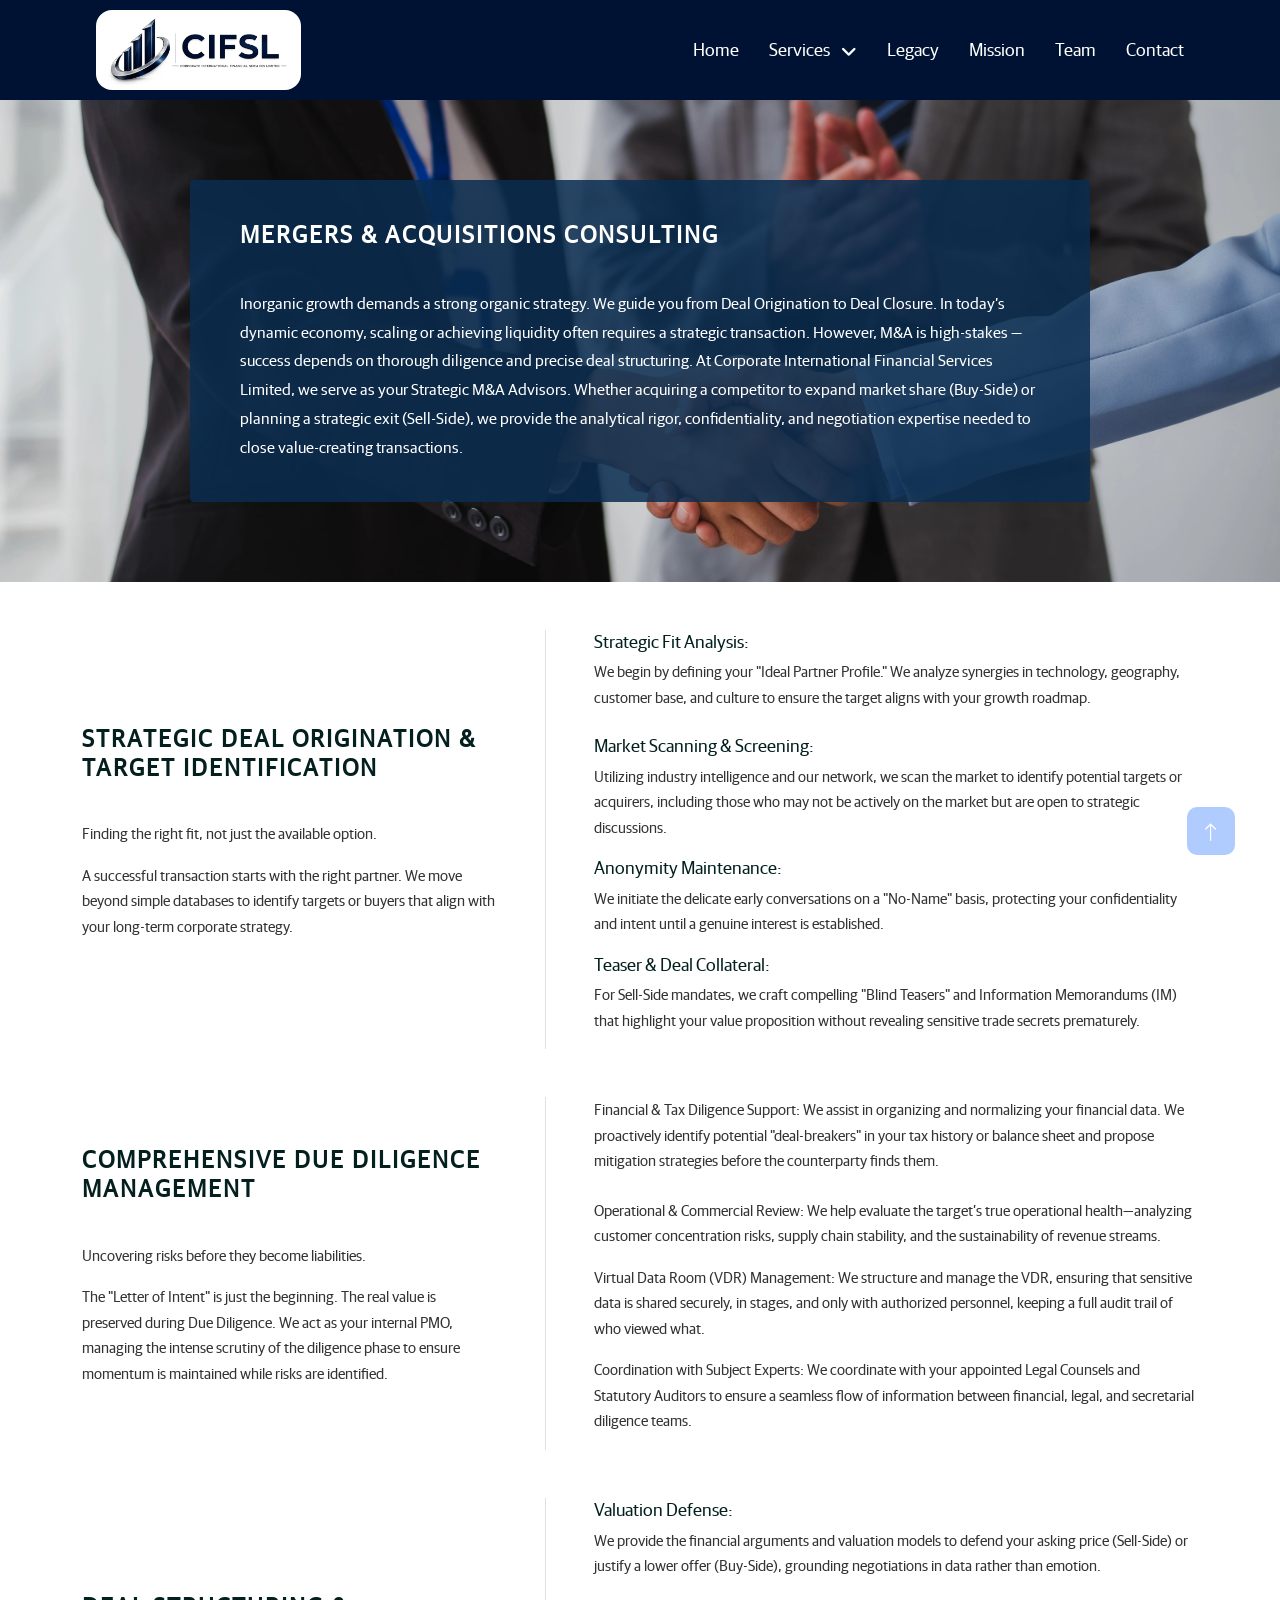
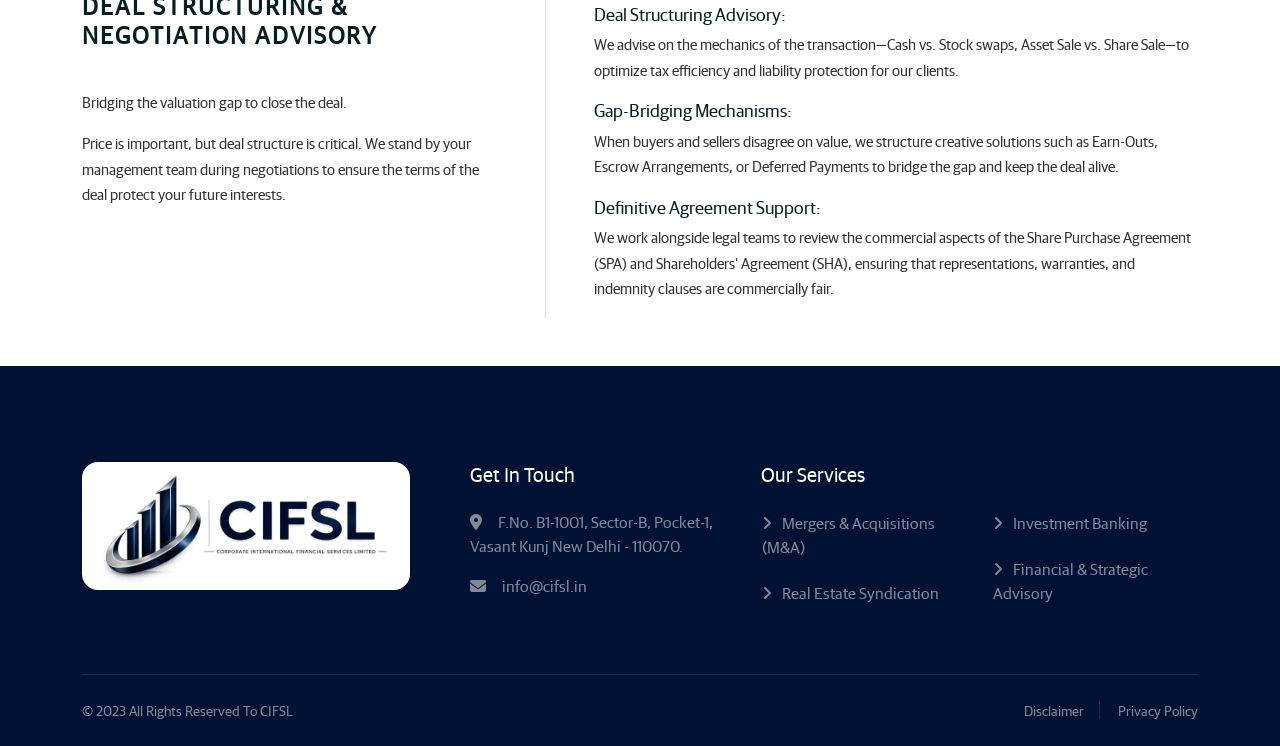
<file: ma.html>
<!DOCTYPE html>
<html lang="en">

<head>
    <meta charset="utf-8">
    <title>CIFSL</title>
    <meta content="width=device-width, initial-scale=1.0" name="viewport">
    <meta content="" name="keywords">
    <meta content="" name="description">

    <!-- Favicon -->
    <link href="img/favicon.ico" rel="icon">

    <!-- Google Web Fonts -->
    <link rel="preconnect" href="https://fonts.googleapis.com">
    <link rel="preconnect" href="https://fonts.gstatic.com" crossorigin>
    <link href="https://fonts.googleapis.com/css2?family=Open+Sans&family=Space+Grotesk&display=swap" rel="stylesheet">

    <!-- Icon Font Stylesheet -->
    <link href="https://cdnjs.cloudflare.com/ajax/libs/font-awesome/5.10.0/css/all.min.css" rel="stylesheet">
    <link href="https://cdn.jsdelivr.net/npm/bootstrap-icons@1.4.1/font/bootstrap-icons.css" rel="stylesheet">
    <link rel="stylesheet" href="https://cdnjs.cloudflare.com/ajax/libs/font-awesome/6.4.2/css/all.min.css">

    <!-- Libraries Stylesheet -->
    <link href="lib/animate/animate.min.css" rel="stylesheet">
    <link href="lib/owlcarousel/assets/owl.carousel.min.css" rel="stylesheet">

    <!-- Customized Bootstrap Stylesheet -->
    <link href="css/bootstrap.min.css" rel="stylesheet">

    <!-- Template Stylesheet -->
    <link href="css/style.css" rel="stylesheet">
    <style>
        
        .bg-navy {
            background-color: #002442;
        }
        
        .text-navy {
            color: #002442;
        }

        /* Section Spacing */
        .section-padding {
            padding: 80px 0;
        }

        /* Purpose Section Customizations */
        .purpose-border {
            border-left: 3px solid #000;
            padding-left: 20px;
            margin-bottom: 25px;
        }
        
        .section-heading {
            font-weight: 700;
            text-transform: uppercase;
            letter-spacing: 2px;
            margin-bottom: 40px;
        }

        /* Feature Cards (Dark Section) */
        .feature-img-container {
            width: 100%;
            height: 200px;
            overflow: hidden;
            margin-bottom: 20px;
        }
        .feature-img-container img {
            width: 100%;
            height: 100%;
            object-fit: cover;
        }

        .dark-card-subtitle {
            font-size: 0.8rem;
            font-weight: 700;
            text-transform: uppercase;
            margin-bottom: 10px;
            letter-spacing: 1px;
        }

        /* Focus Areas Grid */
        .focus-areas-grid {
            display: grid;
            grid-template-columns: repeat(3, 1fr);
            gap: 15px;
        }
        @media (max-width: 1200px) {
            .focus-areas-grid {
                grid-template-columns: repeat(4, 1fr);
            }
        }
        @media (max-width: 768px) {
            .focus-areas-grid {
                grid-template-columns: repeat(2, 1fr);
            }
        }
        
        .focus-card {
            background-color: white;
            padding: 30px 15px;
            text-align: center;
            height: 100%;
            transition: transform 0.3s ease;
        }
        .focus-card:hover {
            transform: translateY(-5px);
            box-shadow: 0 10px 20px rgba(0,0,0,0.2);
        }
        .focus-card i {
            font-size: 2.5rem;
            color: #0b1528;
            margin-bottom: 15px;
        }
        .focus-card p {
            font-size: 0.8rem;
            font-weight: 600;
            margin: 0;
        }

        /* Custom Styles for the Metrics Section */
        .metrics-section {
            padding: 60px 0;
            background-color: #ffffff; /* Clean white background */
            font-family: Arial, sans-serif;
        }
        
        .metrics-title {
            color: #03201f; /* Dark teal color for heading */
            font-weight: 700;
            font-size: 1.2rem;
            margin-bottom: 50px;
        }
        
        .stat-value {
            color: #0dcaf0 !important; /* Light cyan/teal color for numbers */
            font-weight: 700;
            font-size: 2.2rem;
            margin-bottom: 8px;
        }
        
        .stat-label {
            color: #6c757d ; /* Muted gray for text below numbers */
            font-size: 0.9rem;
            font-weight: 500;
        }
        
    </style>
</head>

<body>
    <!-- Spinner Start -->
    <div id="spinner"
        class="show bg-white position-fixed translate-middle w-100 vh-100 top-50 start-50 d-flex align-items-center justify-content-center">
        <div class="spinner-grow text-primary" style="width: 3rem; height: 3rem;" role="status">
            <span class="sr-only">Loading...</span>
        </div>
    </div>
    <!-- Spinner End -->

    <!-- Navbar Start -->
    <div class="container-fluid sticky-top px-md-5 bg-dark">
        <div class="container-fluid px-md-5">
            <nav class="navbar navbar-expand-lg navbar-light">
                <img src="./banner/logo/group.png" alt="" class="img-fluid head-log" style="border-radius: 1rem;">
                <!-- <a href="index.html" class="navbar-brand" style="visibility: hidden;">
                    <h1>iSTUDIO</h1>
                </a> -->
                <button type="button" class="navbar-toggler ms-auto me-0" data-bs-toggle="collapse"
                    data-bs-target="#navbarCollapse">
                    <span class="navbar-toggler-icon"></span>
                </button>
                <div class="collapse navbar-collapse" id="navbarCollapse">
                    <div class="navbar-nav ms-auto">
                        <a href="index.html" class="nav-item nav-link ">Home</a>
                        <div class="nav-item dropdown d-none">
                            <a href="#!" class="nav-link dropdown-toggle" data-bs-toggle="dropdown">Services</a>
                            <div class="dropdown-menu bg-light mt-2">
                                <a href="./ma.html" class="dropdown-item">Mergers & Acquisitions (M&A) Consulting</a>
                                <a href="./real.html" class="dropdown-item">Real Estate Syndication & Financial & Strategic Advisory</a>
                                <a href="./invest.html" class="dropdown-item">Investment Banking</a>
                                <a href="./finance.html" class="dropdown-item">Financial & Strategic Advisory</a>
                            </div>
                        </div>
                        <li class="nav-item dropdown position-static">
                            <a class="nav-link dropdown-toggle" href="#" data-bs-toggle="dropdown">
                                Services
                            </a>
                        
                            <div class="dropdown-menu w-100 mt-0 border-0 shadow">
                                <div class="container-fluid py-4">
                                    <div class="row">

                                        <div class="col-md-4 ps-md-5">
                                            <img src="./img/newsletter.jpg" alt="" class="img-fluid">
                                        </div>

                                        <div class="col-md-2"></div>
                        
                                        <div class="col-md-3">
                                            <h6 class="fw-bold pt-3 pt-md-0">Corporate Advisory</h6>
                                            <a href="./ma.html" class="dropdown-item ps-0 active">Mergers & Acquisitions Consulting</a>
                                            <a href="./invest.html" class="dropdown-item ps-0">Investment Banking</a>
                                        </div>
                        
                                        <div class="col-md-3">
                                            <h6 class="fw-bold pt-3 pt-md-0">Investment Solutions</h6>
                                            <a href="./real.html" class="dropdown-item ps-0">Real Estate Syndication</a>
                                            <a href="./finance.html" class="dropdown-item ps-0">Financial & Strategic Advisory</a>
                                        </div>
                        
                                        <div class="col-md-2 d-none">
                                            <h6 class="fw-bold">Strategic Services</h6>
                                            <a href="./finance.html" class="dropdown-item ps-0">Financial Advisory</a>
                                            <a href="./finance.html" class="dropdown-item ps-0">Strategic Advisory</a>
                                        </div>
                    
                        
                                    </div>
                                </div>
                            </div>
                        </li>
                        <a href="./legacy.html" class="nav-item nav-link">Legacy</a>
                        <a href="./mission.html" class="nav-item nav-link ">Mission</a>
                        <a href="./team.html" class="nav-item nav-link">Team</a>
                        <a href="./contact.html" class="nav-item nav-link">Contact</a>
                    </div>
                </div>
            </nav>
        </div>
    </div>
    <!-- Navbar End -->

    <style>
        .innovation-section {
            background: linear-gradient(rgba(0, 40, 70, 0.0), rgba(0, 40, 70, 0)),
                url('./banner/ma.webp') center/cover no-repeat;
            background-position: center;
            min-height: 350px;
            padding: 80px 0;
        }
    
        .content-box {
            background: rgba(10, 45, 80, 0.85);
            padding: 40px 50px;
            max-width: 900px;
            border-radius: 4px;
        }
    
        .content-box p {
            font-size: 16px;
            line-height: 1.8;
            font-weight: 400;
        }
    </style>
     
    <section class="innovation-section d-flex align-items-center">
        <div class="container">
            <div class="content-box mx-auto">
                <h2 class="section-heading fs-4 text-white">Mergers & Acquisitions Consulting</h2>
                <p class="mb-0 text-white">
                   Inorganic growth demands a strong organic strategy. We guide you from Deal Origination to Deal Closure. In today’s dynamic economy, scaling or achieving liquidity often requires a strategic transaction. However, M&A is high-stakes — success depends on thorough diligence and precise deal structuring.

                    At Corporate International Financial Services Limited, we serve as your Strategic M&A Advisors. Whether acquiring a competitor to expand market share (Buy-Side) or planning a strategic exit (Sell-Side), we provide the analytical rigor, confidentiality, and negotiation expertise needed to close value-creating transactions.
                </p>
            </div>
        </div>
    </section>

    <style>
        
    
        .program-section h3 {
            font-size: 26px;
        }
    
        .program-section p {
            font-size: 15px;
            line-height: 1.7;
            color: #333;
        }

        .sub-head{
            font-size: 18px !important;
            font-weight: 400;
        }
    
        @media (max-width: 991px) {
            .border-start {
                border-left: none !important;
                border-top: 1px solid #ddd;
                padding-top: 30px;
                margin-top: 30px;
            }
        }
    </style>

    <section class="program-section py-5">
        <div class="container">
            <div class="row align-items-start">
    
                <!-- LEFT SIDE -->
                <div class="col-lg-5 pe-lg-5 my-auto">
    
                    <h2 class="section-heading fs-4">Strategic Deal Origination & Target Identification</h2>
    
                    <p>
                        Finding the right fit, not just the available option.
                    </p>
    
                    <p>
                        A successful transaction starts with the right partner. We move beyond simple databases to identify targets or buyers that align with your long-term corporate strategy.
                    </p>
    
                    
                </div>
    
    
                <!-- RIGHT SIDE -->
                <div class="col-lg-7 ps-lg-5 border-start">
    
                    <div class="mb-4">
                        <h2 class="sub-head fs-4 mb-2">Strategic Fit Analysis:</h2>
                        <p>
                            We begin by defining your "Ideal Partner Profile." We analyze synergies in technology, geography, customer base, and culture to ensure the target aligns with your growth roadmap.
                        </p>
                    </div>
    
                    <div>
                        <h2 class="sub-head fs-4 mb-2">Market Scanning & Screening: </h2>
                        <p>
                            Utilizing industry intelligence and our network, we scan the market to identify potential targets or acquirers, including those who may not be actively on the market but are open to strategic discussions.
                        </p>
                    </div>
                    <div>
                        <h2 class="sub-head fs-4 mb-2">Anonymity Maintenance: </h2>
                        <p>
                            We initiate the delicate early conversations on a "No-Name" basis, protecting your confidentiality and intent until a genuine interest is established.
                        </p>
                    </div>
                    <div>
                        <h2 class="sub-head fs-4 mb-2">Teaser & Deal Collateral:  </h2>
                        <p>
                           For Sell-Side mandates, we craft compelling "Blind Teasers" and Information Memorandums (IM) that highlight your value proposition without revealing sensitive trade secrets prematurely.
                        </p>
                    </div>
    
                </div>
    
            </div>
        </div>
        <div class="container mt-5">
            <div class="row align-items-start">
    
                <!-- LEFT SIDE -->
                <div class="col-lg-5 pe-lg-5 my-auto">
    
                    <h2 class="section-heading fs-4">Comprehensive Due Diligence Management</h2>
    
                    <p>
                        Uncovering risks before they become liabilities.
                    </p>
    
                    <p>
                        The "Letter of Intent" is just the beginning. The real value is preserved during Due Diligence. We act as your internal PMO, managing the intense scrutiny of the diligence phase to ensure momentum is maintained while risks are identified.
                    </p>
    
                    
                </div>
    
    
                <!-- RIGHT SIDE -->
                <div class="col-lg-7 ps-lg-5 border-start">
    
                    <div class="mb-4">
                        <!-- <h2 class="sub-head fs-4 mb-2">Strategic Fit Analysis:</h2> -->
                        <p>
                            Financial & Tax Diligence Support: We assist in organizing and normalizing your financial data. We proactively identify potential "deal-breakers" in your tax history or balance sheet and propose mitigation strategies before the counterparty finds them.
                        </p>
                    </div>
    
                    <div>
                        <!-- <h2 class="sub-head fs-4 mb-2">Market Scanning & Screening: </h2> -->
                        <p>
                            Operational & Commercial Review: We help evaluate the target’s true operational health—analyzing customer concentration risks, supply chain stability, and the sustainability of revenue streams.
                        </p>
                    </div>
                    <div>
                        <!-- <h2 class="sub-head fs-4 mb-2">Anonymity Maintenance: </h2> -->
                        <p>
                            Virtual Data Room (VDR) Management: We structure and manage the VDR, ensuring that sensitive data is shared securely, in stages, and only with authorized personnel, keeping a full audit trail of who viewed what.
                        </p>
                    </div>
                    <div>
                        <!-- <h2 class="sub-head fs-4 mb-2">Teaser & Deal Collateral:  </h2> -->
                        <p>
                           Coordination with Subject Experts: We coordinate with your appointed Legal Counsels and Statutory Auditors to ensure a seamless flow of information between financial, legal, and secretarial diligence teams.
                        </p>
                    </div>
    
                </div>
    
            </div>
        </div>
        <div class="container mt-5">
            <div class="row align-items-start">
    
                <!-- LEFT SIDE -->
                <div class="col-lg-5 pe-lg-5 my-auto">
    
                    <h2 class="section-heading fs-4">Deal Structuring & Negotiation Advisory</h2>
    
                    <p>
                        Bridging the valuation gap to close the deal.
                    </p>
    
                    <p>
                        Price is important, but deal structure is critical. We stand by your management team during negotiations to ensure the terms of the deal protect your future interests.
                    </p>
    
                    
                </div>
    
    
                <!-- RIGHT SIDE -->
                <div class="col-lg-7 ps-lg-5 border-start">
    
                    <div class="mb-4">
                        <h2 class="sub-head fs-4 mb-2">Valuation Defense:</h2>
                        <p>
                            We provide the financial arguments and valuation models to defend your asking price (Sell-Side) or justify a lower offer (Buy-Side), grounding negotiations in data rather than emotion.
                        </p>
                    </div>
    
                    <div>
                        <h2 class="sub-head fs-4 mb-2">Deal Structuring Advisory: </h2>
                        <p>
                            We advise on the mechanics of the transaction—Cash vs. Stock swaps, Asset Sale vs. Share Sale—to optimize tax efficiency and liability protection for our clients.
                        </p>
                    </div>
                    <div>
                        <h2 class="sub-head fs-4 mb-2">Gap-Bridging Mechanisms: </h2>
                        <p>
                            When buyers and sellers disagree on value, we structure creative solutions such as Earn-Outs, Escrow Arrangements, or Deferred Payments to bridge the gap and keep the deal alive.
                        </p>
                    </div>
                    <div>
                        <h2 class="sub-head fs-4 mb-2">Definitive Agreement Support:  </h2>
                        <p>
                           We work alongside legal teams to review the commercial aspects of the Share Purchase Agreement (SPA) and Shareholders' Agreement (SHA), ensuring that representations, warranties, and indemnity clauses are commercially fair.
                        </p>
                    </div>
    
                </div>
    
            </div>
        </div>
    </section>

    <!-- Footer Start -->
    <div class="container-fluid bg-dark text-white-50 footer pt-5">
        <div class="container py-5">
            <div class="row g-5">
                <div class="col-md-6 col-lg-4 wow text-center text-md-start fadeIn" data-wow-delay="0.1s">
                    <img src="./banner/logo/group.png" alt="" style="height: 8rem; border-radius: 1rem;">
                    <a href="index.html" class="d-inline-block mb-3 d-none">
                        <h1 class="text-white">iSTUDIO</h1>
                    </a>
                    <p class="mb-0 d-none">Tempor erat elitr rebum at clita. Diam dolor diam ipsum et tempor sit. Aliqu diam
                        amet diam et eos labore. Clita erat ipsum et lorem et sit, sed stet no labore lorem sit. Sanctus
                        clita duo justo et tempor</p>
                </div>
                <div class="col-md-6 col-lg-3 wow fadeIn pad-fot" data-wow-delay="0.3s">
                    <h5 class="text-white mb-4">Get In Touch</h5>
                    <p><i class="fa fa-map-marker-alt me-3"></i>F.No. B1-1001, Sector-B, Pocket-1,
                    Vasant Kunj New Delhi - 110070.</p>
                    <p class="d-none"><i class="fa fa-phone-alt me-3"></i>+012 345 67890</p>
                    <p><i class="fa fa-envelope me-3"></i>info@cifsl.in</p>
                    <div class="d-flex pt-2 d-none">
                        <a class="btn btn-outline-primary btn-square border-2 me-2" href="#!"><i
                                class="fab fa-twitter"></i></a>
                        <a class="btn btn-outline-primary btn-square border-2 me-2" href="#!"><i
                                class="fab fa-facebook-f"></i></a>
                        <a class="btn btn-outline-primary btn-square border-2 me-2" href="#!"><i
                                class="fab fa-youtube"></i></a>
                        <a class="btn btn-outline-primary btn-square border-2 me-2" href="#!"><i
                                class="fab fa-instagram"></i></a>
                        <a class="btn btn-outline-primary btn-square border-2 me-2" href="#!"><i
                                class="fab fa-linkedin-in"></i></a>
                    </div>
                </div>
                <div class="col-md-6 col-lg-3 wow fadeIn d-none" data-wow-delay="0.5s">
                    <h5 class="text-white mb-4">Popular Link</h5>
                    <a class="btn btn-link" href="#!">About Us</a>
                    <a class="btn btn-link" href="#!">Contact Us</a>
                    <a class="btn btn-link" href="#!">Privacy Policy</a>
                    <a class="btn btn-link" href="#!">Terms & Condition</a>
                    <a class="btn btn-link" href="#!">Career</a>
                </div>
                <div class="col-md-6 col-lg-5 wow fadeIn pad-fot" data-wow-delay="0.7s">
                    <h5 class="text-white mb-4">Our Services</h5>
                    <div class="row">
                        <div class="col-md-6">
                            <a class="btn btn-link" href="./ma.html">Mergers & Acquisitions (M&A)</a>
                    <a class="btn btn-link" href="./real.html">Real Estate Syndication</a>
                        </div>
                        <div class="col-md-6">
                             <a class="btn btn-link" href="./invest.html">Investment Banking</a>
                    <a class="btn btn-link" href="./finance.html">Financial & Strategic Advisory</a>
                        </div>
                    </div>
                    
                </div>
            </div>
        </div>
        <div class="container wow fadeIn" data-wow-delay="0.1s">
            <div class="copyright">
                <div class="row">
                    <div class="col-md-6 text-center text-md-start mb-3 mb-md-0">
                        &copy; <a class="" href="#">2023 All Rights Reserved To CIFSL</a>
                    </div>
                    <div class="col-md-6 text-center text-md-end">
                        <div class="footer-menu">
                            <!-- <a href="#!">Home</a> -->
                            <a href="./disclaimer.html">Disclaimer</a>
                            <a href="./privacy.html">Privacy Policy</a>
                            <!-- <a href="#!">FAQs</a> -->
                        </div>
                    </div>
                </div>
            </div>
        </div>
    </div>
    <!-- Footer End -->


    <!-- Back to Top -->
    <a href="#!" class="btn btn-lg btn-lg-square back-to-top rounded-1 topa" style="background-color: #2471ff !important; color: #fff;"><i class="bi bi-arrow-up"></i></a>


    <!-- JavaScript Libraries -->
    <script src="https://ajax.googleapis.com/ajax/libs/jquery/3.6.1/jquery.min.js"></script>
    <script src="https://cdn.jsdelivr.net/npm/bootstrap@5.0.0/dist/js/bootstrap.bundle.min.js"></script>
    <script src="lib/wow/wow.min.js"></script>
    <script src="lib/easing/easing.min.js"></script>
    <script src="lib/waypoints/waypoints.min.js"></script>
    <script src="lib/owlcarousel/owl.carousel.min.js"></script>

    <!-- Template Javascript -->
    <script src="js/main.js"></script>
</body>

</html>
</file>
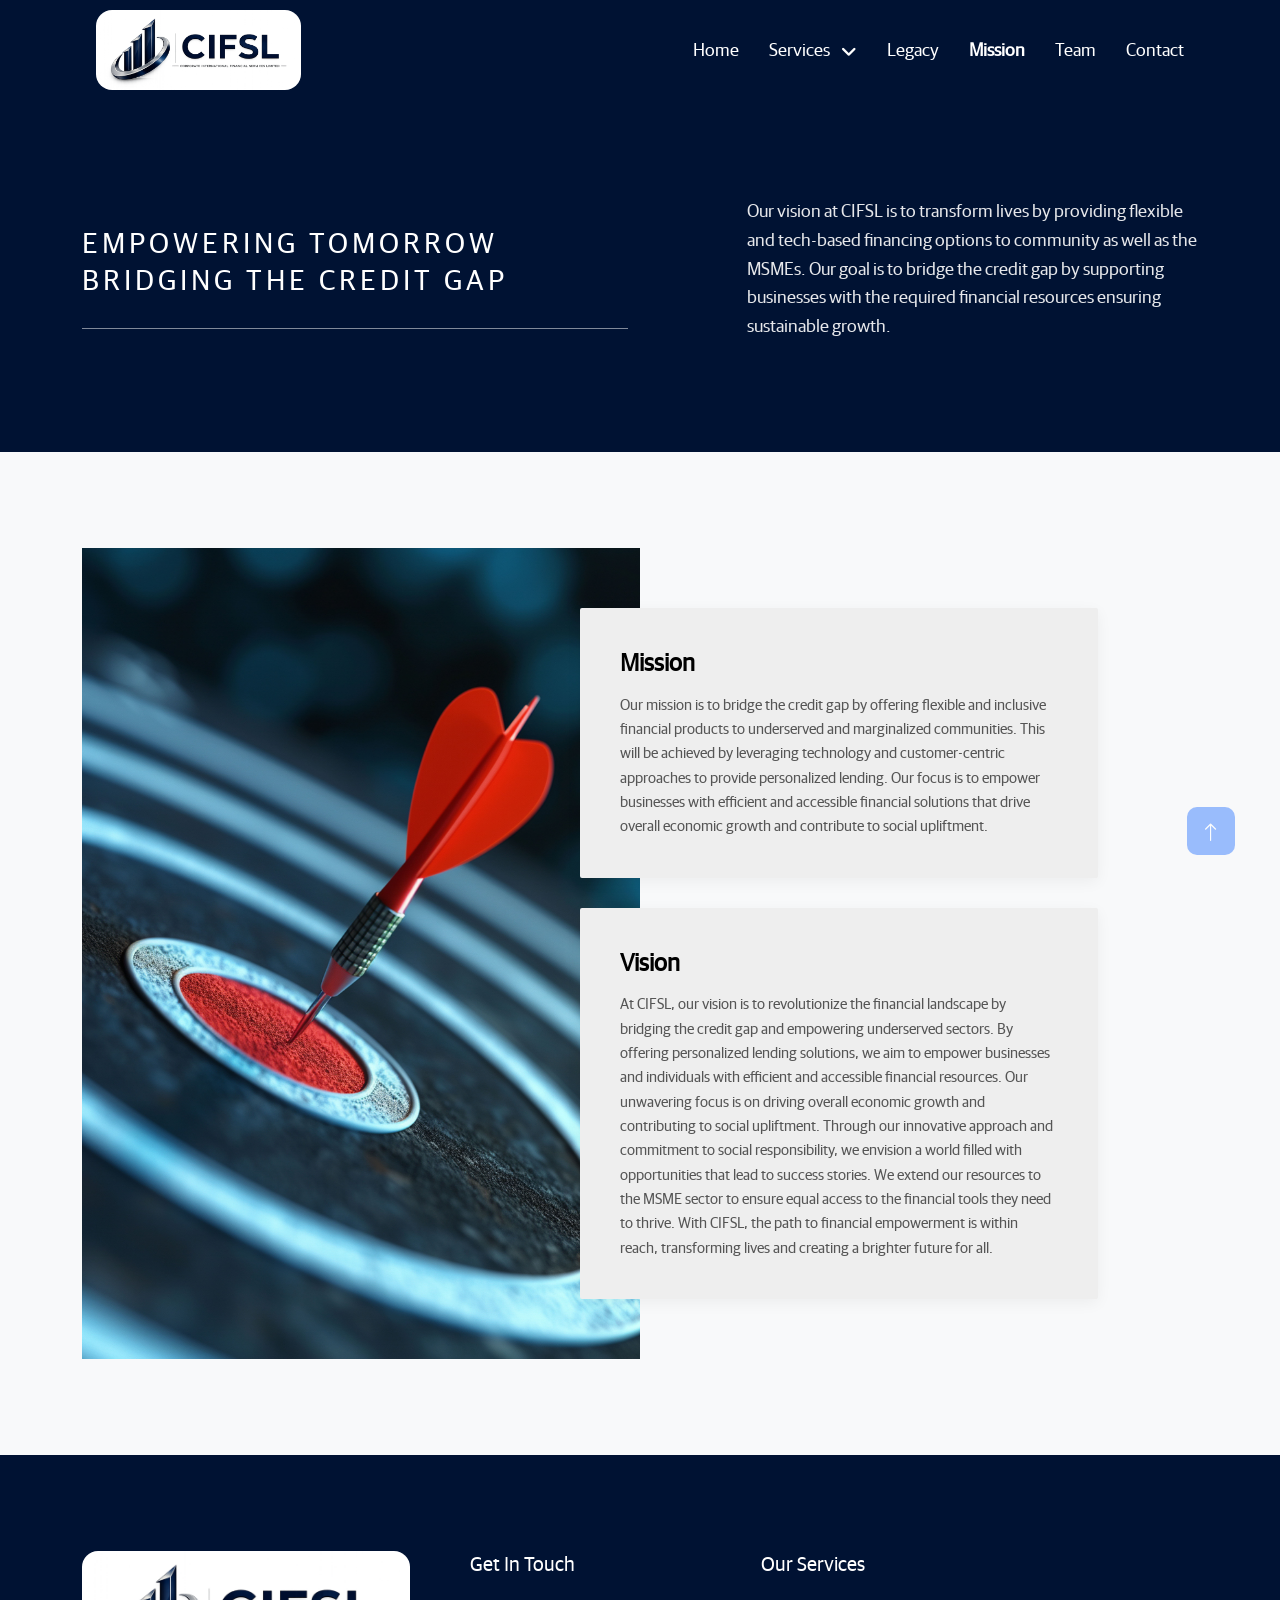
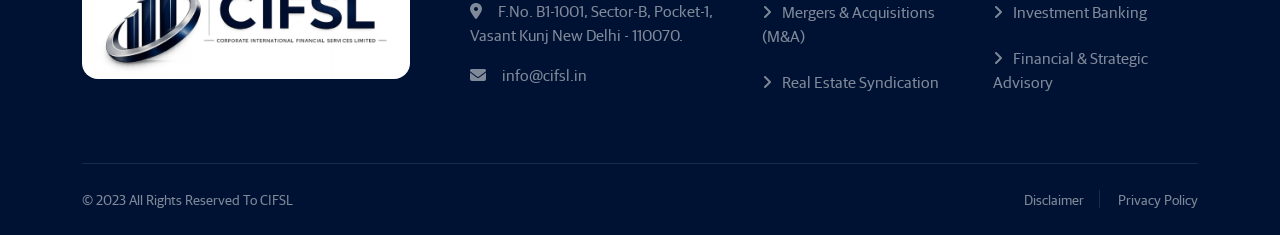
<file: mission.html>
<!DOCTYPE html>
<html lang="en">

<head>
    <meta charset="utf-8">
    <title>CIFSL</title>
    <meta content="width=device-width, initial-scale=1.0" name="viewport">
    <meta content="" name="keywords">
    <meta content="" name="description">

    <!-- Favicon -->
    <link href="img/favicon.ico" rel="icon">

    <!-- Google Web Fonts -->
    <link rel="preconnect" href="https://fonts.googleapis.com">
    <link rel="preconnect" href="https://fonts.gstatic.com" crossorigin>
    <link href="https://fonts.googleapis.com/css2?family=Open+Sans&family=Space+Grotesk&display=swap" rel="stylesheet">

    <!-- Icon Font Stylesheet -->
    <link href="https://cdnjs.cloudflare.com/ajax/libs/font-awesome/5.10.0/css/all.min.css" rel="stylesheet">
    <link href="https://cdn.jsdelivr.net/npm/bootstrap-icons@1.4.1/font/bootstrap-icons.css" rel="stylesheet">
    <link rel="stylesheet" href="https://cdnjs.cloudflare.com/ajax/libs/font-awesome/6.4.2/css/all.min.css">

    <!-- Libraries Stylesheet -->
    <link href="lib/animate/animate.min.css" rel="stylesheet">
    <link href="lib/owlcarousel/assets/owl.carousel.min.css" rel="stylesheet">

    <!-- Customized Bootstrap Stylesheet -->
    <link href="css/bootstrap.min.css" rel="stylesheet">

    <!-- Template Stylesheet -->
    <link href="css/style.css" rel="stylesheet">
    <style>
        .bg-navy {
            background-color: #002442;
        }
        
        .text-navy {
            color: #002442;
        }

        /* Section Spacing */
        .section-padding {
            padding: 80px 0;
        }

        /* Purpose Section Customizations */
        .purpose-border {
            border-left: 3px solid #000;
            padding-left: 20px;
            margin-bottom: 25px;
        }
        
        .section-heading {
            font-weight: 700;
            text-transform: uppercase;
            letter-spacing: 2px;
            margin-bottom: 40px;
        }

        /* Feature Cards (Dark Section) */
        .feature-img-container {
            width: 100%;
            height: 200px;
            overflow: hidden;
            margin-bottom: 20px;
        }
        .feature-img-container img {
            width: 100%;
            height: 100%;
            object-fit: cover;
        }

        .dark-card-subtitle {
            font-size: 0.8rem;
            font-weight: 700;
            text-transform: uppercase;
            margin-bottom: 10px;
            letter-spacing: 1px;
        }

        /* Focus Areas Grid */
        .focus-areas-grid {
            display: grid;
            grid-template-columns: repeat(3, 1fr);
            gap: 15px;
        }
        @media (max-width: 1200px) {
            .focus-areas-grid {
                grid-template-columns: repeat(4, 1fr);
            }
        }
        @media (max-width: 768px) {
            .focus-areas-grid {
                grid-template-columns: repeat(2, 1fr);
            }
        }
        
        .focus-card {
            background-color: white;
            padding: 30px 15px;
            text-align: center;
            height: 100%;
            transition: transform 0.3s ease;
        }
        .focus-card:hover {
            transform: translateY(-5px);
            box-shadow: 0 10px 20px rgba(0,0,0,0.2);
        }
        .focus-card i {
            font-size: 2.5rem;
            color: #0b1528;
            margin-bottom: 15px;
        }
        .focus-card p {
            font-size: 0.8rem;
            font-weight: 600;
            margin: 0;
        }

        /* Custom Styles for the Metrics Section */
        .metrics-section {
            padding: 60px 0;
            background-color: #ffffff; /* Clean white background */
            font-family: Arial, sans-serif;
        }
        
        .metrics-title {
            color: #03201f; /* Dark teal color for heading */
            font-weight: 700;
            font-size: 1.2rem;
            margin-bottom: 50px;
        }
        
        .stat-value {
            color: #0dcaf0 !important; /* Light cyan/teal color for numbers */
            font-weight: 700;
            font-size: 2.2rem;
            margin-bottom: 8px;
        }
        
        .stat-label {
            color: #6c757d ; /* Muted gray for text below numbers */
            font-size: 0.9rem;
            font-weight: 500;
        }
        
    </style>
</head>

<body>
    <!-- Spinner Start -->
    <div id="spinner"
        class="show bg-white position-fixed translate-middle w-100 vh-100 top-50 start-50 d-flex align-items-center justify-content-center">
        <div class="spinner-grow text-primary" style="width: 3rem; height: 3rem;" role="status">
            <span class="sr-only">Loading...</span>
        </div>
    </div>
    <!-- Spinner End -->

    <!-- Navbar Start -->
    <div class="container-fluid sticky-top px-md-5 bg-dark">
        <div class="container-fluid px-md-5">
            <nav class="navbar navbar-expand-lg navbar-light">
                <img src="./banner/logo/group.png" alt="" class="img-fluid head-log">
                <!-- <a href="index.html" class="navbar-brand" style="visibility: hidden;">
                    <h1>iSTUDIO</h1>
                </a> -->
                <button type="button" class="navbar-toggler ms-auto me-0" data-bs-toggle="collapse"
                    data-bs-target="#navbarCollapse">
                    <span class="navbar-toggler-icon"></span>
                </button>
                <div class="collapse navbar-collapse" id="navbarCollapse">
                    <div class="navbar-nav ms-auto">
                        <a href="index.html" class="nav-item nav-link ">Home</a>
                        <div class="nav-item dropdown d-none">
                            <a href="#!" class="nav-link dropdown-toggle" data-bs-toggle="dropdown">Services</a>
                            <div class="dropdown-menu bg-light mt-2">
                                <a href="./ma.html" class="dropdown-item">Mergers & Acquisitions (M&A) Consulting</a>
                                <a href="./real.html" class="dropdown-item">Real Estate Syndication & Financial & Strategic Advisory</a>
                                <a href="./invest.html" class="dropdown-item">Investment Banking</a>
                                <a href="./finance.html" class="dropdown-item">Financial & Strategic Advisory</a>
                            </div>
                        </div>
                        <li class="nav-item dropdown position-static">
                            <a class="nav-link dropdown-toggle" href="#" data-bs-toggle="dropdown">
                                Services
                            </a>
                        
                            <div class="dropdown-menu w-100 mt-0 border-0 shadow">
                                <div class="container-fluid py-4">
                                    <div class="row">

                                        <div class="col-md-4 ps-md-5">
                                            <img src="./img/newsletter.jpg" alt="" class="img-fluid">
                                        </div>

                                        <div class="col-md-2"></div>
                        
                                        <div class="col-md-3">
                                            <h6 class="fw-bold pt-3 pt-md-0">Corporate Advisory</h6>
                                            <a href="./ma.html" class="dropdown-item ps-0">Mergers & Acquisitions Consulting</a>
                                            <a href="./invest.html" class="dropdown-item ps-0">Investment Banking</a>
                                        </div>
                        
                                        <div class="col-md-3">
                                            <h6 class="fw-bold pt-3 pt-md-0">Investment Solutions</h6>
                                            <a href="./real.html" class="dropdown-item ps-0">Real Estate Syndication</a>
                                            <a href="./finance.html" class="dropdown-item ps-0">Financial & Strategic Advisory</a>
                                        </div>
                        
                                        <div class="col-md-2 d-none">
                                            <h6 class="fw-bold">Strategic Services</h6>
                                            <a href="./finance.html" class="dropdown-item ps-0">Financial Advisory</a>
                                            <a href="./finance.html" class="dropdown-item ps-0">Strategic Advisory</a>
                                        </div>
                    
                        
                                    </div>
                                </div>
                            </div>
                        </li>
                        <a href="./legacy.html" class="nav-item nav-link">Legacy</a>
                        <a href="./mission.html" class="nav-item nav-link active">Mission</a>
                        <a href="./team.html" class="nav-item nav-link">Team</a>
                        <a href="./contact.html" class="nav-item nav-link">Contact</a>
                    </div>
                </div>
            </nav>
        </div>
    </div>
    <!-- Navbar End -->
     
    <style>
    .strategic-section {
        background-color: #f8f9fa; /* Light background for the right side */
        overflow: hidden;
    }

    .image-container {
        background-size: cover;
        background-position: center;
        min-height: 600px;
    }

    .content-wrapper {
        padding: 60px 20px;
        display: flex;
        flex-direction: column;
        gap: 30px;
        /* Pulls content slightly over the image on large screens */
        position: relative;
        z-index: 2;
    }

    @media (min-width: 992px) {
        .content-wrapper {
            margin-left: -80px; /* This creates the overlap effect */
        }
    }

    .content-box {
        background: #eeeeee; /* Light grey box color from image */
        padding: 40px;
        box-shadow: 0 4px 15px rgba(0,0,0,0.05);
        border-radius: 2px;
    }

    .content-box h3 {
        font-weight: 700;
        font-size: 1.5rem;
        margin-bottom: 15px;
        color: #000;
    }

    .content-box .summary {
        font-weight: 600;
        margin-bottom: 15px;
        color: #333;
    }

    .content-box p {
        font-size: 0.95rem;
        line-height: 1.6;
        color: #555;
        margin-bottom: 0;
    }
</style>

<section class="returns-section py-5">
    <div class="container py-lg-5">
        <div class="row align-items-center">
            <div class="col-lg-6 mb-4 mb-lg-0">
                <h1 class="display-title text-white">
                    EMPOWERING TOMORROW <br> BRIDGING THE CREDIT GAP
                </h1>
                <div class="accent-line"></div>
            </div>

            <div class="col-lg-5 offset-lg-1">
                <div class="description-text">
                    <p>Our vision at CIFSL is to transform lives by providing flexible and tech-based financing options to community as well as the MSMEs. Our goal is to bridge the credit gap by supporting businesses with the required financial resources ensuring sustainable growth.</p>
                    
                </div>
            </div>
        </div>
    </div>
</section>

    <section class="strategic-section">
    <div class="container py-5 my-md-5">
        <div class="row g-0 align-items-stretch">
            <div class="col-lg-6 d-lg-block image-container" 
                 style="background-image: url('./banner/mission.jpg');">
            </div>

            <div class="col-lg-6 content-wrapper">
                
                <div class="content-box">
                    <h3>Mission</h3>
                    <p>Our mission is to bridge the credit gap by offering flexible and inclusive financial products to underserved and marginalized communities. This will be achieved by leveraging technology and customer-centric approaches to provide personalized lending. Our focus is to empower businesses with efficient and accessible financial solutions that drive overall economic growth and contribute to social upliftment.</p>
                </div>

                <div class="content-box">
                    <h3>Vision</h3>
                    <p>At CIFSL, our vision is to revolutionize the financial landscape by bridging the credit gap and empowering underserved sectors. By offering personalized lending solutions, we aim to empower businesses and individuals with efficient and accessible financial resources. Our unwavering focus is on driving overall economic growth and contributing to social upliftment. Through our innovative approach and commitment to social responsibility, we envision a world filled with opportunities that lead to success stories. We extend our resources to the MSME sector to ensure equal access to the financial tools they need to thrive. With CIFSL, the path to financial empowerment is within reach, transforming lives and creating a brighter future for all.</p>
                </div>


            </div>
        </div>
    </div>
    </section>


    <!-- Footer Start -->
    <div class="container-fluid bg-dark text-white-50 footer pt-5">
        <div class="container py-5">
            <div class="row g-5">
                <div class="col-md-6 col-lg-4 wow text-center text-md-start fadeIn" data-wow-delay="0.1s">
                    <img src="./banner/logo/group.png" alt="" style="height: 8rem; border-radius: 1rem;">
                    <a href="index.html" class="d-inline-block mb-3 d-none">
                        <h1 class="text-white">iSTUDIO</h1>
                    </a>
                    <p class="mb-0 d-none">Tempor erat elitr rebum at clita. Diam dolor diam ipsum et tempor sit. Aliqu diam
                        amet diam et eos labore. Clita erat ipsum et lorem et sit, sed stet no labore lorem sit. Sanctus
                        clita duo justo et tempor</p>
                </div>
                <div class="col-md-6 col-lg-3 wow fadeIn pad-fot" data-wow-delay="0.3s">
                    <h5 class="text-white mb-4">Get In Touch</h5>
                    <p><i class="fa fa-map-marker-alt me-3"></i>F.No. B1-1001, Sector-B, Pocket-1,
                    Vasant Kunj New Delhi - 110070.</p>
                    <p class="d-none"><i class="fa fa-phone-alt me-3"></i>+012 345 67890</p>
                    <p><i class="fa fa-envelope me-3"></i>info@cifsl.in</p>
                    <div class="d-flex pt-2 d-none">
                        <a class="btn btn-outline-primary btn-square border-2 me-2" href="#!"><i
                                class="fab fa-twitter"></i></a>
                        <a class="btn btn-outline-primary btn-square border-2 me-2" href="#!"><i
                                class="fab fa-facebook-f"></i></a>
                        <a class="btn btn-outline-primary btn-square border-2 me-2" href="#!"><i
                                class="fab fa-youtube"></i></a>
                        <a class="btn btn-outline-primary btn-square border-2 me-2" href="#!"><i
                                class="fab fa-instagram"></i></a>
                        <a class="btn btn-outline-primary btn-square border-2 me-2" href="#!"><i
                                class="fab fa-linkedin-in"></i></a>
                    </div>
                </div>
                <div class="col-md-6 col-lg-3 wow fadeIn d-none" data-wow-delay="0.5s">
                    <h5 class="text-white mb-4">Popular Link</h5>
                    <a class="btn btn-link" href="#!">About Us</a>
                    <a class="btn btn-link" href="#!">Contact Us</a>
                    <a class="btn btn-link" href="#!">Privacy Policy</a>
                    <a class="btn btn-link" href="#!">Terms & Condition</a>
                    <a class="btn btn-link" href="#!">Career</a>
                </div>
                <div class="col-md-6 col-lg-5 wow fadeIn pad-fot" data-wow-delay="0.7s">
                    <h5 class="text-white mb-4">Our Services</h5>
                    <div class="row">
                        <div class="col-md-6">
                            <a class="btn btn-link" href="./ma.html">Mergers & Acquisitions (M&A)</a>
                    <a class="btn btn-link" href="./real.html">Real Estate Syndication</a>
                        </div>
                        <div class="col-md-6">
                             <a class="btn btn-link" href="./invest.html">Investment Banking</a>
                    <a class="btn btn-link" href="./finance.html">Financial & Strategic Advisory</a>
                        </div>
                    </div>
                    
                </div>
            </div>
        </div>
        <div class="container wow fadeIn" data-wow-delay="0.1s">
            <div class="copyright">
                <div class="row">
                    <div class="col-md-6 text-center text-md-start mb-3 mb-md-0">
                        &copy; <a class="" href="#">2023 All Rights Reserved To CIFSL</a>
                    </div>
                    <div class="col-md-6 text-center text-md-end">
                        <div class="footer-menu">
                            <!-- <a href="#!">Home</a> -->
                            <a href="./disclaimer.html">Disclaimer</a>
                            <a href="./privacy.html">Privacy Policy</a>
                            <!-- <a href="#!">FAQs</a> -->
                        </div>
                    </div>
                </div>
            </div>
        </div>
    </div>
    <!-- Footer End -->


    <!-- Back to Top -->
    <a href="#!" class="btn btn-lg btn-lg-square back-to-top rounded-1 topa" style="background-color: #2471ff !important; color: #fff;"><i class="bi bi-arrow-up"></i></a>


    <!-- JavaScript Libraries -->
    <script src="https://ajax.googleapis.com/ajax/libs/jquery/3.6.1/jquery.min.js"></script>
    <script src="https://cdn.jsdelivr.net/npm/bootstrap@5.0.0/dist/js/bootstrap.bundle.min.js"></script>
    <script src="lib/wow/wow.min.js"></script>
    <script src="lib/easing/easing.min.js"></script>
    <script src="lib/waypoints/waypoints.min.js"></script>
    <script src="lib/owlcarousel/owl.carousel.min.js"></script>

    <!-- Template Javascript -->
    <script src="js/main.js"></script>
</body>

</html>
</file>
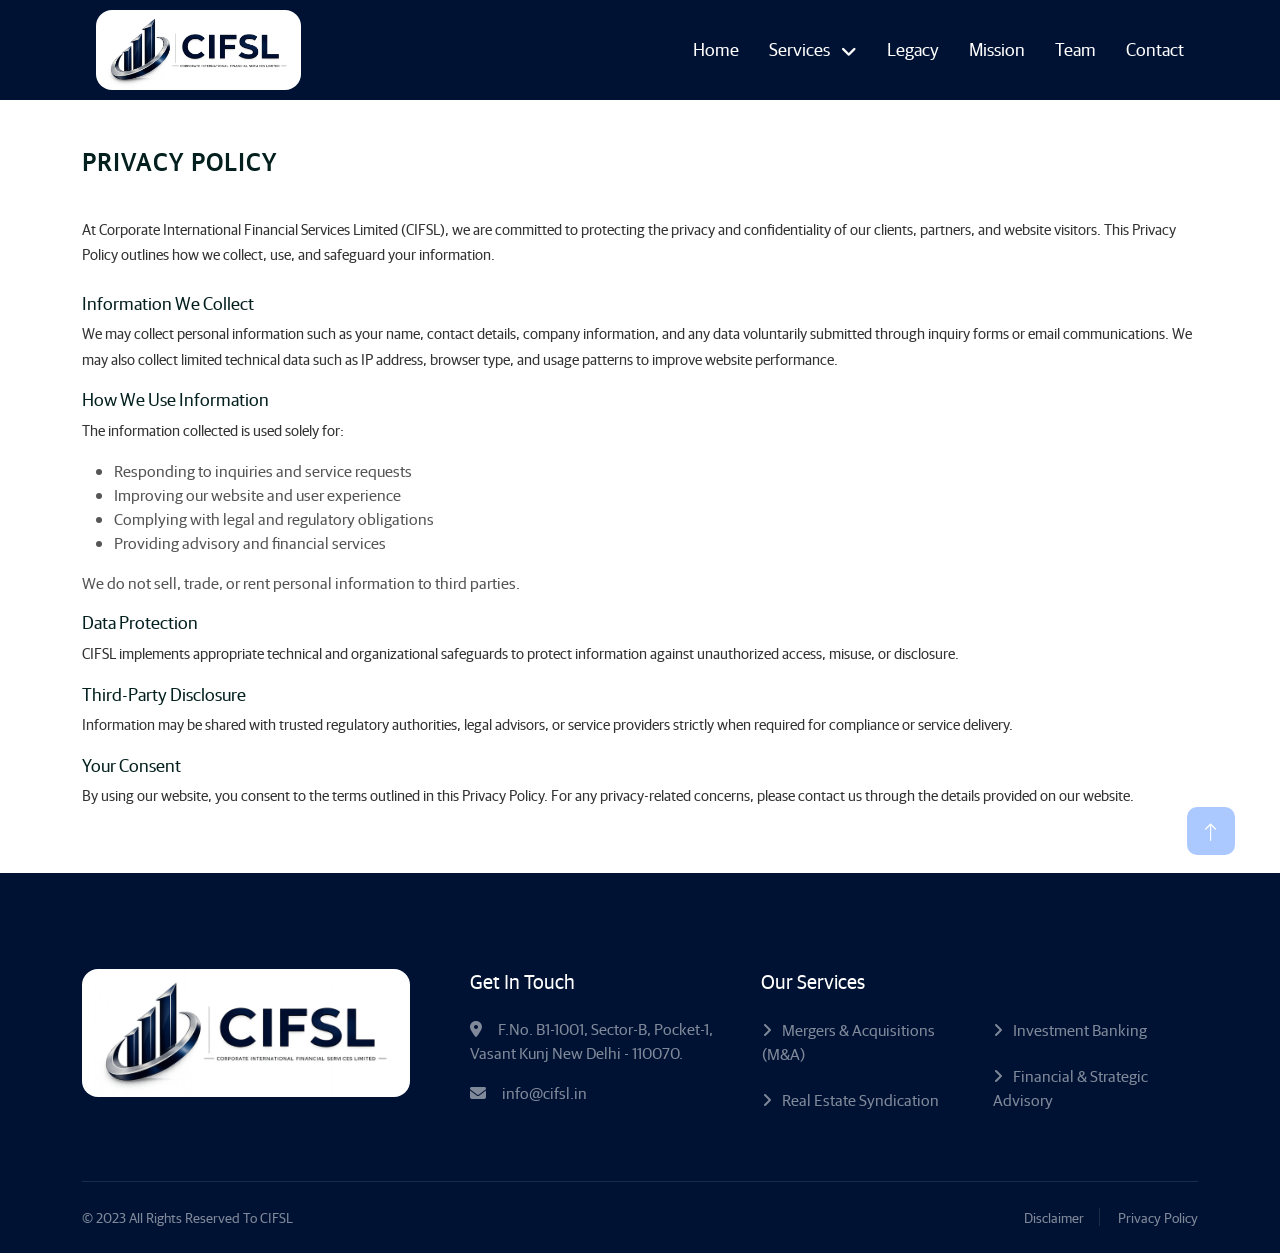
<file: privacy.html>
<!DOCTYPE html>
<html lang="en">

<head>
    <meta charset="utf-8">
    <title>CIFSL</title>
    <meta content="width=device-width, initial-scale=1.0" name="viewport">
    <meta content="" name="keywords">
    <meta content="" name="description">

    <!-- Favicon -->
    <link href="img/favicon.ico" rel="icon">

    <!-- Google Web Fonts -->
    <link rel="preconnect" href="https://fonts.googleapis.com">
    <link rel="preconnect" href="https://fonts.gstatic.com" crossorigin>
    <link href="https://fonts.googleapis.com/css2?family=Open+Sans&family=Space+Grotesk&display=swap" rel="stylesheet">

    <!-- Icon Font Stylesheet -->
    <link href="https://cdnjs.cloudflare.com/ajax/libs/font-awesome/5.10.0/css/all.min.css" rel="stylesheet">
    <link href="https://cdn.jsdelivr.net/npm/bootstrap-icons@1.4.1/font/bootstrap-icons.css" rel="stylesheet">
    <link rel="stylesheet" href="https://cdnjs.cloudflare.com/ajax/libs/font-awesome/6.4.2/css/all.min.css">

    <!-- Libraries Stylesheet -->
    <link href="lib/animate/animate.min.css" rel="stylesheet">
    <link href="lib/owlcarousel/assets/owl.carousel.min.css" rel="stylesheet">

    <!-- Customized Bootstrap Stylesheet -->
    <link href="css/bootstrap.min.css" rel="stylesheet">

    <!-- Template Stylesheet -->
    <link href="css/style.css" rel="stylesheet">
    <style>
        .bg-navy {
            background-color: #002442;
        }
        
        .text-navy {
            color: #002442;
        }

        /* Section Spacing */
        .section-padding {
            padding: 80px 0;
        }

        /* Purpose Section Customizations */
        .purpose-border {
            border-left: 3px solid #000;
            padding-left: 20px;
            margin-bottom: 25px;
        }
        
        .section-heading {
            font-weight: 700;
            text-transform: uppercase;
            letter-spacing: 2px;
            margin-bottom: 40px;
        }

        /* Feature Cards (Dark Section) */
        .feature-img-container {
            width: 100%;
            height: 200px;
            overflow: hidden;
            margin-bottom: 20px;
        }
        .feature-img-container img {
            width: 100%;
            height: 100%;
            object-fit: cover;
        }

        .dark-card-subtitle {
            font-size: 0.8rem;
            font-weight: 700;
            text-transform: uppercase;
            margin-bottom: 10px;
            letter-spacing: 1px;
        }

        /* Focus Areas Grid */
        .focus-areas-grid {
            display: grid;
            grid-template-columns: repeat(3, 1fr);
            gap: 15px;
        }
        @media (max-width: 1200px) {
            .focus-areas-grid {
                grid-template-columns: repeat(4, 1fr);
            }
        }
        @media (max-width: 768px) {
            .focus-areas-grid {
                grid-template-columns: repeat(2, 1fr);
            }
        }
        
        .focus-card {
            background-color: white;
            padding: 30px 15px;
            text-align: center;
            height: 100%;
            transition: transform 0.3s ease;
        }
        .focus-card:hover {
            transform: translateY(-5px);
            box-shadow: 0 10px 20px rgba(0,0,0,0.2);
        }
        .focus-card i {
            font-size: 2.5rem;
            color: #0b1528;
            margin-bottom: 15px;
        }
        .focus-card p {
            font-size: 0.8rem;
            font-weight: 600;
            margin: 0;
        }

        /* Custom Styles for the Metrics Section */
        .metrics-section {
            padding: 60px 0;
            background-color: #ffffff; /* Clean white background */
            font-family: Arial, sans-serif;
        }
        
        .metrics-title {
            color: #03201f; /* Dark teal color for heading */
            font-weight: 700;
            font-size: 1.2rem;
            margin-bottom: 50px;
        }
        
        .stat-value {
            color: #0dcaf0 !important; /* Light cyan/teal color for numbers */
            font-weight: 700;
            font-size: 2.2rem;
            margin-bottom: 8px;
        }
        
        .stat-label {
            color: #6c757d ; /* Muted gray for text below numbers */
            font-size: 0.9rem;
            font-weight: 500;
        }
        
    </style>
</head>

<body>
    <!-- Spinner Start -->
    <div id="spinner"
        class="show bg-white position-fixed translate-middle w-100 vh-100 top-50 start-50 d-flex align-items-center justify-content-center">
        <div class="spinner-grow text-primary" style="width: 3rem; height: 3rem;" role="status">
            <span class="sr-only">Loading...</span>
        </div>
    </div>
    <!-- Spinner End -->

    <!-- Navbar Start -->
    <div class="container-fluid sticky-top px-md-5 bg-dark">
        <div class="container-fluid px-md-5">
            <nav class="navbar navbar-expand-lg navbar-light">
                <img src="./banner/logo/group.png" alt="" class="img-fluid head-log">
                <!-- <a href="index.html" class="navbar-brand" style="visibility: hidden;">
                    <h1>iSTUDIO</h1>
                </a> -->
                <button type="button" class="navbar-toggler ms-auto me-0" data-bs-toggle="collapse"
                    data-bs-target="#navbarCollapse">
                    <span class="navbar-toggler-icon"></span>
                </button>
                <div class="collapse navbar-collapse" id="navbarCollapse">
                    <div class="navbar-nav ms-auto">
                        <a href="index.html" class="nav-item nav-link ">Home</a>
                        <div class="nav-item dropdown d-none">
                            <a href="#!" class="nav-link dropdown-toggle" data-bs-toggle="dropdown">Services</a>
                            <div class="dropdown-menu bg-light mt-2">
                                <a href="./ma.html" class="dropdown-item">Mergers & Acquisitions (M&A) Consulting</a>
                                <a href="./real.html" class="dropdown-item">Real Estate Syndication & Financial & Strategic Advisory</a>
                                <a href="./invest.html" class="dropdown-item">Investment Banking</a>
                                <a href="./finance.html" class="dropdown-item">Financial & Strategic Advisory</a>
                            </div>
                        </div>
                        <li class="nav-item dropdown position-static">
                            <a class="nav-link dropdown-toggle" href="#" data-bs-toggle="dropdown">
                                Services
                            </a>
                        
                            <div class="dropdown-menu w-100 mt-0 border-0 shadow">
                                <div class="container-fluid py-4">
                                    <div class="row">

                                        <div class="col-md-4 ps-md-5">
                                            <img src="./img/newsletter.jpg" alt="" class="img-fluid">
                                        </div>

                                        <div class="col-md-2"></div>
                        
                                        <div class="col-md-3">
                                            <h6 class="fw-bold pt-3 pt-md-0">Corporate Advisory</h6>
                                            <a href="./ma.html" class="dropdown-item ps-0 ">Mergers & Acquisitions Consulting</a>
                                            <a href="./invest.html" class="dropdown-item ps-0">Investment Banking</a>
                                        </div>
                        
                                        <div class="col-md-3">
                                            <h6 class="fw-bold pt-3 pt-md-0">Investment Solutions</h6>
                                            <a href="./real.html" class="dropdown-item ps-0">Real Estate Syndication</a>
                                            <a href="./finance.html" class="dropdown-item ps-0">Financial & Strategic Advisory</a>
                                        </div>
                        
                                        <div class="col-md-2 d-none">
                                            <h6 class="fw-bold">Strategic Services</h6>
                                            <a href="./finance.html" class="dropdown-item ps-0">Financial Advisory</a>
                                            <a href="./finance.html" class="dropdown-item ps-0">Strategic Advisory</a>
                                        </div>
                    
                        
                                    </div>
                                </div>
                            </div>
                        </li>
                        <a href="./legacy.html" class="nav-item nav-link">Legacy</a>
                        <a href="./mission.html" class="nav-item nav-link ">Mission</a>
                        <a href="./team.html" class="nav-item nav-link">Team</a>
                        <a href="./contact.html" class="nav-item nav-link">Contact</a>
                    </div>
                </div>
            </nav>
        </div>
    </div>
    <!-- Navbar End -->


    <style>
        
    
        .program-section h3 {
            font-size: 26px;
        }
    
        .program-section p {
            font-size: 15px;
            line-height: 1.7;
            color: #333;
        }

        .sub-head{
            font-size: 18px !important;
            font-weight: 400;
        }
    
        @media (max-width: 991px) {
            .border-start {
                border-left: none !important;
                border-top: 1px solid #ddd;
                padding-top: 30px;
                margin-top: 30px;
            }
        }
    </style>

    <section class="program-section py-5">
        <div class="container">
            <div class="row align-items-start">
    
                <h2 class="section-heading fs-4">Privacy POlicy</h2>
    
    
                <!-- RIGHT SIDE -->
                <div class="col-lg-12 ps-lg-12">
    
                    <div class="mb-4">
                        <!-- <h2 class="sub-head fs-4 mb-2">Commercial Real Estate (CRE) Opportunity Analysis:</h2> -->
                        <p>
                            At Corporate International Financial Services Limited (CIFSL), we are committed to protecting the privacy and confidentiality of our clients, partners, and website visitors. This Privacy Policy outlines how we collect, use, and safeguard your information.
                        </p>
                    </div>
    
                    <div>
                        <h2 class="sub-head fs-4 mb-2">Information We Collect </h2>
                        <p>
                             We may collect personal information such as your name, contact details, company information, and any data voluntarily submitted through inquiry forms or email communications. We may also collect limited technical data such as IP address, browser type, and usage patterns to improve website performance.
                        </p>
                    </div>
                    <div>
                        <h2 class="sub-head fs-4 mb-2">How We Use Information</h2>
                        <p>
                            The information collected is used solely for:
                        <ul>
                            <li>
                                Responding to inquiries and service requests
                            </li>
                            <li>
                                Improving our website and user experience
                            </li>
                            <li>
                    
                                Complying with legal and regulatory obligations
                            </li>
                            <li>
                                Providing advisory and financial services
                            </li>
                        </ul>
                    
                    
                        We do not sell, trade, or rent personal information to third parties.
                        </p>
                    </div>
                    <div>
                        <h2 class="sub-head fs-4 mb-2">Data Protection </h2>
                        <p>
                            CIFSL implements appropriate technical and organizational safeguards to protect information against unauthorized access, misuse, or disclosure.
                        </p>
                    </div>

                    <div>
                        <h2 class="sub-head fs-4 mb-2">Third-Party Disclosure  </h2>
                        <p>
                             Information may be shared with trusted regulatory authorities, legal advisors, or service providers strictly when required for compliance or service delivery.
                        </p>
                    </div>

                    <div>
                        <h2 class="sub-head fs-4 mb-2">Your Consent </h2>
                        <p>
                            By using our website, you consent to the terms outlined in this Privacy Policy.
                    
                            For any privacy-related concerns, please contact us through the details provided on our website.
                        </p>
                    </div>
    
                </div>
    
            </div>
        </div>
        
    </section>

    <!-- Footer Start -->
    <div class="container-fluid bg-dark text-white-50 footer pt-5">
        <div class="container py-5">
            <div class="row g-5">
                <div class="col-md-6 col-lg-4 wow text-center text-md-start fadeIn" data-wow-delay="0.1s">
                    <img src="./banner/logo/group.png" alt="" style="height: 8rem; border-radius: 1rem;">
                    <a href="index.html" class="d-inline-block mb-3 d-none">
                        <h1 class="text-white">iSTUDIO</h1>
                    </a>
                    <p class="mb-0 d-none">Tempor erat elitr rebum at clita. Diam dolor diam ipsum et tempor sit. Aliqu diam
                        amet diam et eos labore. Clita erat ipsum et lorem et sit, sed stet no labore lorem sit. Sanctus
                        clita duo justo et tempor</p>
                </div>
                <div class="col-md-6 col-lg-3 wow fadeIn pad-fot" data-wow-delay="0.3s">
                    <h5 class="text-white mb-4">Get In Touch</h5>
                    <p><i class="fa fa-map-marker-alt me-3"></i>F.No. B1-1001, Sector-B, Pocket-1,
                    Vasant Kunj New Delhi - 110070.</p>
                    <p class="d-none"><i class="fa fa-phone-alt me-3"></i>+012 345 67890</p>
                    <p><i class="fa fa-envelope me-3"></i>info@cifsl.in</p>
                    <div class="d-flex pt-2 d-none">
                        <a class="btn btn-outline-primary btn-square border-2 me-2" href="#!"><i
                                class="fab fa-twitter"></i></a>
                        <a class="btn btn-outline-primary btn-square border-2 me-2" href="#!"><i
                                class="fab fa-facebook-f"></i></a>
                        <a class="btn btn-outline-primary btn-square border-2 me-2" href="#!"><i
                                class="fab fa-youtube"></i></a>
                        <a class="btn btn-outline-primary btn-square border-2 me-2" href="#!"><i
                                class="fab fa-instagram"></i></a>
                        <a class="btn btn-outline-primary btn-square border-2 me-2" href="#!"><i
                                class="fab fa-linkedin-in"></i></a>
                    </div>
                </div>
                <div class="col-md-6 col-lg-3 wow fadeIn d-none" data-wow-delay="0.5s">
                    <h5 class="text-white mb-4">Popular Link</h5>
                    <a class="btn btn-link" href="#!">About Us</a>
                    <a class="btn btn-link" href="#!">Contact Us</a>
                    <a class="btn btn-link" href="#!">Privacy Policy</a>
                    <a class="btn btn-link" href="#!">Terms & Condition</a>
                    <a class="btn btn-link" href="#!">Career</a>
                </div>
                <div class="col-md-6 col-lg-5 wow fadeIn pad-fot" data-wow-delay="0.7s">
                    <h5 class="text-white mb-4">Our Services</h5>
                    <div class="row">
                        <div class="col-md-6">
                            <a class="btn btn-link" href="./ma.html">Mergers & Acquisitions (M&A)</a>
                    <a class="btn btn-link" href="./real.html">Real Estate Syndication</a>
                        </div>
                        <div class="col-md-6">
                             <a class="btn btn-link" href="./invest.html">Investment Banking</a>
                    <a class="btn btn-link" href="./finance.html">Financial & Strategic Advisory</a>
                        </div>
                    </div>
                    
                </div>
            </div>
        </div>
        <div class="container wow fadeIn" data-wow-delay="0.1s">
            <div class="copyright">
                <div class="row">
                    <div class="col-md-6 text-center text-md-start mb-3 mb-md-0">
                        &copy; <a class="" href="#">2023 All Rights Reserved To CIFSL</a>
                    </div>
                    <div class="col-md-6 text-center text-md-end">
                        <div class="footer-menu">
                            <!-- <a href="#!">Home</a> -->
                            <a href="./disclaimer.html">Disclaimer</a>
                            <a href="./privacy.html">Privacy Policy</a>
                            <!-- <a href="#!">FAQs</a> -->
                        </div>
                    </div>
                </div>
            </div>
        </div>
    </div>
    <!-- Footer End -->


    <!-- Back to Top -->
    <a href="#!" class="btn btn-lg btn-lg-square back-to-top rounded-1 topa" style="background-color: #2471ff !important; color: #fff;"><i class="bi bi-arrow-up"></i></a>


    <!-- JavaScript Libraries -->
    <script src="https://ajax.googleapis.com/ajax/libs/jquery/3.6.1/jquery.min.js"></script>
    <script src="https://cdn.jsdelivr.net/npm/bootstrap@5.0.0/dist/js/bootstrap.bundle.min.js"></script>
    <script src="lib/wow/wow.min.js"></script>
    <script src="lib/easing/easing.min.js"></script>
    <script src="lib/waypoints/waypoints.min.js"></script>
    <script src="lib/owlcarousel/owl.carousel.min.js"></script>

    <!-- Template Javascript -->
    <script src="js/main.js"></script>
</body>

</html>
</file>
<file: css/style.css>
@font-face {
    font-family: 'MyCustomFont';
    src: url('../fonts/guardian-sans-regular.woff2') format('woff2');
    font-weight: normal;
    font-style: normal;
}

p,div,a,h1,h2,h3,h4,h5,h6, .btn, .nav-link, .dropdown-item {
    font-family: 'MyCustomFont', sans-serif !important;
}

/********** Template CSS **********/

/* html,body{
    overflow-x: hidden;
} */

/*** Spinner ***/
#spinner {
    opacity: 0;
    visibility: hidden;
    transition: opacity .5s ease-out, visibility 0s linear .5s;
    z-index: 99999;
}

#spinner.show {
    transition: opacity .5s ease-out, visibility 0s linear 0s;
    visibility: visible;
    opacity: 1;
}

.back-to-top {
    position: fixed;
    display: none;
    right: 45px;
    bottom: 45px;
    z-index: 99;
}

/*** Button ***/
.btn {
    transition: .5s;
}

.btn-square {
    width: 38px;
    height: 38px;
}

.btn-sm-square {
    width: 32px;
    height: 32px;
}

.btn-lg-square {
    width: 48px;
    height: 48px;
}

.btn-square,
.btn-sm-square,
.btn-lg-square {
    padding: 0;
    display: flex;
    align-items: center;
    justify-content: center;
    font-weight: normal;
}


/*** Navbar ***/
.sticky-top {
    top: -150px;
    transition: .5s;
}

.head-log{
    height: 5rem; 
    border-radius: 1rem 1rem 1rem 1rem;
}

.navbar {
    padding-top: 10px;
    padding-bottom: 10px;
    font-family: "Space Grotesk", sans-serif;
    font-size: 18px;
}

.navbar .navbar-nav .nav-link {
    margin-left: 30px;
    padding: 0;
    outline: none;
    color: #fff;
}

.navbar .navbar-nav .nav-link:hover,
.navbar .navbar-nav .nav-link.active {
    color: #fff;
    font-weight: 600;
}

.navbar .dropdown-toggle::after {
    border: none;
    content: "\f107";
    font-family: "Font Awesome 5 Free";
    font-weight: 900;
    vertical-align: middle;
    margin-left: 8px;
}

.navbar .dropdown-menu .dropdown-item:hover,
.navbar .dropdown-menu .dropdown-item.active {
    color: var(--bs-white);
    background: var(--bs-primary);
    padding-left: 10px !important;
}

.navbar .dropdown-menu {
    left: 0;
    right: 0;
    border-radius: 10px;
}

@media (max-width: 991.98px) {
    .navbar .navbar-nav .nav-link  {
        margin-left: 0;
        padding: 10px 0;
    }
}

@media (min-width: 992px) {
    .navbar .nav-item .dropdown-menu {
        display: block;
        border: none;
        margin-top: 0;
        top: 150%;
        opacity: 0;
        visibility: hidden;
        transition: .5s;
    }

    .navbar .nav-item:hover .dropdown-menu {
        top: 100%;
        visibility: visible;
        transition: .5s;
        opacity: 1;
    }
}


/*** Hero Header ***/

.returns-section {
        background-color: #001233; /* Deep navy blue background */
        color: #ffffff;
        font-family: 'Montserrat', sans-serif; /* Recommended font for this style */
    }

    .display-title {
        font-weight: 400;
        letter-spacing: 4px;
        line-height: 1.3;
        font-size: 1.8rem;
        text-transform: uppercase;
        /* width: 620px; */
    }

    .accent-line {
        width: 100%;
        height: 1px;
        background-color: rgba(255, 255, 255, 0.5);
        margin-top: 30px;
    }

    .description-text p {
        font-size: 18px;
        line-height: 1.6;
        font-weight: 300;
        color: rgba(255, 255, 255, 0.9);
    }

    @media (max-width: 991px) {
        .display-title {
            font-size: 1.8rem;
        }
    }

.hero-header {
    margin-top: -100px;
    padding-top: 150px;
    position: relative; 
    overflow: hidden;  
    height: 105vh; 
}

.hero-video {
    position: absolute;
    top: 0;
    left: 0;
    width: 100%;
    height: 100%;
    object-fit: cover; 
    z-index: 0;
}

.dropdown-item{
    margin: 10px 0;
}

.hero-overlay {
    position: absolute;
    top: 0;
    left: 0;
    width: 100%;
    height: 100%;
    background: rgba(0, 0, 0, 0.4); 
    z-index: 1;
}

.hero-content {
    z-index: 2; 
}
/* .hero-header {
    margin-top: -100px;
    padding-top: 150px;
    background: url(../img/hero-bg.jpg) top center no-repeat;
    background-size: cover;
} */

.hero-header .breadcrumb-item+.breadcrumb-item::before {
    color: var(--light);
}

.header-carousel {
    position: relative;
    padding: 45px 90px 45px 0;
}

.header-carousel::before {
    position: absolute;
    content: "";
    top: 0;
    right: 0;
    width: calc(50% + 45px);
    height: 100%;
    background: var(--bs-primary);
    z-index: -1;
}

.header-carousel .owl-dots {
    position: absolute;
    top: 50%;
    right: 38px;
    transform: translateY(-50%);
    display: flex;
    flex-direction: column;
    align-items: center;
    justify-content: center;
}

.header-carousel .owl-dot {
    position: relative;
    display: inline-block;
    margin: 5px 0;
    width: 15px;
    height: 15px;
    border: 2px solid var(--bs-white);
    transition: .5s;
}

.header-carousel .owl-dot.active {
    height: 30px;
    background: var(--bs-white);
}


/*** About ***/
.about-img {
    position: relative;
    overflow: hidden;
}

.about-img::after {
    position: absolute;
    content: "";
    width: 100%;
    height: 100%;
    top: 0;
    left: 0;
    background: url(../img/bg-about-img.png) top left no-repeat;
    background-size: contain;
}


/*** Project ***/
.project-item img {
    transition: .5s;
}
  
.project-item:hover img {
    transform: scale(1.2);
}
  
.project-overlay {
    position: absolute;
    padding: 25px;
    width: 100%;
    height: 100%;
    top: 0;
    left: 0;
    display: flex;
    flex-direction: column;
    align-items: flex-start;
    justify-content: flex-end;
    background: linear-gradient(rgba(255, 255, 255, .1) 50%, var(--bs-dark));
    z-index: 1;
}


/*** Service ***/
.service-item {
    position: relative;
    padding: 30px 25px;
    transition: .5s;
}

.service-item.bg-primary:hover {
    background: var(--bs-light) !important;
}

.service-item.bg-primary p {
    color: var(--bs-light);
    transition: .5s;
}

.service-item.bg-primary:hover p {
    color: var(--bs-secondary);
}

.service-item.bg-light:hover {
    background: var(--bs-primary) !important;
}

.service-item.bg-light p {
    color: var(--bs-secondary);
    transition: .5s;
}

.service-item.bg-light:hover p {
    color: var(--bs-light);
}


.service-item .service-img h3 {
    position: absolute;
    top: 0;
    left: 0;
    padding: 0 12px 7px 0;
}

.service-item.bg-primary .service-img h3 {
    background: var(--bs-primary);
    color: var(--bs-white);
    transition: .5s;
}

.service-item.bg-primary:hover .service-img h3 {
    background: var(--bs-light);
    color: var(--bs-dark);
}

.service-item.bg-light .service-img h3 {
    background: var(--bs-light);
    color: var(--bs-dark);
    transition: .5s;
}

.service-item.bg-light:hover .service-img h3 {
    background: var(--bs-primary);
    color: var(--bs-white);
}


/*** Our Team ***/
.team-item img {
    transition: .5s;
}
  
.team-item:hover img {
    transform: scale(1.2);
}
  
.team-overlay {
    position: absolute;
    padding: 30px;
    width: 100%;
    height: 100%;
    top: 0;
    left: 0;
    display: flex;
    flex-direction: column;
    align-items: flex-start;
    justify-content: flex-end;
    background: linear-gradient(rgba(255, 255, 255, .1) 50%, var(--bs-dark));
    z-index: 1;
}

.team-overlay small {
    display: inline-block;
    padding: 3px 15px;
    color: var(--bs-white);
    background: var(--bs-primary);
}


/*** Testimonial ***/
.testimonial-img {
    position: relative;
    padding: 45px 0 45px 90px;
}

.testimonial-img::before {
    position: absolute;
    content: "";
    top: 0;
    left: 0;
    width: calc(50% + 45px);
    height: 100%;
    background: var(--bs-primary);
    z-index: -1;
}

.testimonial-text h5 {
    position: relative;
    padding-left: 45px;
    display: none;
}

.testimonial-text h5::before {
    position: absolute;
    content: "";
    top: 50%;
    left: 0;
    transform: translateY(-50%);
    width: 40px;
    height: 2px;
    background: var(--bs-primary);
}

.testimonial-carousel .owl-dots {
    position: absolute;
    height: 17px;
    bottom: 0;
    right: 0;
    left: auto;
}

.testimonial-carousel .owl-dot {
    position: relative;
    display: inline-block;
    margin-left: 10px;
    width: 15px;
    height: 15px;
    background: var(--bs-white);
    border: 2px solid var(--bs-primary);
    transition: .5s;
}

.testimonial-carousel .owl-dot.active {
    width: 30px;
    background: var(--bs-primary);
}


/*additional*/
.mt-9{
    margin-top: 9rem;
}

@media (max-width: 768px) {
    .hero-header{
        margin-top: -160px;
    }
    .testimonial-carousel .owl-dots {
        left: 0;
        right: auto;
    }

    .testimonial-carousel .owl-dot {
        margin-right: 10px;
        margin-left: 0;
    }
}


/*** Newsletter ***/
.newsletter {
    background: url(../img/hero-bg.jpg) bottom right no-repeat;
    background-size: cover;
}

/*** Footer ***/
.footer .btn.btn-link {
    display: block;
    margin-bottom: 20px;
    padding: 0;
    text-align: left;
    color: rgba(255,255,255,.5);
    font-weight: normal;
    transition: .3s;
}

.footer .btn.btn-link:hover {
    color: var(--bs-white);
    /* letter-spacing: 1px; */
    box-shadow: none;
}

.footer .btn.btn-link::before {
    position: relative;
    content: "\f105";
    font-family: "Font Awesome 5 Free";
    font-weight: 900;
    margin-right: 10px;
}

.footer .copyright {
    padding: 25px 0;
    font-size: 14px;
    border-top: 1px solid rgba(256, 256, 256, .1);
}

.footer .copyright a {
    color: rgba(255,255,255,.5);
}

.footer .copyright a:hover {
    color: var(--bs-white);
}

.footer .footer-menu a {
    margin-right: 15px;
    padding-right: 15px;
    border-right: 1px solid rgba(255, 255, 255, .1);
}

.footer .footer-menu a:last-child {
    margin-right: 0;
    padding-right: 0;
    border-right: none;
}

/* Styling for Prominence */
        .aum-container {
            border-left: 3px solid #001233;
            padding-left: 20px;
        }
    
        .aum-highlight {
            background: linear-gradient(135deg, #001233 0%, #03201f 100%);
            color: #ffffff;
            padding: 15px 30px;
            border-radius: 12px;
            display: inline-block;
            position: relative;
            overflow: hidden;
        }
    

        .currency {
            font-size: 1rem;
            vertical-align: top;
            margin-right: 2px;
            font-weight: 300;
        }
    
        .amount {
            font-size: 2rem;
            font-weight: 500;
            line-height: 1;
            letter-spacing: -1px;
        }
    
        .unit {
            font-size: 1.5rem;
            text-transform: uppercase;
            margin-left: 5px;
            font-weight: 400;
        }
    
        .tracking-wider {
            letter-spacing: 2px;
            color: #001233;
        }

@media (min-width: 992px) {
    .newsletter .container {
        max-width: 100% !important;
    }

    .newsletter .newsletter-text  {
        padding-right: calc(((100% - 960px) / 2) + .75rem);
    }
}

@media (min-width: 1200px) {
    .newsletter .newsletter-text  {
        padding-right: calc(((100% - 1140px) / 2) + .75rem);
    }
}

@media (min-width: 1400px) {
    .newsletter .newsletter-text  {
        padding-right: calc(((100% - 1320px) / 2) + .75rem);
    }
}

@media (max-width: 500px) {
    .mobile-nav{
        background-color: #001233 !important;
    }
    .aum-highlight{
        height: 60px;
        width: 200px;
    }
    .amount{
        font-size: 20px;
        padding: 0;
    }
    .topa{
        right: 15px;
        bottom: 30px;
    }
    .pad-fot{
        padding-left: 60px;
    }
    .display-title {
        font-size: 1.3rem !important;
    }
    .innovation-section{
        padding: 25px 0 !important;
    }
    .content-box{
        padding: 34px 20px !important;
    }
}
</file>
